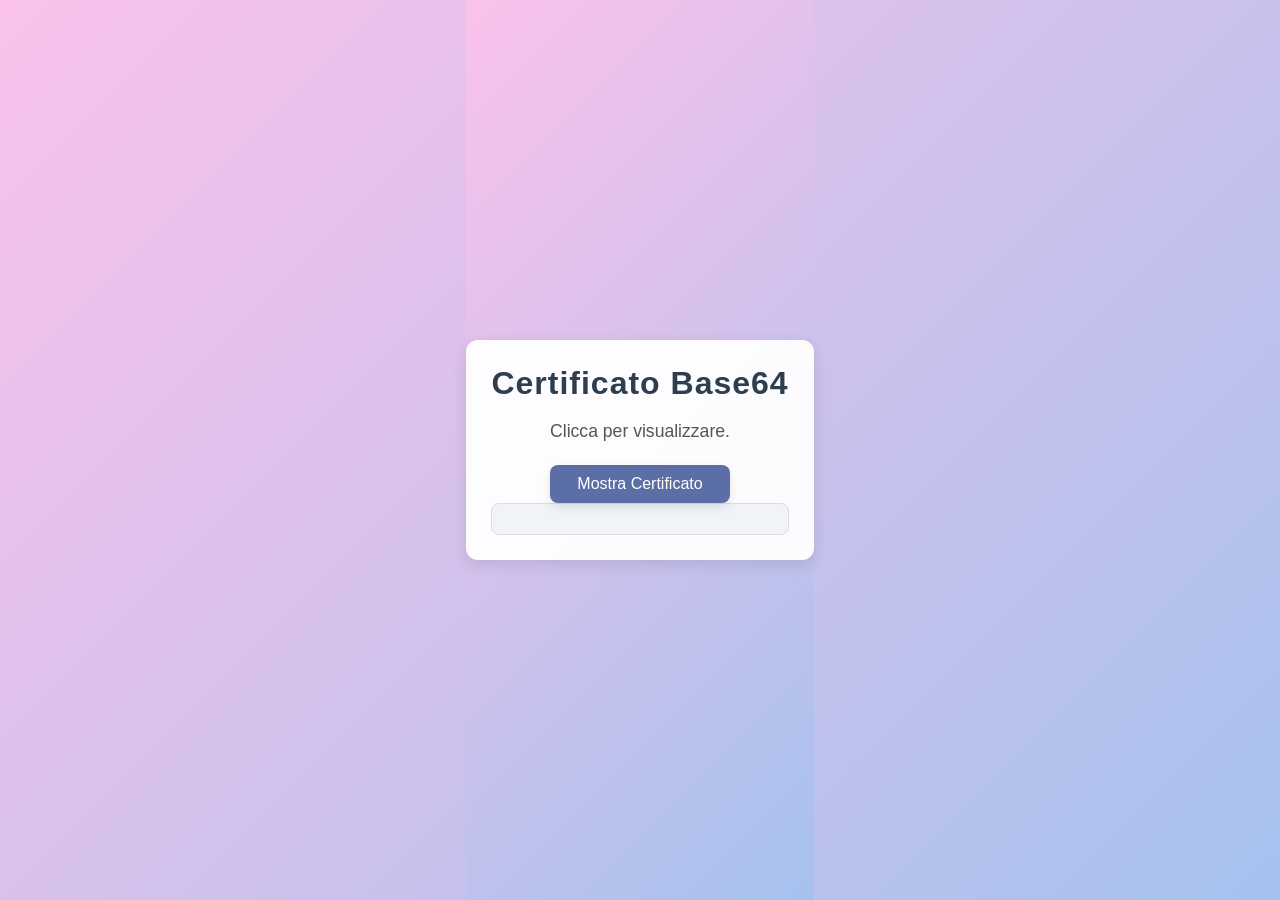
<file: HW3/index.html>
<!DOCTYPE html>
<html lang="it">
<head>
    <meta charset="UTF-8">
    <meta name="viewport" content="width=device-width, initial-scale=1.0">
    <title>Certificato</title>
    <link rel="stylesheet" href="styles.css">
</head>
<body>
    <div class="container">
        <h1>Certificato Base64</h1>
        <p>Clicca per visualizzare.</p>
        <button onclick="main()">Mostra Certificato</button>
        <pre id="certInfo"></pre>
    </div>

    <script src="codice.js"></script>
</body>
</html>
</file>
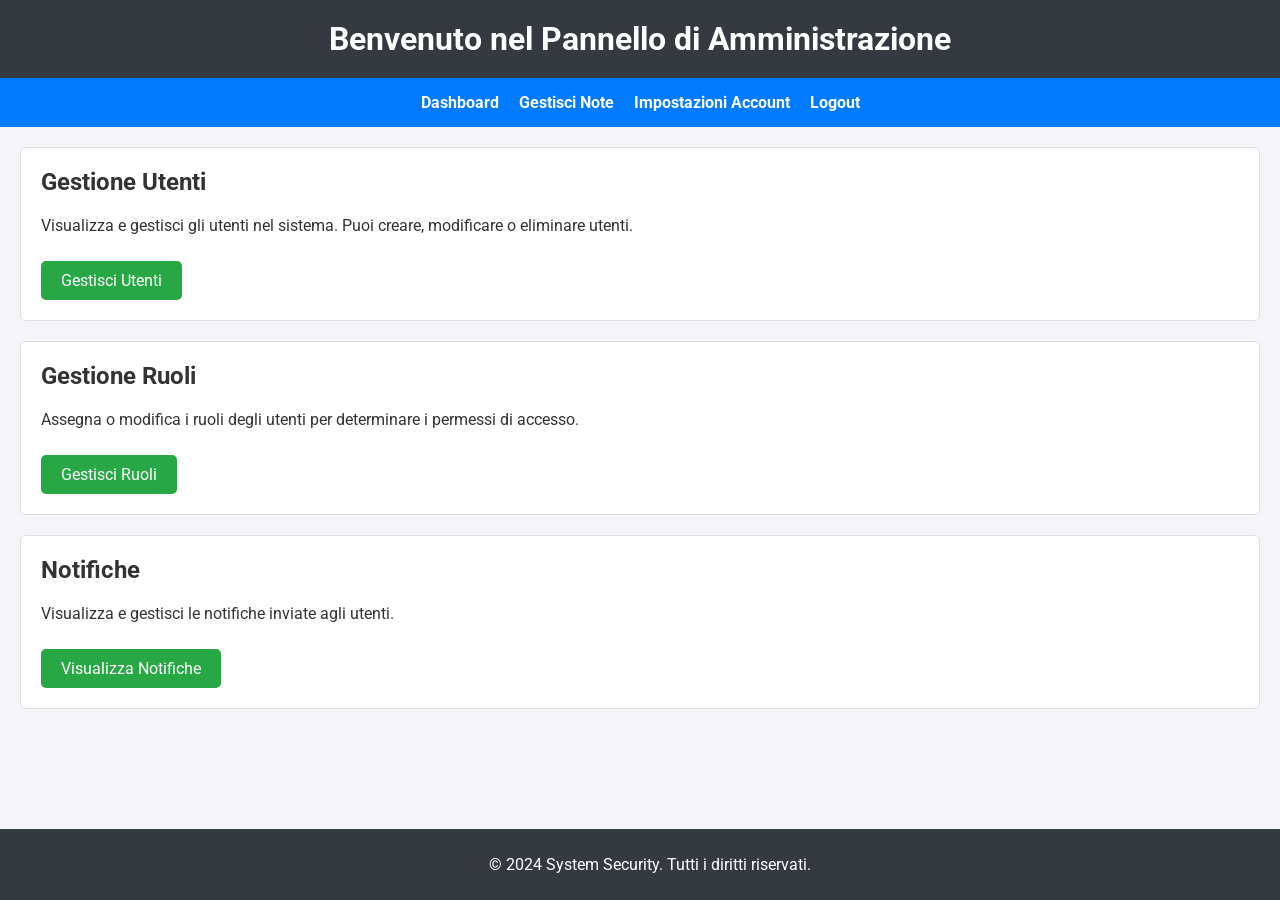
<file: HW6/templates/admin_page.html>
<!DOCTYPE html>
<html lang="it">
<head>
    <meta charset="UTF-8">
    <meta name="viewport" content="width=device-width, initial-scale=1.0">
    <title>Admin Page</title>
    <link href="https://fonts.googleapis.com/css2?family=Roboto:wght@400;700&display=swap" rel="stylesheet">
    <link rel="stylesheet" href="https://cdnjs.cloudflare.com/ajax/libs/font-awesome/5.15.1/css/all.min.css">
    <style>
        body {
            font-family: 'Roboto', sans-serif;
            margin: 0;
            padding: 0;
            background-color: #f4f4f9;
            color: #333;
        }
        header {
            background-color: #343a40;
            padding: 20px;
            text-align: center;
            color: white;
        }
        header h1 {
            margin: 0;
        }
        nav {
            background-color: #007bff;
            padding: 15px;
            display: flex;
            justify-content: center;
            gap: 20px;
        }
        nav a {
            color: white;
            text-decoration: none;
            font-weight: bold;
        }
        nav a:hover {
            text-decoration: underline;
        }
        .container {
            margin: 20px;
        }
        .card {
            background-color: white;
            border: 1px solid #ddd;
            border-radius: 5px;
            padding: 20px;
            margin-bottom: 20px;
        }
        .card h2 {
            margin-top: 0;
        }
        .btn {
            background-color: #28a745;
            color: white;
            padding: 10px 20px;
            text-decoration: none;
            border-radius: 5px;
            margin-top: 10px;
            display: inline-block;
        }
        .btn:hover {
            background-color: #218838;
        }
        footer {
            background-color: #343a40;
            padding: 10px;
            text-align: center;
            color: white;
            position: absolute;
            bottom: 0;
            width: 100%;
        }
    </style>
</head>
<body>

<header>
    <h1>Benvenuto nel Pannello di Amministrazione</h1>
</header>

<nav>
    <a href="/dashboard">Dashboard</a>
    <a href="/notes">Gestisci Note</a>
    <a href="/account-settings">Impostazioni Account</a>
    <a href="/logout">Logout</a>
</nav>

<div class="container">
    <div class="card">
        <h2>Gestione Utenti</h2>
        <p>Visualizza e gestisci gli utenti nel sistema. Puoi creare, modificare o eliminare utenti.</p>
        <a href="#" class="btn">Gestisci Utenti</a>
    </div>

    <div class="card">
        <h2>Gestione Ruoli</h2>
        <p>Assegna o modifica i ruoli degli utenti per determinare i permessi di accesso.</p>
        <a href="#" class="btn">Gestisci Ruoli</a>
    </div>

    <div class="card">
        <h2>Notifiche</h2>
        <p>Visualizza e gestisci le notifiche inviate agli utenti.</p>
        <a href="/notifications" class="btn">Visualizza Notifiche</a>
    </div>
</div>

<footer>
    <p>&copy; 2024 System Security. Tutti i diritti riservati.</p>
</footer>

</body>
</html>
</file>
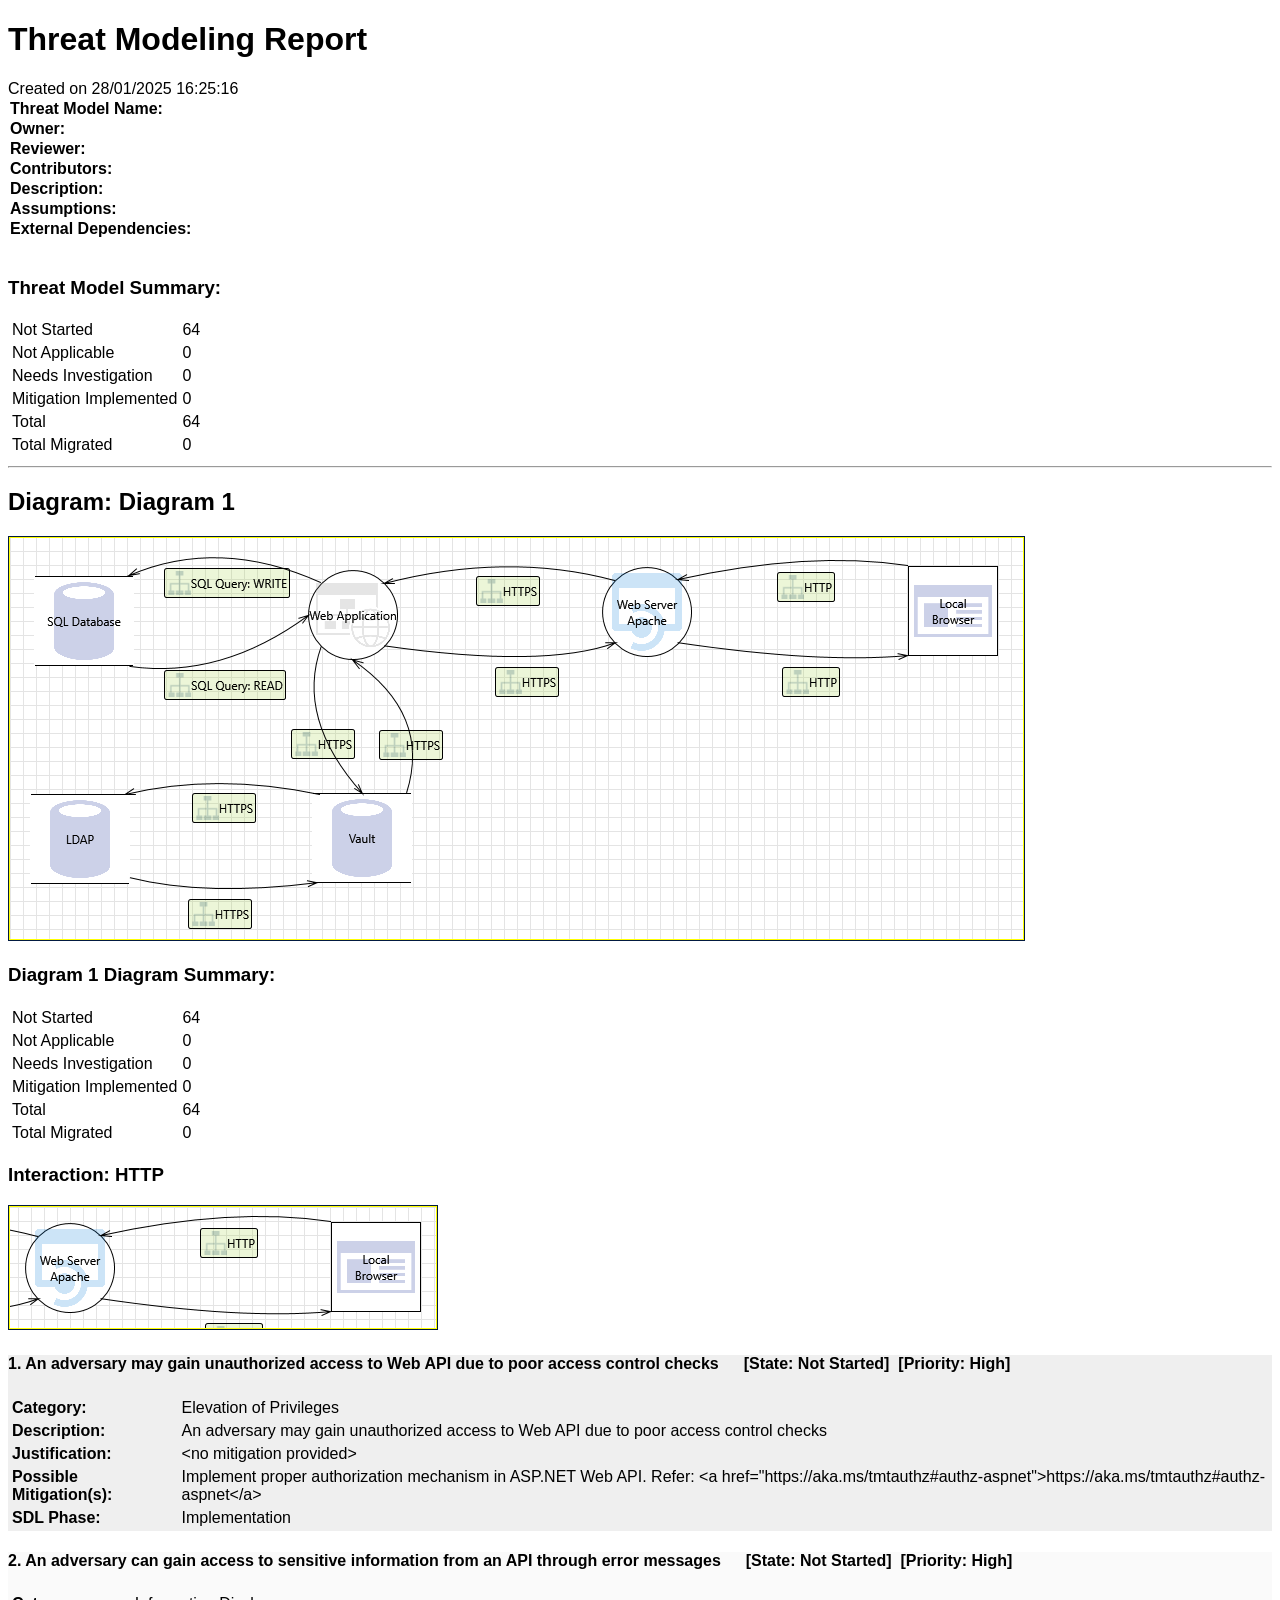
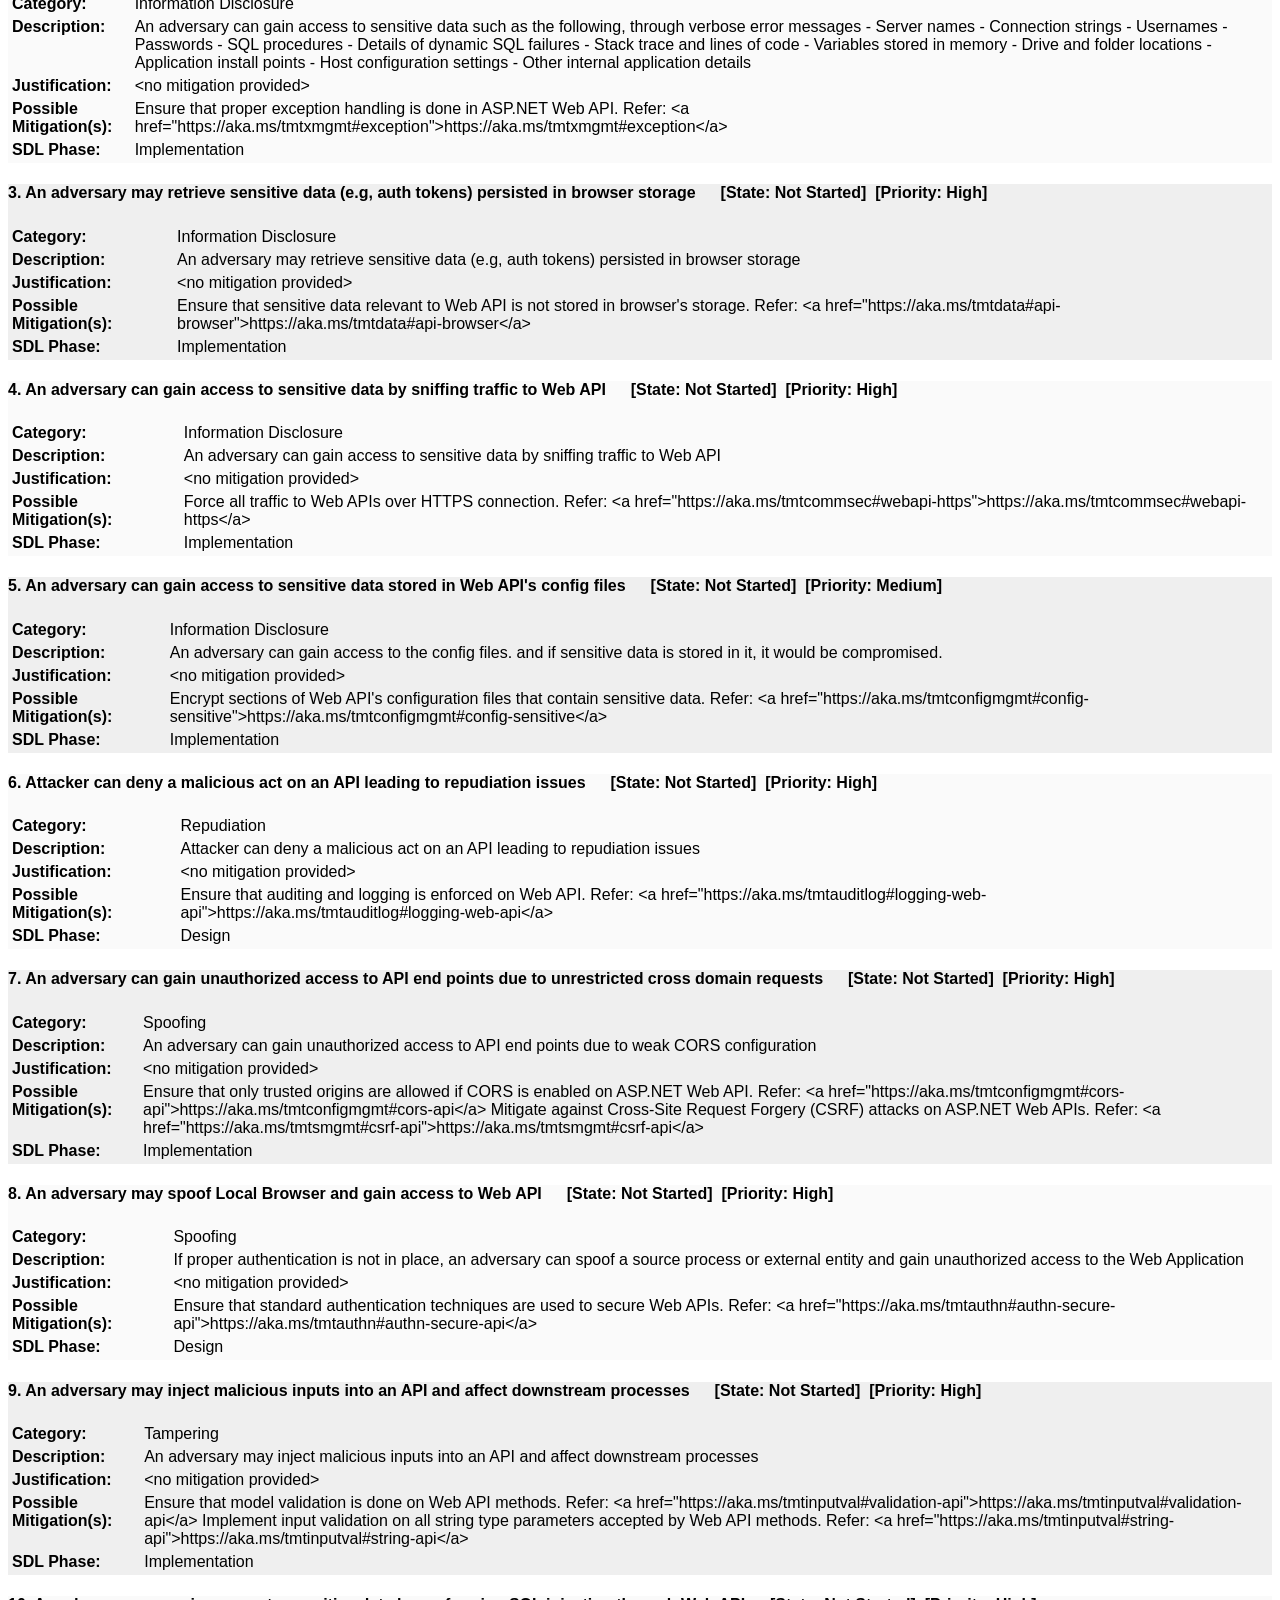
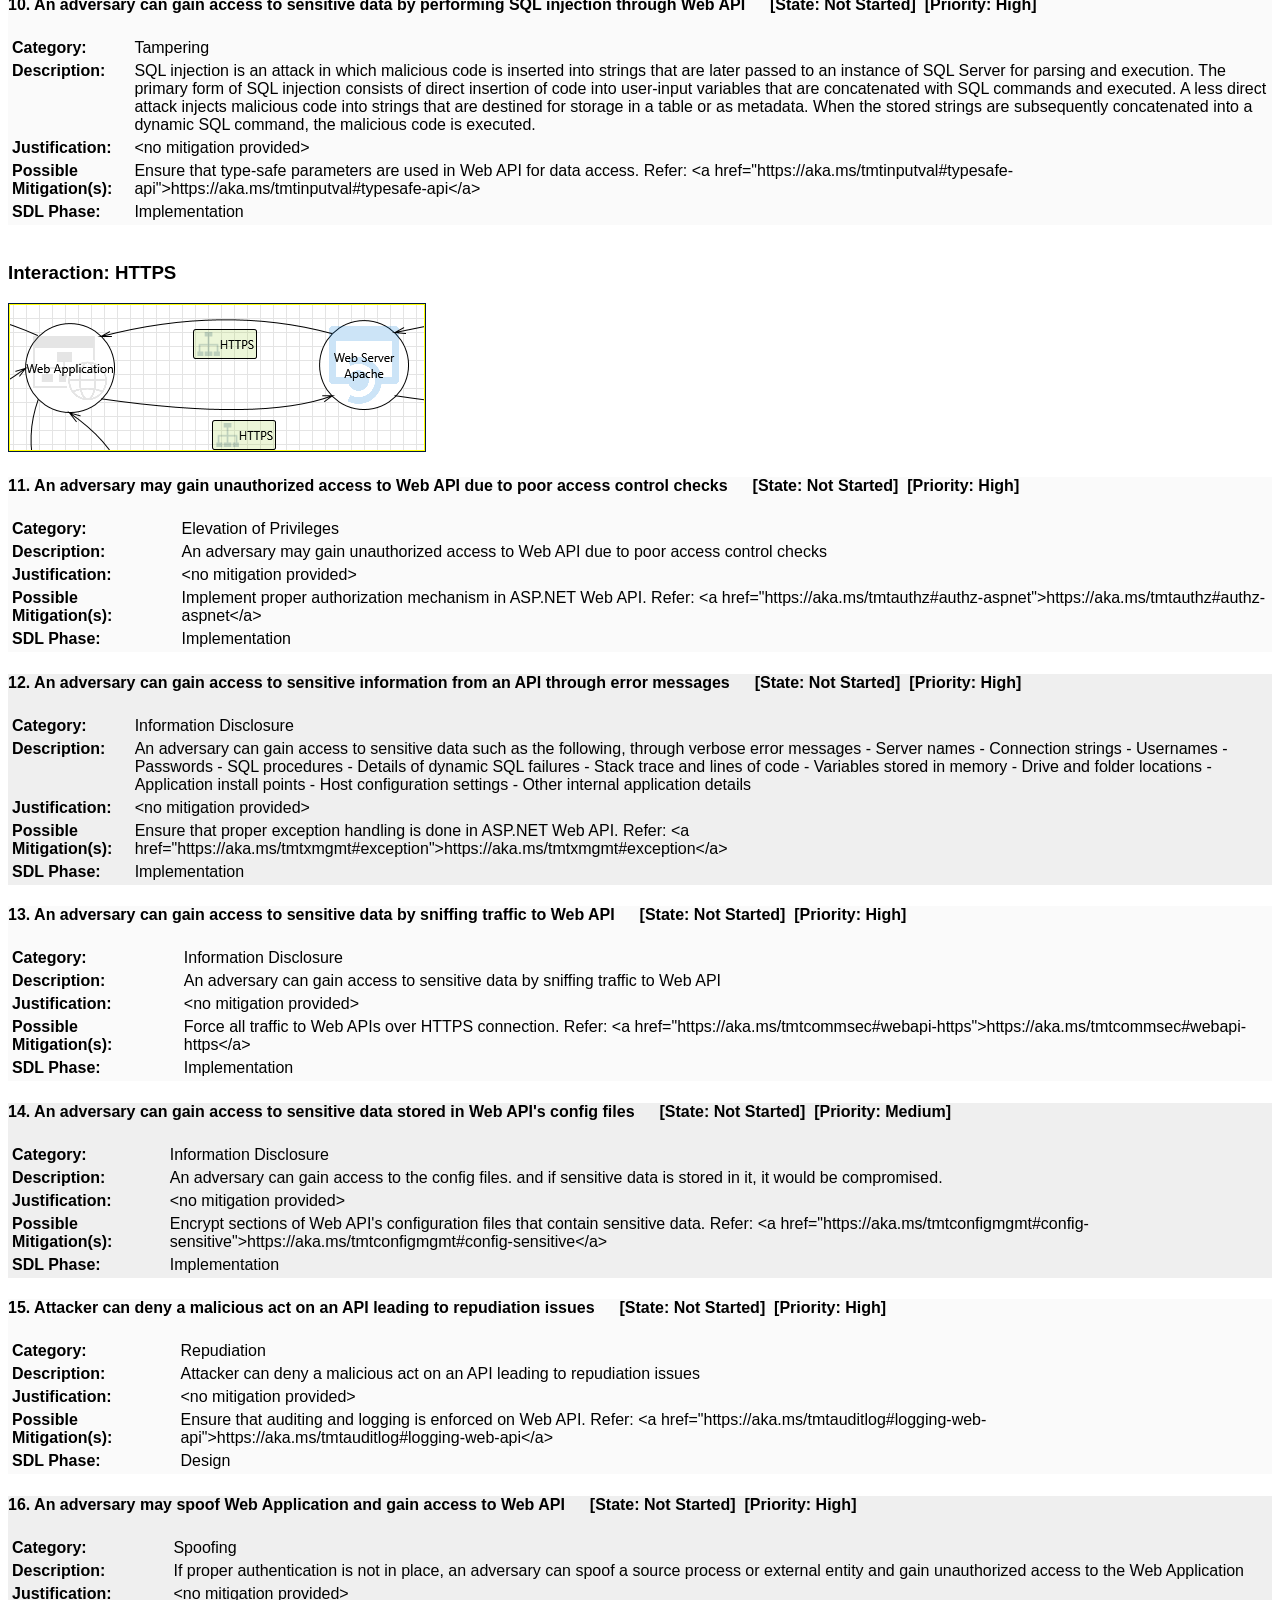
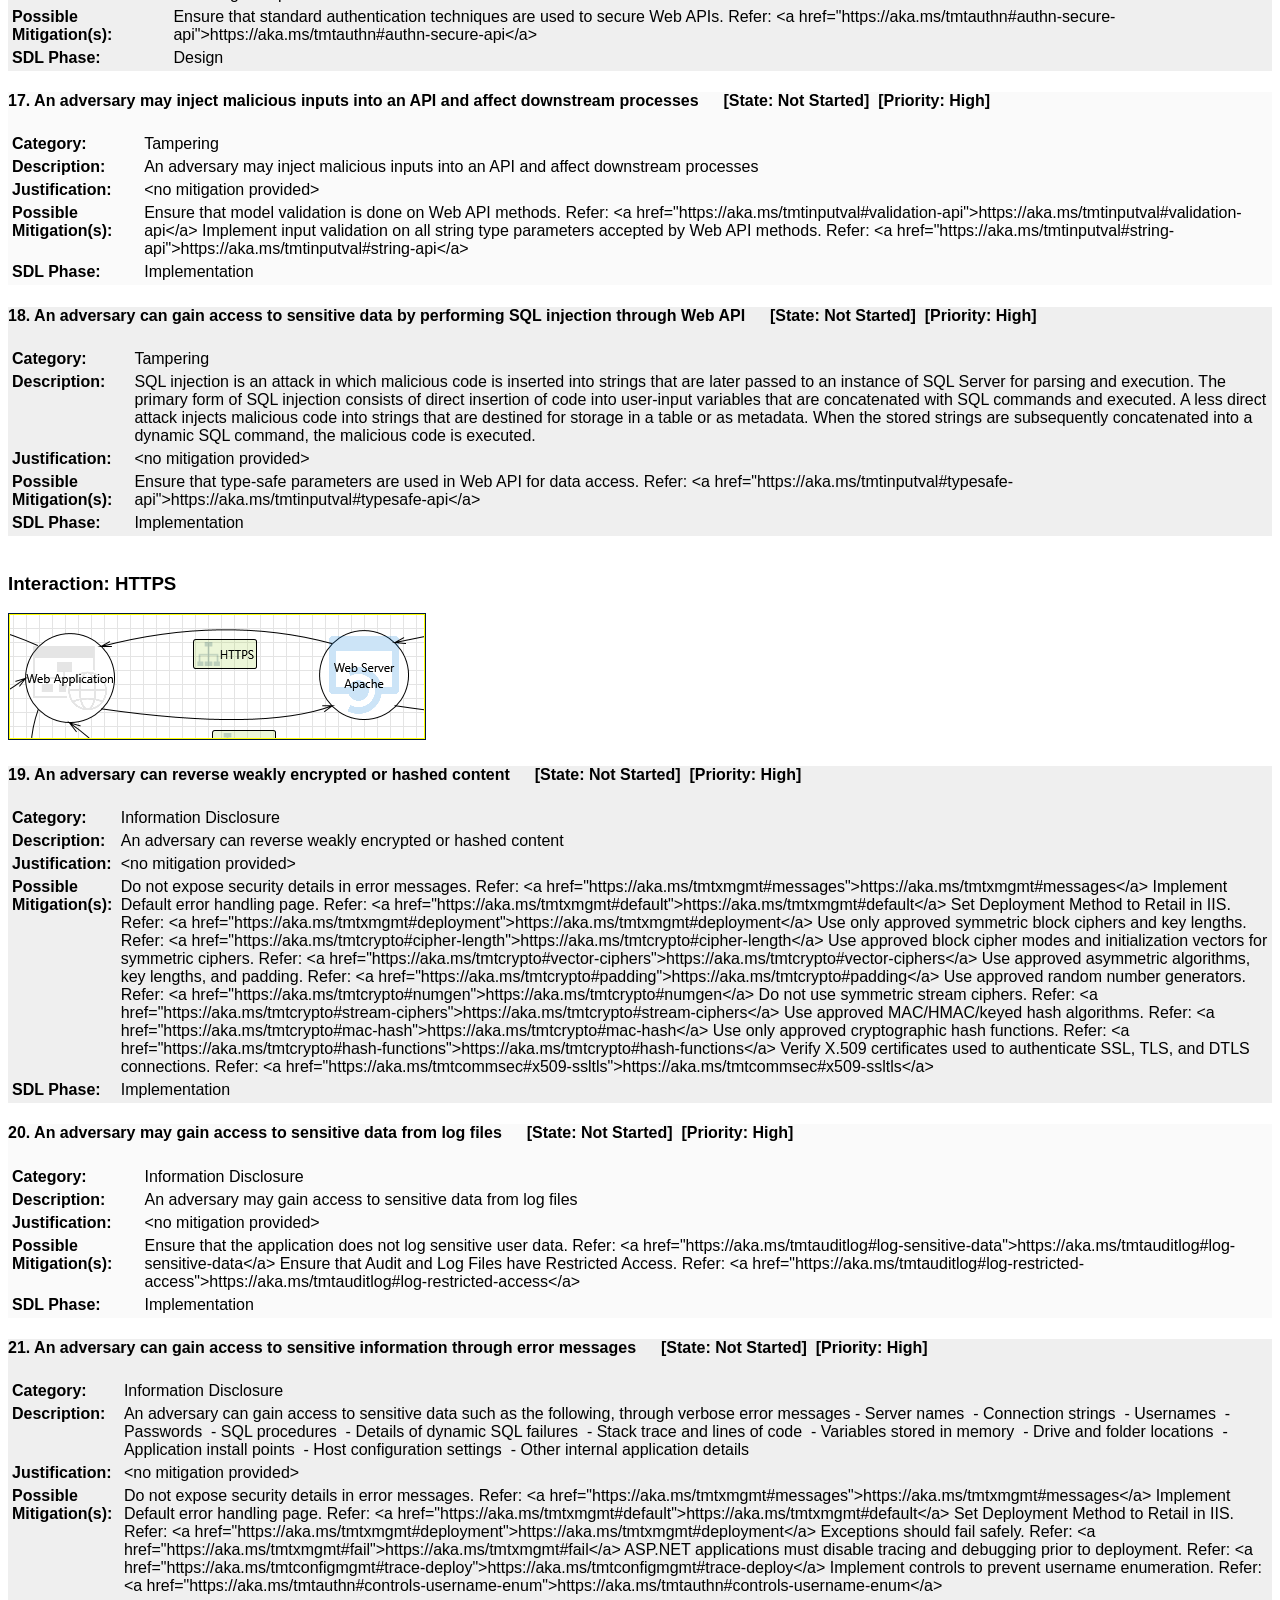
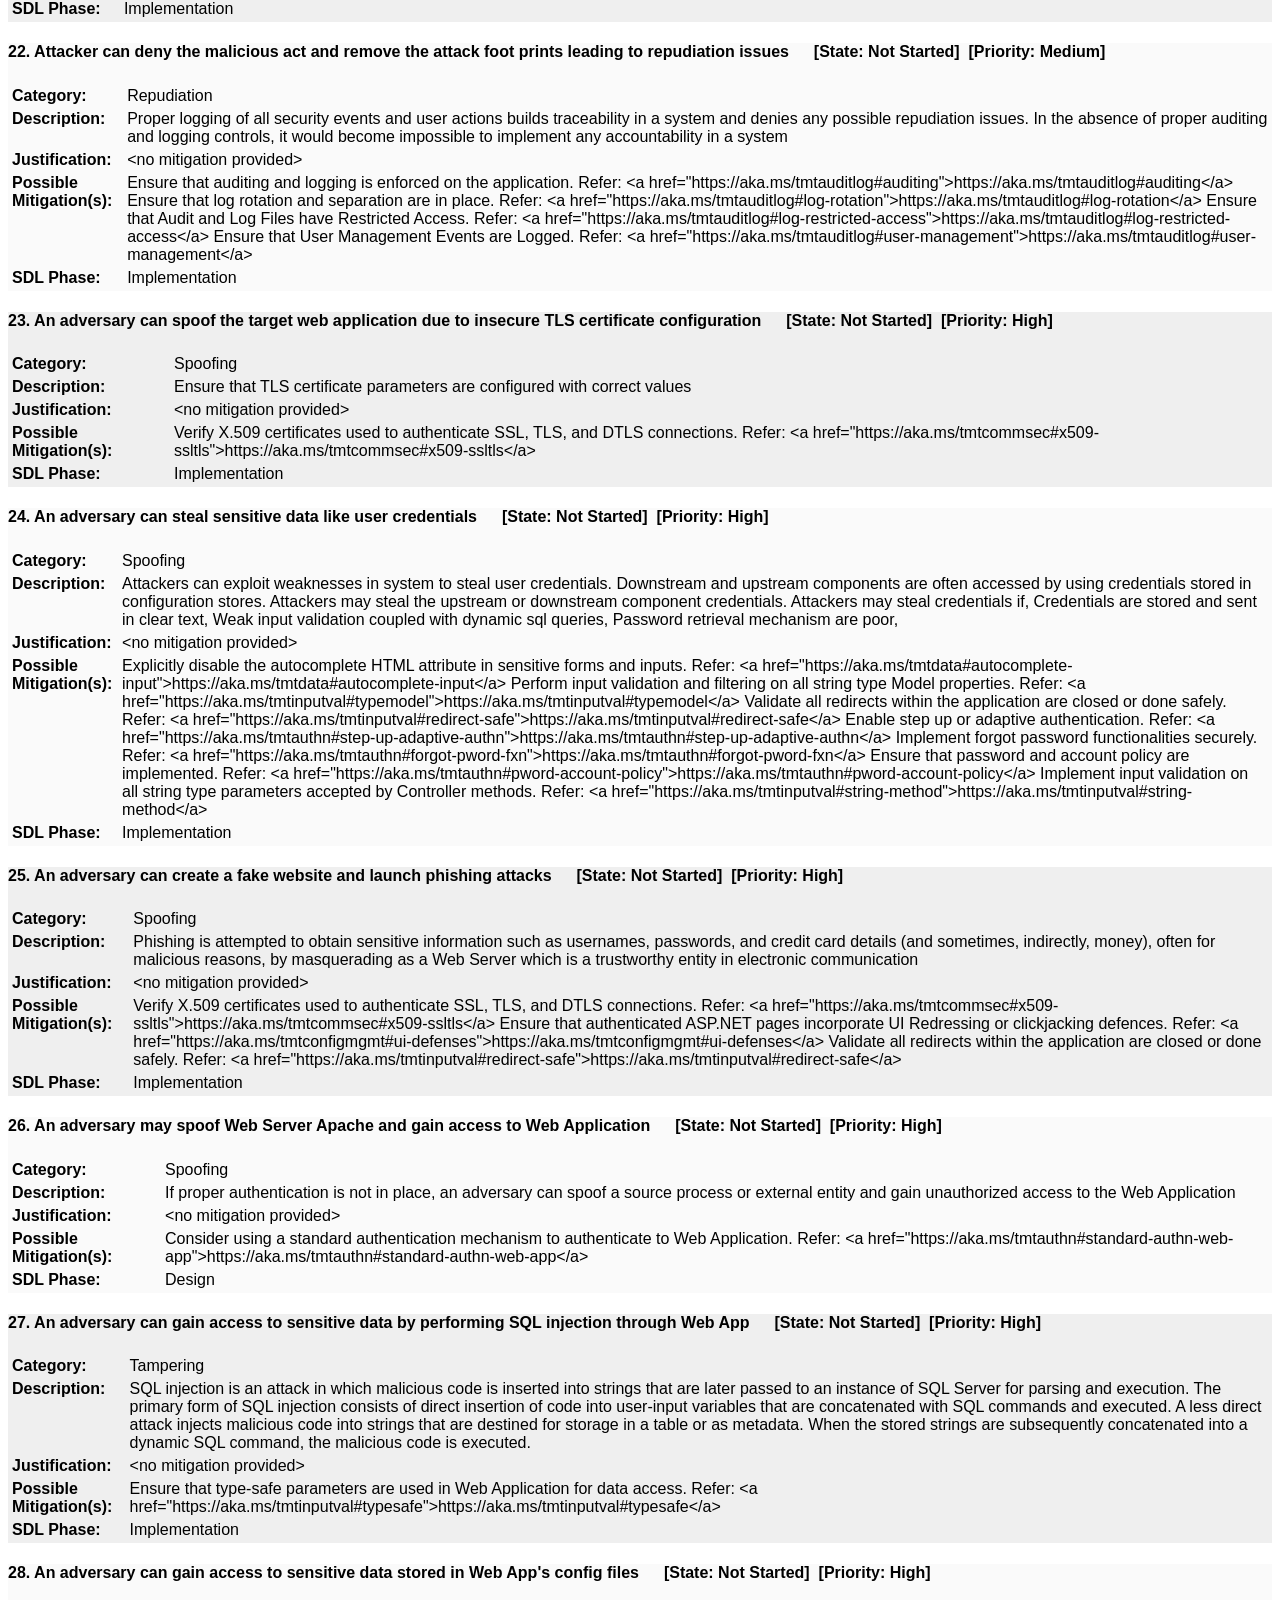
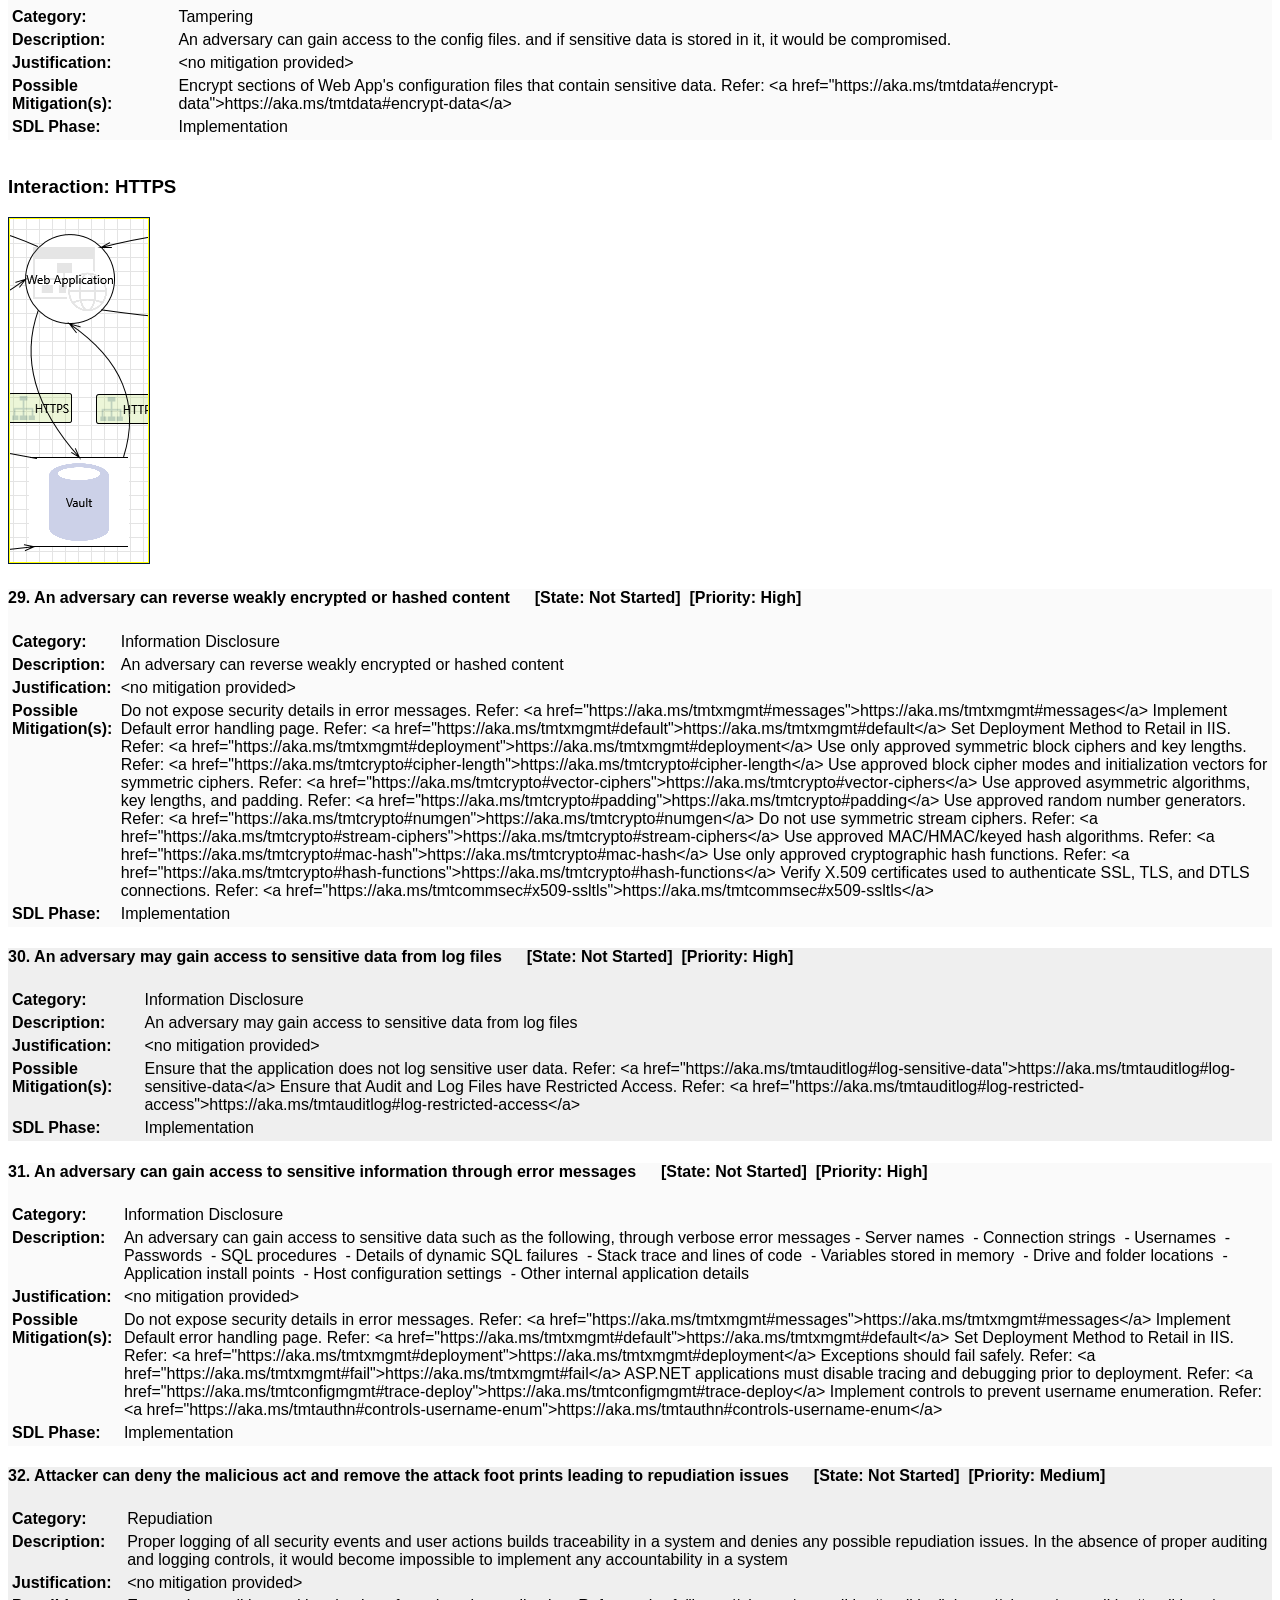
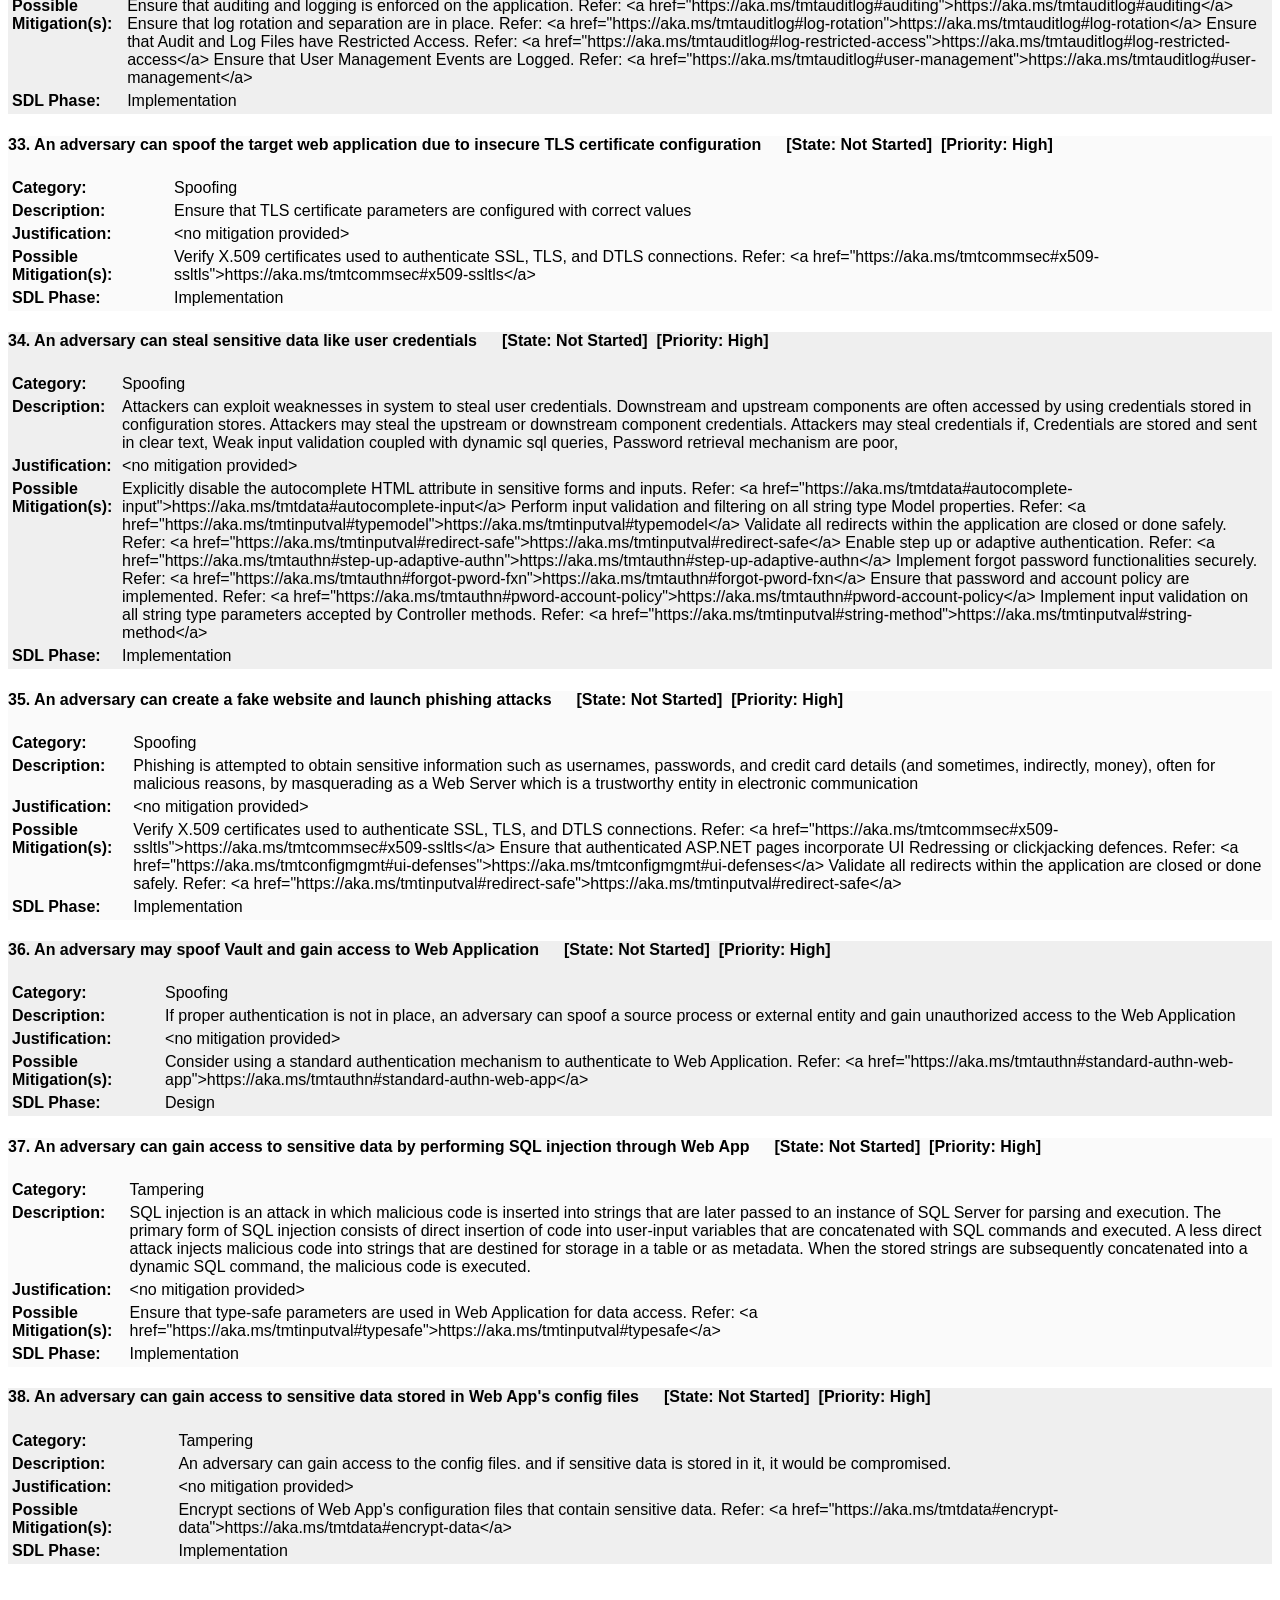
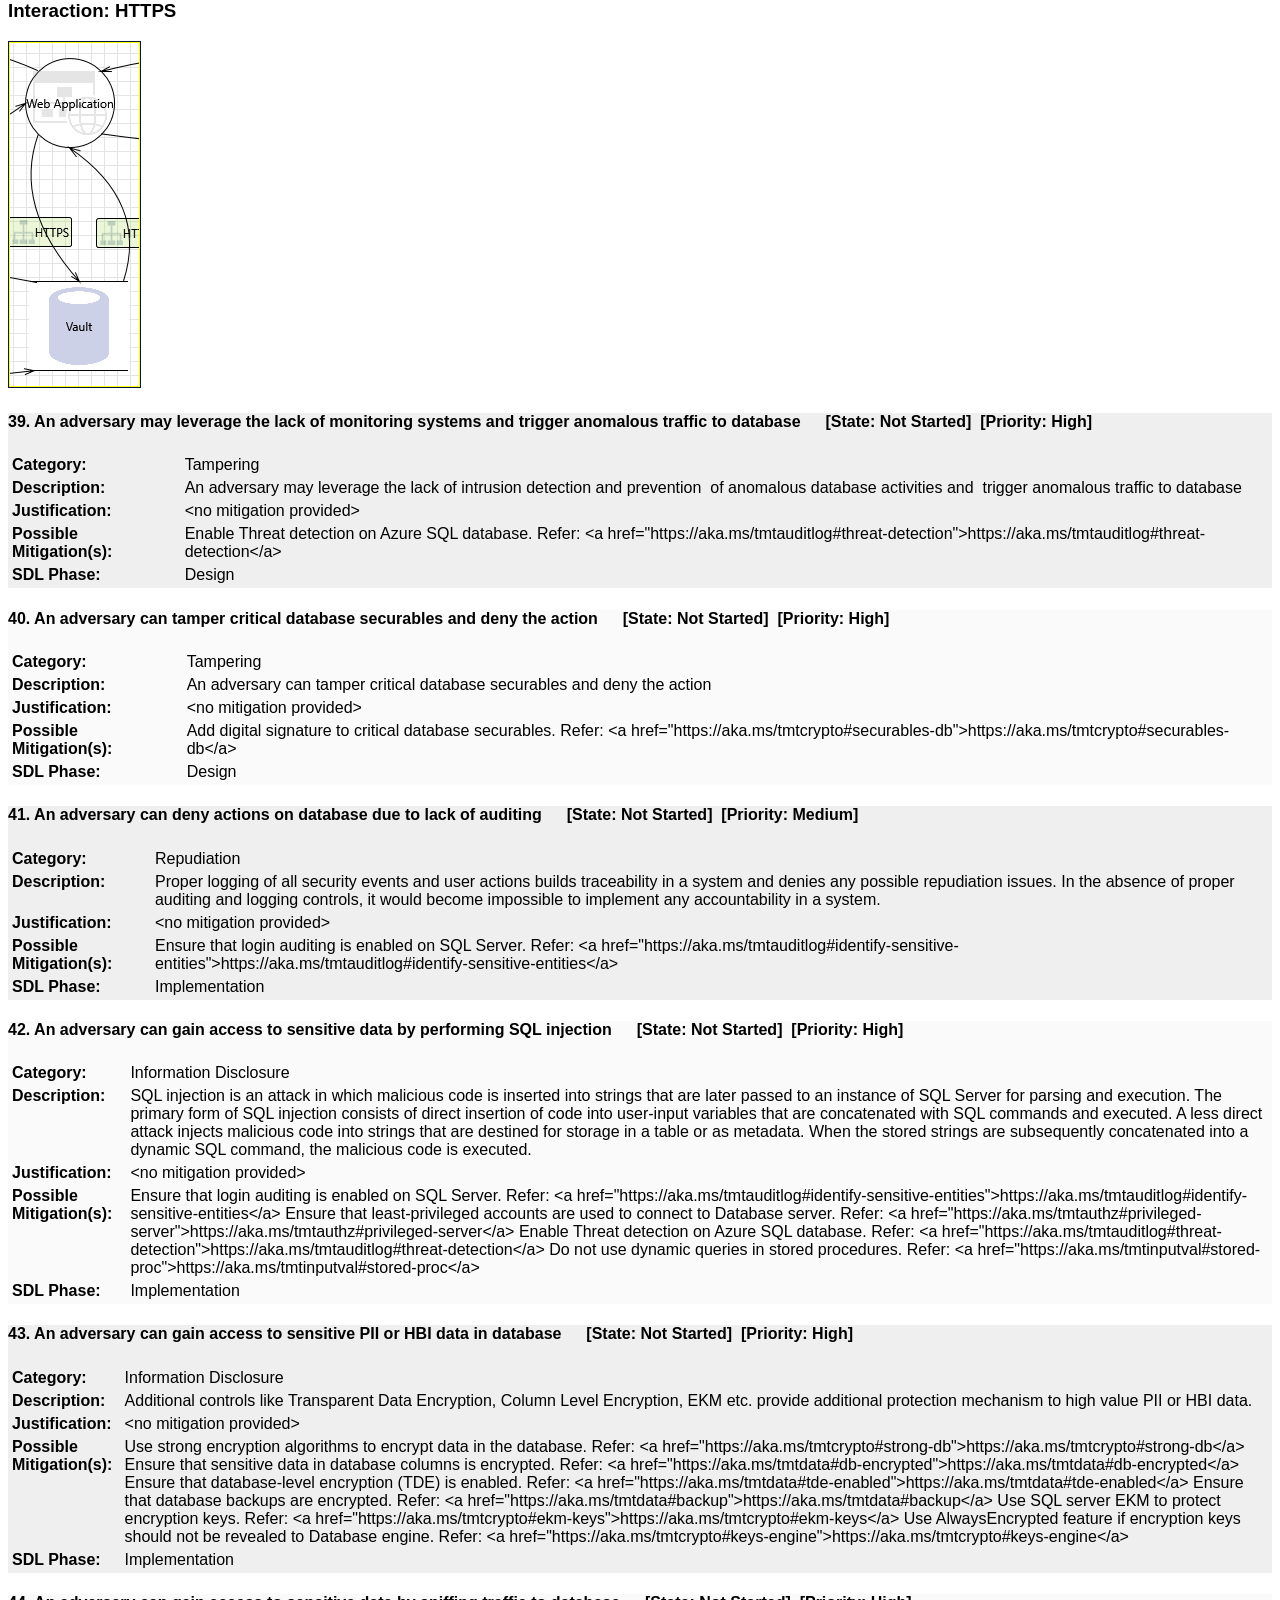
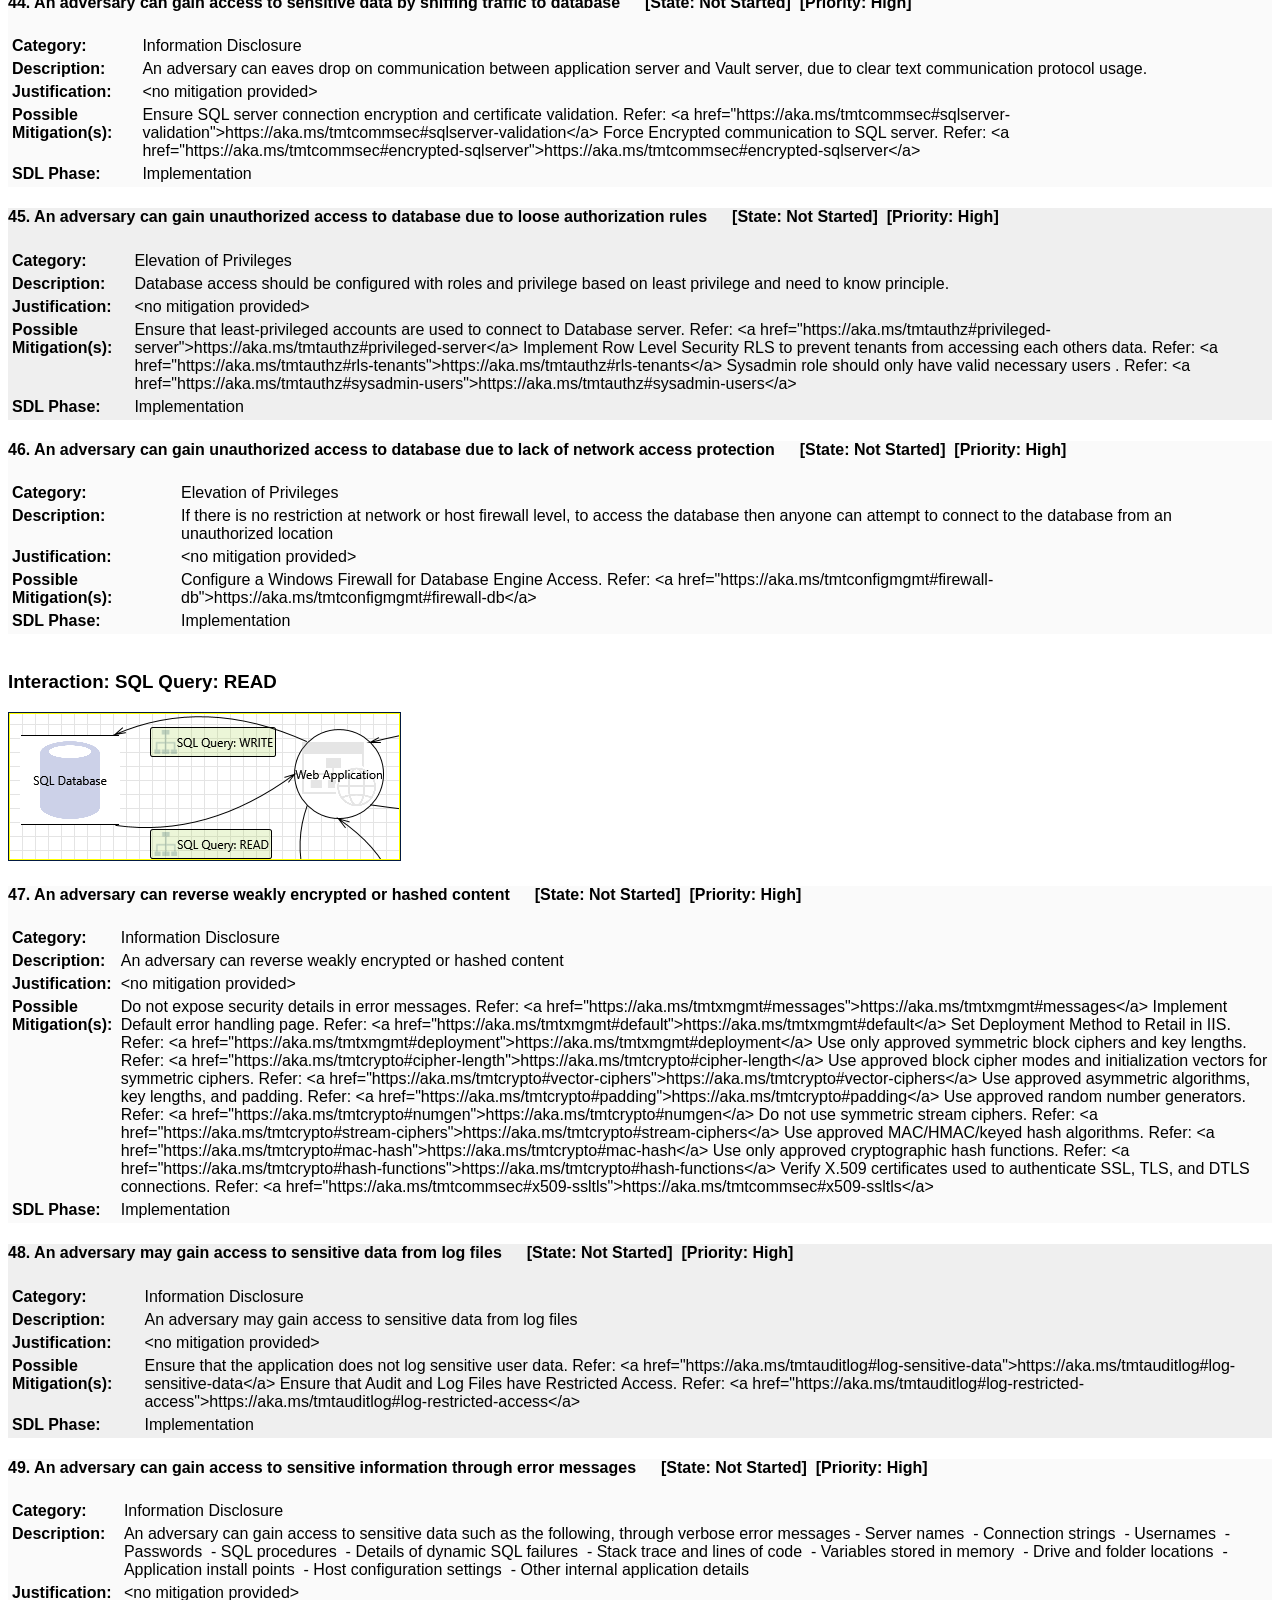
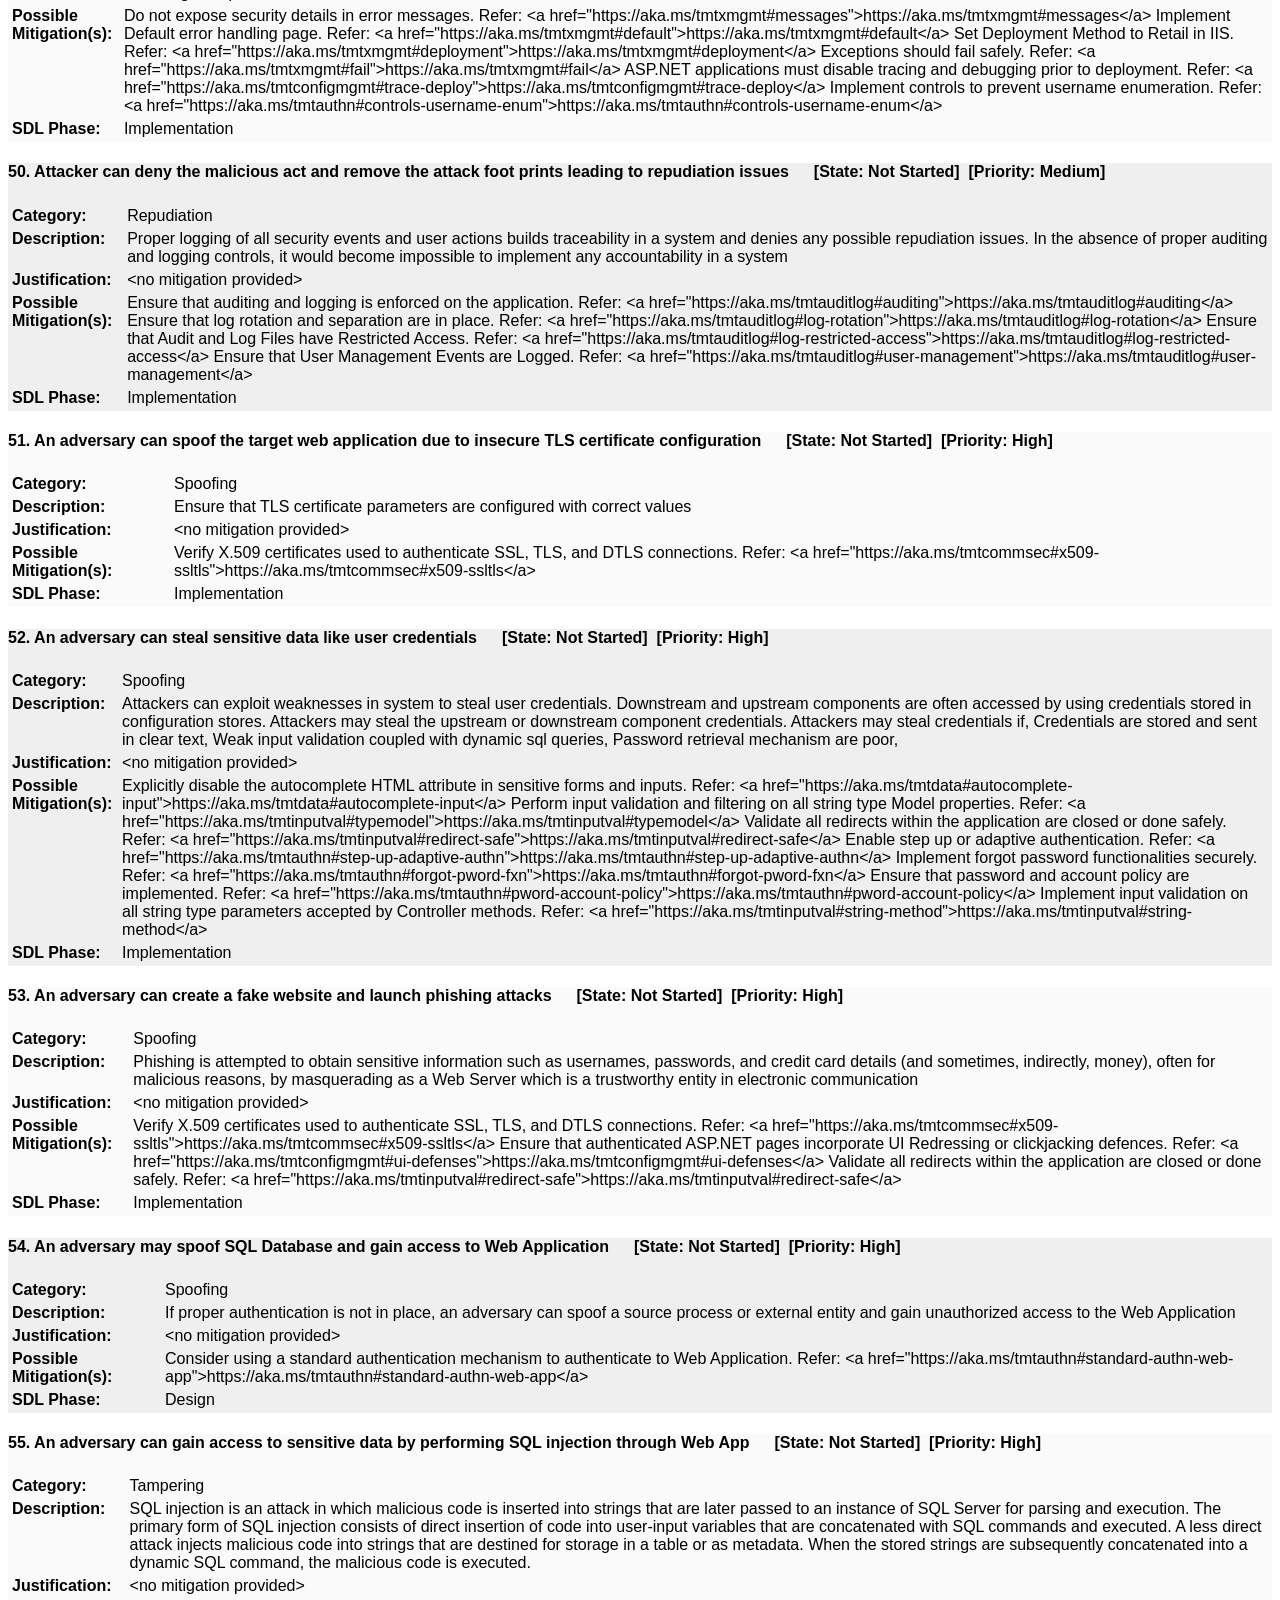
<file: HW7/Reports/Advanced Reports.htm>
﻿
	 <!DOCTYPE html>
<html lang="en-US" xmlns="http://www.w3.org/TR/xhtml1/strict"><head><title>Threat Modeling Report</title><meta http-equiv="X-UA-Compatible" content="IE=edge" /><style type="text/css">
          body {
          font-family: "Segoe UI Light", "Helvetica", "sans-serif";
          }

          img {
          padding:1px;
          border:1px solid #021a40;
          background-color:#ff0;
          }

          table {
          border-width: 0px;
          border-collapse: separate;
          border-spacing: 3px;
          }

          table.bordered {
          border: 1px solid;
          border-collapse: collapse;
          }
          table.bordered td, table.bordered th {
          border: 1px solid;
          padding-left: 0.2em;
          padding-right: 0.2em;
          }

          td{
          text-align: left;
          vertical-align: top;
          }

          .infotd {
          white-space: pre-wrap;
          }

          div.threat:nth-child(odd){
          background: rgba(100,100,100,0.1);
          }

          div.threat:nth-child(even){
          background: rgba(200,200,200,0.1);
          }

          h4 span{
          padding-right: 1em;
          }

        </style></head><body><h1 class="title" tabindex="0">Threat Modeling Report</h1><span tabindex="0">
          Created on 28/01/2025 16:25:16</span><p tabindex="0"><strong>Threat Model Name: </strong></p><p tabindex="0"><strong>Owner: </strong></p><p tabindex="0"><strong>Reviewer: </strong></p><p tabindex="0"><strong>Contributors: </strong></p><p tabindex="0"><strong>Description: </strong></p><p tabindex="0"><strong>Assumptions: </strong></p><p tabindex="0"><strong>External Dependencies: </strong></p><br /><h3 tabindex="0">Threat Model Summary:</h3><table><tr tabindex="0" role="row"><td>Not Started</td><td>64</td></tr><tr tabindex="0" role="row"><td>Not Applicable</td><td>0</td></tr><tr tabindex="0" role="row"><td>Needs Investigation</td><td>0</td></tr><tr tabindex="0" role="row"><td>Mitigation Implemented</td><td>0</td></tr><tr tabindex="0" role="row"><td>Total</td><td>64</td></tr><tr tabindex="0" role="row"><td>Total Migrated</td><td>0</td></tr></table><p class="bugtrack" /><hr /><h2 tabindex="0">
            Diagram: Diagram 1</h2><img tabindex="0" src="[data-uri]" alt="Diagram 1 diagram screenshot&#xA;            " /><h3 tabindex="0">Diagram 1 Diagram Summary:
          </h3><table><tr tabindex="0" role="row"><td>Not Started</td><td>64</td></tr><tr tabindex="0" role="row"><td>Not Applicable</td><td>0</td></tr><tr tabindex="0" role="row"><td>Needs Investigation</td><td>0</td></tr><tr tabindex="0" role="row"><td>Mitigation Implemented</td><td>0</td></tr><tr tabindex="0" role="row"><td>Total</td><td>64</td></tr><tr tabindex="0" role="row"><td>Total Migrated</td><td>0</td></tr></table><h3 tabindex="0">
      Interaction: HTTP</h3><img tabindex="0" src="[data-uri]" alt="HTTP interaction screenshot&#xA;      " /><div class="threat"><h4 tabindex="0" id="&#xA;          t1"><span>1. An adversary may gain unauthorized access to Web API due to poor access control checks</span> 
        [State: Not Started] 
        [Priority: High] 
        </h4><table role="grid"><tr><td id="threat-title-category" role="rowheader" tabindex="0"><strong>Category:</strong></td><td class="infotd" tabindex="0" role="gridcell" headers="threat-title-category">Elevation of Privileges</td></tr><tr><td id="threat-title-description" role="rowheader" tabindex="0"><strong>Description:</strong></td><td class="infotd" tabindex="0" role="gridcell" headers="threat-title-description">An adversary may gain unauthorized access to Web API due to poor access control checks</td></tr><tr><td id="threat-title-justification" role="rowheader" tabindex="0"><strong>Justification:</strong></td><td class="infotd" tabindex="0" role="gridcell" headers="threat-title-justification">&lt;no mitigation provided&gt;</td></tr><tr><td id="threat-title-property" role="rowheader" tabindex="0"><strong>Possible Mitigation(s):</strong></td><td tabindex="0" role="gridcell" headers="threat-title-property"><style scoped="scoped">
                      p
                      {
                        margin : 2px;
                      }
                    </style>Implement proper authorization mechanism in ASP.NET Web API. Refer: &lt;a href=&quot;https://aka.ms/tmtauthz#authz-aspnet&quot;&gt;https://aka.ms/tmtauthz#authz-aspnet&lt;/a&gt;</td></tr><tr><td id="threat-title-property" role="rowheader" tabindex="0"><strong>SDL Phase:</strong></td><td class="infotd" tabindex="0" role="gridcell" headers="threat-title-property">Implementation</td></tr></table></div><div class="threat"><h4 tabindex="0" id="&#xA;          t2"><span>2. An adversary can gain access to sensitive information from an API through error messages</span> 
        [State: Not Started] 
        [Priority: High] 
        </h4><table role="grid"><tr><td id="threat-title-category" role="rowheader" tabindex="0"><strong>Category:</strong></td><td class="infotd" tabindex="0" role="gridcell" headers="threat-title-category">Information Disclosure</td></tr><tr><td id="threat-title-description" role="rowheader" tabindex="0"><strong>Description:</strong></td><td class="infotd" tabindex="0" role="gridcell" headers="threat-title-description">An adversary can gain access to sensitive data such as the following, through verbose error messages - Server names - Connection strings - Usernames - Passwords - SQL procedures - Details of dynamic SQL failures - Stack trace and lines of code - Variables stored in memory - Drive and folder locations - Application install points - Host configuration settings - Other internal application details</td></tr><tr><td id="threat-title-justification" role="rowheader" tabindex="0"><strong>Justification:</strong></td><td class="infotd" tabindex="0" role="gridcell" headers="threat-title-justification">&lt;no mitigation provided&gt;</td></tr><tr><td id="threat-title-property" role="rowheader" tabindex="0"><strong>Possible Mitigation(s):</strong></td><td tabindex="0" role="gridcell" headers="threat-title-property"><style scoped="scoped">
                      p
                      {
                        margin : 2px;
                      }
                    </style>Ensure that proper exception handling is done in ASP.NET Web API. Refer: &lt;a href=&quot;https://aka.ms/tmtxmgmt#exception&quot;&gt;https://aka.ms/tmtxmgmt#exception&lt;/a&gt;</td></tr><tr><td id="threat-title-property" role="rowheader" tabindex="0"><strong>SDL Phase:</strong></td><td class="infotd" tabindex="0" role="gridcell" headers="threat-title-property">Implementation</td></tr></table></div><div class="threat"><h4 tabindex="0" id="&#xA;          t3"><span>3. An adversary may retrieve sensitive data (e.g, auth tokens) persisted in browser storage</span> 
        [State: Not Started] 
        [Priority: High] 
        </h4><table role="grid"><tr><td id="threat-title-category" role="rowheader" tabindex="0"><strong>Category:</strong></td><td class="infotd" tabindex="0" role="gridcell" headers="threat-title-category">Information Disclosure</td></tr><tr><td id="threat-title-description" role="rowheader" tabindex="0"><strong>Description:</strong></td><td class="infotd" tabindex="0" role="gridcell" headers="threat-title-description">An adversary may retrieve sensitive data (e.g, auth tokens) persisted in browser storage</td></tr><tr><td id="threat-title-justification" role="rowheader" tabindex="0"><strong>Justification:</strong></td><td class="infotd" tabindex="0" role="gridcell" headers="threat-title-justification">&lt;no mitigation provided&gt;</td></tr><tr><td id="threat-title-property" role="rowheader" tabindex="0"><strong>Possible Mitigation(s):</strong></td><td tabindex="0" role="gridcell" headers="threat-title-property"><style scoped="scoped">
                      p
                      {
                        margin : 2px;
                      }
                    </style>Ensure that sensitive data relevant to Web API is not stored in browser&#39;s storage. Refer: &lt;a href=&quot;https://aka.ms/tmtdata#api-browser&quot;&gt;https://aka.ms/tmtdata#api-browser&lt;/a&gt;</td></tr><tr><td id="threat-title-property" role="rowheader" tabindex="0"><strong>SDL Phase:</strong></td><td class="infotd" tabindex="0" role="gridcell" headers="threat-title-property">Implementation</td></tr></table></div><div class="threat"><h4 tabindex="0" id="&#xA;          t4"><span>4. An adversary can gain access to sensitive data by sniffing traffic to Web API</span> 
        [State: Not Started] 
        [Priority: High] 
        </h4><table role="grid"><tr><td id="threat-title-category" role="rowheader" tabindex="0"><strong>Category:</strong></td><td class="infotd" tabindex="0" role="gridcell" headers="threat-title-category">Information Disclosure</td></tr><tr><td id="threat-title-description" role="rowheader" tabindex="0"><strong>Description:</strong></td><td class="infotd" tabindex="0" role="gridcell" headers="threat-title-description">An adversary can gain access to sensitive data by sniffing traffic to Web API</td></tr><tr><td id="threat-title-justification" role="rowheader" tabindex="0"><strong>Justification:</strong></td><td class="infotd" tabindex="0" role="gridcell" headers="threat-title-justification">&lt;no mitigation provided&gt;</td></tr><tr><td id="threat-title-property" role="rowheader" tabindex="0"><strong>Possible Mitigation(s):</strong></td><td tabindex="0" role="gridcell" headers="threat-title-property"><style scoped="scoped">
                      p
                      {
                        margin : 2px;
                      }
                    </style>Force all traffic to Web APIs over HTTPS connection. Refer: &lt;a href=&quot;https://aka.ms/tmtcommsec#webapi-https&quot;&gt;https://aka.ms/tmtcommsec#webapi-https&lt;/a&gt;</td></tr><tr><td id="threat-title-property" role="rowheader" tabindex="0"><strong>SDL Phase:</strong></td><td class="infotd" tabindex="0" role="gridcell" headers="threat-title-property">Implementation</td></tr></table></div><div class="threat"><h4 tabindex="0" id="&#xA;          t5"><span>5. An adversary can gain access to sensitive data stored in Web API's config files</span> 
        [State: Not Started] 
        [Priority: Medium] 
        </h4><table role="grid"><tr><td id="threat-title-category" role="rowheader" tabindex="0"><strong>Category:</strong></td><td class="infotd" tabindex="0" role="gridcell" headers="threat-title-category">Information Disclosure</td></tr><tr><td id="threat-title-description" role="rowheader" tabindex="0"><strong>Description:</strong></td><td class="infotd" tabindex="0" role="gridcell" headers="threat-title-description">An adversary can gain access to the config files. and if sensitive data is stored in it, it would be compromised.</td></tr><tr><td id="threat-title-justification" role="rowheader" tabindex="0"><strong>Justification:</strong></td><td class="infotd" tabindex="0" role="gridcell" headers="threat-title-justification">&lt;no mitigation provided&gt;</td></tr><tr><td id="threat-title-property" role="rowheader" tabindex="0"><strong>Possible Mitigation(s):</strong></td><td tabindex="0" role="gridcell" headers="threat-title-property"><style scoped="scoped">
                      p
                      {
                        margin : 2px;
                      }
                    </style>Encrypt sections of Web API&#39;s configuration files that contain sensitive data. Refer: &lt;a href=&quot;https://aka.ms/tmtconfigmgmt#config-sensitive&quot;&gt;https://aka.ms/tmtconfigmgmt#config-sensitive&lt;/a&gt;</td></tr><tr><td id="threat-title-property" role="rowheader" tabindex="0"><strong>SDL Phase:</strong></td><td class="infotd" tabindex="0" role="gridcell" headers="threat-title-property">Implementation</td></tr></table></div><div class="threat"><h4 tabindex="0" id="&#xA;          t6"><span>6. Attacker can deny a malicious act on an API leading to repudiation issues</span> 
        [State: Not Started] 
        [Priority: High] 
        </h4><table role="grid"><tr><td id="threat-title-category" role="rowheader" tabindex="0"><strong>Category:</strong></td><td class="infotd" tabindex="0" role="gridcell" headers="threat-title-category">Repudiation</td></tr><tr><td id="threat-title-description" role="rowheader" tabindex="0"><strong>Description:</strong></td><td class="infotd" tabindex="0" role="gridcell" headers="threat-title-description">Attacker can deny a malicious act on an API leading to repudiation issues</td></tr><tr><td id="threat-title-justification" role="rowheader" tabindex="0"><strong>Justification:</strong></td><td class="infotd" tabindex="0" role="gridcell" headers="threat-title-justification">&lt;no mitigation provided&gt;</td></tr><tr><td id="threat-title-property" role="rowheader" tabindex="0"><strong>Possible Mitigation(s):</strong></td><td tabindex="0" role="gridcell" headers="threat-title-property"><style scoped="scoped">
                      p
                      {
                        margin : 2px;
                      }
                    </style>Ensure that auditing and logging is enforced on Web API. Refer: &lt;a href=&quot;https://aka.ms/tmtauditlog#logging-web-api&quot;&gt;https://aka.ms/tmtauditlog#logging-web-api&lt;/a&gt;</td></tr><tr><td id="threat-title-property" role="rowheader" tabindex="0"><strong>SDL Phase:</strong></td><td class="infotd" tabindex="0" role="gridcell" headers="threat-title-property">Design</td></tr></table></div><div class="threat"><h4 tabindex="0" id="&#xA;          t7"><span>7. An adversary can gain unauthorized access to API end points due to unrestricted cross domain requests</span> 
        [State: Not Started] 
        [Priority: High] 
        </h4><table role="grid"><tr><td id="threat-title-category" role="rowheader" tabindex="0"><strong>Category:</strong></td><td class="infotd" tabindex="0" role="gridcell" headers="threat-title-category">Spoofing</td></tr><tr><td id="threat-title-description" role="rowheader" tabindex="0"><strong>Description:</strong></td><td class="infotd" tabindex="0" role="gridcell" headers="threat-title-description">An adversary can gain unauthorized access to API end points due to weak CORS configuration</td></tr><tr><td id="threat-title-justification" role="rowheader" tabindex="0"><strong>Justification:</strong></td><td class="infotd" tabindex="0" role="gridcell" headers="threat-title-justification">&lt;no mitigation provided&gt;</td></tr><tr><td id="threat-title-property" role="rowheader" tabindex="0"><strong>Possible Mitigation(s):</strong></td><td tabindex="0" role="gridcell" headers="threat-title-property"><style scoped="scoped">
                      p
                      {
                        margin : 2px;
                      }
                    </style>Ensure that only trusted origins are allowed if CORS is enabled on ASP.NET Web API. Refer: &lt;a href=&quot;https://aka.ms/tmtconfigmgmt#cors-api&quot;&gt;https://aka.ms/tmtconfigmgmt#cors-api&lt;/a&gt;  Mitigate against Cross-Site Request Forgery (CSRF) attacks on ASP.NET Web APIs. Refer: &lt;a href=&quot;https://aka.ms/tmtsmgmt#csrf-api&quot;&gt;https://aka.ms/tmtsmgmt#csrf-api&lt;/a&gt;</td></tr><tr><td id="threat-title-property" role="rowheader" tabindex="0"><strong>SDL Phase:</strong></td><td class="infotd" tabindex="0" role="gridcell" headers="threat-title-property">Implementation</td></tr></table></div><div class="threat"><h4 tabindex="0" id="&#xA;          t8"><span>8. An adversary may spoof Local Browser and gain access to Web API</span> 
        [State: Not Started] 
        [Priority: High] 
        </h4><table role="grid"><tr><td id="threat-title-category" role="rowheader" tabindex="0"><strong>Category:</strong></td><td class="infotd" tabindex="0" role="gridcell" headers="threat-title-category">Spoofing</td></tr><tr><td id="threat-title-description" role="rowheader" tabindex="0"><strong>Description:</strong></td><td class="infotd" tabindex="0" role="gridcell" headers="threat-title-description">If proper authentication is not in place, an adversary can spoof a source process or external entity and gain unauthorized access to the Web Application</td></tr><tr><td id="threat-title-justification" role="rowheader" tabindex="0"><strong>Justification:</strong></td><td class="infotd" tabindex="0" role="gridcell" headers="threat-title-justification">&lt;no mitigation provided&gt;</td></tr><tr><td id="threat-title-property" role="rowheader" tabindex="0"><strong>Possible Mitigation(s):</strong></td><td tabindex="0" role="gridcell" headers="threat-title-property"><style scoped="scoped">
                      p
                      {
                        margin : 2px;
                      }
                    </style>Ensure that standard authentication techniques are used to secure Web APIs. Refer: &lt;a href=&quot;https://aka.ms/tmtauthn#authn-secure-api&quot;&gt;https://aka.ms/tmtauthn#authn-secure-api&lt;/a&gt;</td></tr><tr><td id="threat-title-property" role="rowheader" tabindex="0"><strong>SDL Phase:</strong></td><td class="infotd" tabindex="0" role="gridcell" headers="threat-title-property">Design</td></tr></table></div><div class="threat"><h4 tabindex="0" id="&#xA;          t9"><span>9. An adversary may inject malicious inputs into an API and affect downstream processes</span> 
        [State: Not Started] 
        [Priority: High] 
        </h4><table role="grid"><tr><td id="threat-title-category" role="rowheader" tabindex="0"><strong>Category:</strong></td><td class="infotd" tabindex="0" role="gridcell" headers="threat-title-category">Tampering</td></tr><tr><td id="threat-title-description" role="rowheader" tabindex="0"><strong>Description:</strong></td><td class="infotd" tabindex="0" role="gridcell" headers="threat-title-description">An adversary may inject malicious inputs into an API and affect downstream processes</td></tr><tr><td id="threat-title-justification" role="rowheader" tabindex="0"><strong>Justification:</strong></td><td class="infotd" tabindex="0" role="gridcell" headers="threat-title-justification">&lt;no mitigation provided&gt;</td></tr><tr><td id="threat-title-property" role="rowheader" tabindex="0"><strong>Possible Mitigation(s):</strong></td><td tabindex="0" role="gridcell" headers="threat-title-property"><style scoped="scoped">
                      p
                      {
                        margin : 2px;
                      }
                    </style>Ensure that model validation is done on Web API methods. Refer: &lt;a href=&quot;https://aka.ms/tmtinputval#validation-api&quot;&gt;https://aka.ms/tmtinputval#validation-api&lt;/a&gt;  Implement input validation on all string type parameters accepted by Web API methods. Refer: &lt;a href=&quot;https://aka.ms/tmtinputval#string-api&quot;&gt;https://aka.ms/tmtinputval#string-api&lt;/a&gt;</td></tr><tr><td id="threat-title-property" role="rowheader" tabindex="0"><strong>SDL Phase:</strong></td><td class="infotd" tabindex="0" role="gridcell" headers="threat-title-property">Implementation</td></tr></table></div><div class="threat"><h4 tabindex="0" id="&#xA;          t10"><span>10. An adversary can gain access to sensitive data by performing SQL injection through Web API</span> 
        [State: Not Started] 
        [Priority: High] 
        </h4><table role="grid"><tr><td id="threat-title-category" role="rowheader" tabindex="0"><strong>Category:</strong></td><td class="infotd" tabindex="0" role="gridcell" headers="threat-title-category">Tampering</td></tr><tr><td id="threat-title-description" role="rowheader" tabindex="0"><strong>Description:</strong></td><td class="infotd" tabindex="0" role="gridcell" headers="threat-title-description">SQL injection is an attack in which malicious code is inserted into strings that are later passed to an instance of SQL Server for parsing and execution. The primary form of SQL injection consists of direct insertion of code into user-input variables that are concatenated with SQL commands and executed. A less direct attack injects malicious code into strings that are destined for storage in a table or as metadata. When the stored strings are subsequently concatenated into a dynamic SQL command, the malicious code is executed.</td></tr><tr><td id="threat-title-justification" role="rowheader" tabindex="0"><strong>Justification:</strong></td><td class="infotd" tabindex="0" role="gridcell" headers="threat-title-justification">&lt;no mitigation provided&gt;</td></tr><tr><td id="threat-title-property" role="rowheader" tabindex="0"><strong>Possible Mitigation(s):</strong></td><td tabindex="0" role="gridcell" headers="threat-title-property"><style scoped="scoped">
                      p
                      {
                        margin : 2px;
                      }
                    </style>Ensure that type-safe parameters are used in Web API for data access. Refer: &lt;a href=&quot;https://aka.ms/tmtinputval#typesafe-api&quot;&gt;https://aka.ms/tmtinputval#typesafe-api&lt;/a&gt;</td></tr><tr><td id="threat-title-property" role="rowheader" tabindex="0"><strong>SDL Phase:</strong></td><td class="infotd" tabindex="0" role="gridcell" headers="threat-title-property">Implementation</td></tr></table></div><br /><h3 tabindex="0">
      Interaction: HTTPS</h3><img tabindex="0" src="[data-uri]" alt="HTTPS interaction screenshot&#xA;      " /><div class="threat"><h4 tabindex="0" id="&#xA;          t11"><span>11. An adversary may gain unauthorized access to Web API due to poor access control checks</span> 
        [State: Not Started] 
        [Priority: High] 
        </h4><table role="grid"><tr><td id="threat-title-category" role="rowheader" tabindex="0"><strong>Category:</strong></td><td class="infotd" tabindex="0" role="gridcell" headers="threat-title-category">Elevation of Privileges</td></tr><tr><td id="threat-title-description" role="rowheader" tabindex="0"><strong>Description:</strong></td><td class="infotd" tabindex="0" role="gridcell" headers="threat-title-description">An adversary may gain unauthorized access to Web API due to poor access control checks</td></tr><tr><td id="threat-title-justification" role="rowheader" tabindex="0"><strong>Justification:</strong></td><td class="infotd" tabindex="0" role="gridcell" headers="threat-title-justification">&lt;no mitigation provided&gt;</td></tr><tr><td id="threat-title-property" role="rowheader" tabindex="0"><strong>Possible Mitigation(s):</strong></td><td tabindex="0" role="gridcell" headers="threat-title-property"><style scoped="scoped">
                      p
                      {
                        margin : 2px;
                      }
                    </style>Implement proper authorization mechanism in ASP.NET Web API. Refer: &lt;a href=&quot;https://aka.ms/tmtauthz#authz-aspnet&quot;&gt;https://aka.ms/tmtauthz#authz-aspnet&lt;/a&gt;</td></tr><tr><td id="threat-title-property" role="rowheader" tabindex="0"><strong>SDL Phase:</strong></td><td class="infotd" tabindex="0" role="gridcell" headers="threat-title-property">Implementation</td></tr></table></div><div class="threat"><h4 tabindex="0" id="&#xA;          t12"><span>12. An adversary can gain access to sensitive information from an API through error messages</span> 
        [State: Not Started] 
        [Priority: High] 
        </h4><table role="grid"><tr><td id="threat-title-category" role="rowheader" tabindex="0"><strong>Category:</strong></td><td class="infotd" tabindex="0" role="gridcell" headers="threat-title-category">Information Disclosure</td></tr><tr><td id="threat-title-description" role="rowheader" tabindex="0"><strong>Description:</strong></td><td class="infotd" tabindex="0" role="gridcell" headers="threat-title-description">An adversary can gain access to sensitive data such as the following, through verbose error messages - Server names - Connection strings - Usernames - Passwords - SQL procedures - Details of dynamic SQL failures - Stack trace and lines of code - Variables stored in memory - Drive and folder locations - Application install points - Host configuration settings - Other internal application details</td></tr><tr><td id="threat-title-justification" role="rowheader" tabindex="0"><strong>Justification:</strong></td><td class="infotd" tabindex="0" role="gridcell" headers="threat-title-justification">&lt;no mitigation provided&gt;</td></tr><tr><td id="threat-title-property" role="rowheader" tabindex="0"><strong>Possible Mitigation(s):</strong></td><td tabindex="0" role="gridcell" headers="threat-title-property"><style scoped="scoped">
                      p
                      {
                        margin : 2px;
                      }
                    </style>Ensure that proper exception handling is done in ASP.NET Web API. Refer: &lt;a href=&quot;https://aka.ms/tmtxmgmt#exception&quot;&gt;https://aka.ms/tmtxmgmt#exception&lt;/a&gt;</td></tr><tr><td id="threat-title-property" role="rowheader" tabindex="0"><strong>SDL Phase:</strong></td><td class="infotd" tabindex="0" role="gridcell" headers="threat-title-property">Implementation</td></tr></table></div><div class="threat"><h4 tabindex="0" id="&#xA;          t13"><span>13. An adversary can gain access to sensitive data by sniffing traffic to Web API</span> 
        [State: Not Started] 
        [Priority: High] 
        </h4><table role="grid"><tr><td id="threat-title-category" role="rowheader" tabindex="0"><strong>Category:</strong></td><td class="infotd" tabindex="0" role="gridcell" headers="threat-title-category">Information Disclosure</td></tr><tr><td id="threat-title-description" role="rowheader" tabindex="0"><strong>Description:</strong></td><td class="infotd" tabindex="0" role="gridcell" headers="threat-title-description">An adversary can gain access to sensitive data by sniffing traffic to Web API</td></tr><tr><td id="threat-title-justification" role="rowheader" tabindex="0"><strong>Justification:</strong></td><td class="infotd" tabindex="0" role="gridcell" headers="threat-title-justification">&lt;no mitigation provided&gt;</td></tr><tr><td id="threat-title-property" role="rowheader" tabindex="0"><strong>Possible Mitigation(s):</strong></td><td tabindex="0" role="gridcell" headers="threat-title-property"><style scoped="scoped">
                      p
                      {
                        margin : 2px;
                      }
                    </style>Force all traffic to Web APIs over HTTPS connection. Refer: &lt;a href=&quot;https://aka.ms/tmtcommsec#webapi-https&quot;&gt;https://aka.ms/tmtcommsec#webapi-https&lt;/a&gt;</td></tr><tr><td id="threat-title-property" role="rowheader" tabindex="0"><strong>SDL Phase:</strong></td><td class="infotd" tabindex="0" role="gridcell" headers="threat-title-property">Implementation</td></tr></table></div><div class="threat"><h4 tabindex="0" id="&#xA;          t14"><span>14. An adversary can gain access to sensitive data stored in Web API's config files</span> 
        [State: Not Started] 
        [Priority: Medium] 
        </h4><table role="grid"><tr><td id="threat-title-category" role="rowheader" tabindex="0"><strong>Category:</strong></td><td class="infotd" tabindex="0" role="gridcell" headers="threat-title-category">Information Disclosure</td></tr><tr><td id="threat-title-description" role="rowheader" tabindex="0"><strong>Description:</strong></td><td class="infotd" tabindex="0" role="gridcell" headers="threat-title-description">An adversary can gain access to the config files. and if sensitive data is stored in it, it would be compromised.</td></tr><tr><td id="threat-title-justification" role="rowheader" tabindex="0"><strong>Justification:</strong></td><td class="infotd" tabindex="0" role="gridcell" headers="threat-title-justification">&lt;no mitigation provided&gt;</td></tr><tr><td id="threat-title-property" role="rowheader" tabindex="0"><strong>Possible Mitigation(s):</strong></td><td tabindex="0" role="gridcell" headers="threat-title-property"><style scoped="scoped">
                      p
                      {
                        margin : 2px;
                      }
                    </style>Encrypt sections of Web API&#39;s configuration files that contain sensitive data. Refer: &lt;a href=&quot;https://aka.ms/tmtconfigmgmt#config-sensitive&quot;&gt;https://aka.ms/tmtconfigmgmt#config-sensitive&lt;/a&gt;</td></tr><tr><td id="threat-title-property" role="rowheader" tabindex="0"><strong>SDL Phase:</strong></td><td class="infotd" tabindex="0" role="gridcell" headers="threat-title-property">Implementation</td></tr></table></div><div class="threat"><h4 tabindex="0" id="&#xA;          t15"><span>15. Attacker can deny a malicious act on an API leading to repudiation issues</span> 
        [State: Not Started] 
        [Priority: High] 
        </h4><table role="grid"><tr><td id="threat-title-category" role="rowheader" tabindex="0"><strong>Category:</strong></td><td class="infotd" tabindex="0" role="gridcell" headers="threat-title-category">Repudiation</td></tr><tr><td id="threat-title-description" role="rowheader" tabindex="0"><strong>Description:</strong></td><td class="infotd" tabindex="0" role="gridcell" headers="threat-title-description">Attacker can deny a malicious act on an API leading to repudiation issues</td></tr><tr><td id="threat-title-justification" role="rowheader" tabindex="0"><strong>Justification:</strong></td><td class="infotd" tabindex="0" role="gridcell" headers="threat-title-justification">&lt;no mitigation provided&gt;</td></tr><tr><td id="threat-title-property" role="rowheader" tabindex="0"><strong>Possible Mitigation(s):</strong></td><td tabindex="0" role="gridcell" headers="threat-title-property"><style scoped="scoped">
                      p
                      {
                        margin : 2px;
                      }
                    </style>Ensure that auditing and logging is enforced on Web API. Refer: &lt;a href=&quot;https://aka.ms/tmtauditlog#logging-web-api&quot;&gt;https://aka.ms/tmtauditlog#logging-web-api&lt;/a&gt;</td></tr><tr><td id="threat-title-property" role="rowheader" tabindex="0"><strong>SDL Phase:</strong></td><td class="infotd" tabindex="0" role="gridcell" headers="threat-title-property">Design</td></tr></table></div><div class="threat"><h4 tabindex="0" id="&#xA;          t16"><span>16. An adversary may spoof Web Application and gain access to Web API</span> 
        [State: Not Started] 
        [Priority: High] 
        </h4><table role="grid"><tr><td id="threat-title-category" role="rowheader" tabindex="0"><strong>Category:</strong></td><td class="infotd" tabindex="0" role="gridcell" headers="threat-title-category">Spoofing</td></tr><tr><td id="threat-title-description" role="rowheader" tabindex="0"><strong>Description:</strong></td><td class="infotd" tabindex="0" role="gridcell" headers="threat-title-description">If proper authentication is not in place, an adversary can spoof a source process or external entity and gain unauthorized access to the Web Application</td></tr><tr><td id="threat-title-justification" role="rowheader" tabindex="0"><strong>Justification:</strong></td><td class="infotd" tabindex="0" role="gridcell" headers="threat-title-justification">&lt;no mitigation provided&gt;</td></tr><tr><td id="threat-title-property" role="rowheader" tabindex="0"><strong>Possible Mitigation(s):</strong></td><td tabindex="0" role="gridcell" headers="threat-title-property"><style scoped="scoped">
                      p
                      {
                        margin : 2px;
                      }
                    </style>Ensure that standard authentication techniques are used to secure Web APIs. Refer: &lt;a href=&quot;https://aka.ms/tmtauthn#authn-secure-api&quot;&gt;https://aka.ms/tmtauthn#authn-secure-api&lt;/a&gt;</td></tr><tr><td id="threat-title-property" role="rowheader" tabindex="0"><strong>SDL Phase:</strong></td><td class="infotd" tabindex="0" role="gridcell" headers="threat-title-property">Design</td></tr></table></div><div class="threat"><h4 tabindex="0" id="&#xA;          t17"><span>17. An adversary may inject malicious inputs into an API and affect downstream processes</span> 
        [State: Not Started] 
        [Priority: High] 
        </h4><table role="grid"><tr><td id="threat-title-category" role="rowheader" tabindex="0"><strong>Category:</strong></td><td class="infotd" tabindex="0" role="gridcell" headers="threat-title-category">Tampering</td></tr><tr><td id="threat-title-description" role="rowheader" tabindex="0"><strong>Description:</strong></td><td class="infotd" tabindex="0" role="gridcell" headers="threat-title-description">An adversary may inject malicious inputs into an API and affect downstream processes</td></tr><tr><td id="threat-title-justification" role="rowheader" tabindex="0"><strong>Justification:</strong></td><td class="infotd" tabindex="0" role="gridcell" headers="threat-title-justification">&lt;no mitigation provided&gt;</td></tr><tr><td id="threat-title-property" role="rowheader" tabindex="0"><strong>Possible Mitigation(s):</strong></td><td tabindex="0" role="gridcell" headers="threat-title-property"><style scoped="scoped">
                      p
                      {
                        margin : 2px;
                      }
                    </style>Ensure that model validation is done on Web API methods. Refer: &lt;a href=&quot;https://aka.ms/tmtinputval#validation-api&quot;&gt;https://aka.ms/tmtinputval#validation-api&lt;/a&gt;  Implement input validation on all string type parameters accepted by Web API methods. Refer: &lt;a href=&quot;https://aka.ms/tmtinputval#string-api&quot;&gt;https://aka.ms/tmtinputval#string-api&lt;/a&gt;</td></tr><tr><td id="threat-title-property" role="rowheader" tabindex="0"><strong>SDL Phase:</strong></td><td class="infotd" tabindex="0" role="gridcell" headers="threat-title-property">Implementation</td></tr></table></div><div class="threat"><h4 tabindex="0" id="&#xA;          t18"><span>18. An adversary can gain access to sensitive data by performing SQL injection through Web API</span> 
        [State: Not Started] 
        [Priority: High] 
        </h4><table role="grid"><tr><td id="threat-title-category" role="rowheader" tabindex="0"><strong>Category:</strong></td><td class="infotd" tabindex="0" role="gridcell" headers="threat-title-category">Tampering</td></tr><tr><td id="threat-title-description" role="rowheader" tabindex="0"><strong>Description:</strong></td><td class="infotd" tabindex="0" role="gridcell" headers="threat-title-description">SQL injection is an attack in which malicious code is inserted into strings that are later passed to an instance of SQL Server for parsing and execution. The primary form of SQL injection consists of direct insertion of code into user-input variables that are concatenated with SQL commands and executed. A less direct attack injects malicious code into strings that are destined for storage in a table or as metadata. When the stored strings are subsequently concatenated into a dynamic SQL command, the malicious code is executed.</td></tr><tr><td id="threat-title-justification" role="rowheader" tabindex="0"><strong>Justification:</strong></td><td class="infotd" tabindex="0" role="gridcell" headers="threat-title-justification">&lt;no mitigation provided&gt;</td></tr><tr><td id="threat-title-property" role="rowheader" tabindex="0"><strong>Possible Mitigation(s):</strong></td><td tabindex="0" role="gridcell" headers="threat-title-property"><style scoped="scoped">
                      p
                      {
                        margin : 2px;
                      }
                    </style>Ensure that type-safe parameters are used in Web API for data access. Refer: &lt;a href=&quot;https://aka.ms/tmtinputval#typesafe-api&quot;&gt;https://aka.ms/tmtinputval#typesafe-api&lt;/a&gt;</td></tr><tr><td id="threat-title-property" role="rowheader" tabindex="0"><strong>SDL Phase:</strong></td><td class="infotd" tabindex="0" role="gridcell" headers="threat-title-property">Implementation</td></tr></table></div><br /><h3 tabindex="0">
      Interaction: HTTPS</h3><img tabindex="0" src="[data-uri]" alt="HTTPS interaction screenshot&#xA;      " /><div class="threat"><h4 tabindex="0" id="&#xA;          t19"><span>19. An adversary can reverse weakly encrypted or hashed content</span> 
        [State: Not Started] 
        [Priority: High] 
        </h4><table role="grid"><tr><td id="threat-title-category" role="rowheader" tabindex="0"><strong>Category:</strong></td><td class="infotd" tabindex="0" role="gridcell" headers="threat-title-category">Information Disclosure</td></tr><tr><td id="threat-title-description" role="rowheader" tabindex="0"><strong>Description:</strong></td><td class="infotd" tabindex="0" role="gridcell" headers="threat-title-description">An adversary can reverse weakly encrypted or hashed content</td></tr><tr><td id="threat-title-justification" role="rowheader" tabindex="0"><strong>Justification:</strong></td><td class="infotd" tabindex="0" role="gridcell" headers="threat-title-justification">&lt;no mitigation provided&gt;</td></tr><tr><td id="threat-title-property" role="rowheader" tabindex="0"><strong>Possible Mitigation(s):</strong></td><td tabindex="0" role="gridcell" headers="threat-title-property"><style scoped="scoped">
                      p
                      {
                        margin : 2px;
                      }
                    </style>Do not expose security details in error messages. Refer: &lt;a href=&quot;https://aka.ms/tmtxmgmt#messages&quot;&gt;https://aka.ms/tmtxmgmt#messages&lt;/a&gt; Implement Default error handling page. Refer: &lt;a href=&quot;https://aka.ms/tmtxmgmt#default&quot;&gt;https://aka.ms/tmtxmgmt#default&lt;/a&gt;  Set Deployment Method to Retail in IIS. Refer: &lt;a href=&quot;https://aka.ms/tmtxmgmt#deployment&quot;&gt;https://aka.ms/tmtxmgmt#deployment&lt;/a&gt;  Use only approved symmetric block ciphers and key lengths. Refer: &lt;a href=&quot;https://aka.ms/tmtcrypto#cipher-length&quot;&gt;https://aka.ms/tmtcrypto#cipher-length&lt;/a&gt;  Use approved block cipher modes and initialization vectors for symmetric ciphers. Refer: &lt;a href=&quot;https://aka.ms/tmtcrypto#vector-ciphers&quot;&gt;https://aka.ms/tmtcrypto#vector-ciphers&lt;/a&gt;  Use approved asymmetric algorithms, key lengths, and padding. Refer: &lt;a href=&quot;https://aka.ms/tmtcrypto#padding&quot;&gt;https://aka.ms/tmtcrypto#padding&lt;/a&gt;  Use approved random number generators. Refer: &lt;a href=&quot;https://aka.ms/tmtcrypto#numgen&quot;&gt;https://aka.ms/tmtcrypto#numgen&lt;/a&gt;  Do not use symmetric stream ciphers. Refer: &lt;a href=&quot;https://aka.ms/tmtcrypto#stream-ciphers&quot;&gt;https://aka.ms/tmtcrypto#stream-ciphers&lt;/a&gt;  Use approved MAC/HMAC/keyed hash algorithms. Refer: &lt;a href=&quot;https://aka.ms/tmtcrypto#mac-hash&quot;&gt;https://aka.ms/tmtcrypto#mac-hash&lt;/a&gt;  Use only approved cryptographic hash functions. Refer: &lt;a href=&quot;https://aka.ms/tmtcrypto#hash-functions&quot;&gt;https://aka.ms/tmtcrypto#hash-functions&lt;/a&gt;  Verify X.509 certificates used to authenticate SSL, TLS, and DTLS connections. Refer: &lt;a href=&quot;https://aka.ms/tmtcommsec#x509-ssltls&quot;&gt;https://aka.ms/tmtcommsec#x509-ssltls&lt;/a&gt;</td></tr><tr><td id="threat-title-property" role="rowheader" tabindex="0"><strong>SDL Phase:</strong></td><td class="infotd" tabindex="0" role="gridcell" headers="threat-title-property">Implementation</td></tr></table></div><div class="threat"><h4 tabindex="0" id="&#xA;          t20"><span>20. An adversary may gain access to sensitive data from log files</span> 
        [State: Not Started] 
        [Priority: High] 
        </h4><table role="grid"><tr><td id="threat-title-category" role="rowheader" tabindex="0"><strong>Category:</strong></td><td class="infotd" tabindex="0" role="gridcell" headers="threat-title-category">Information Disclosure</td></tr><tr><td id="threat-title-description" role="rowheader" tabindex="0"><strong>Description:</strong></td><td class="infotd" tabindex="0" role="gridcell" headers="threat-title-description">An adversary may gain access to sensitive data from log files</td></tr><tr><td id="threat-title-justification" role="rowheader" tabindex="0"><strong>Justification:</strong></td><td class="infotd" tabindex="0" role="gridcell" headers="threat-title-justification">&lt;no mitigation provided&gt;</td></tr><tr><td id="threat-title-property" role="rowheader" tabindex="0"><strong>Possible Mitigation(s):</strong></td><td tabindex="0" role="gridcell" headers="threat-title-property"><style scoped="scoped">
                      p
                      {
                        margin : 2px;
                      }
                    </style>Ensure that the application does not log sensitive user data. Refer: &lt;a href=&quot;https://aka.ms/tmtauditlog#log-sensitive-data&quot;&gt;https://aka.ms/tmtauditlog#log-sensitive-data&lt;/a&gt;  Ensure that Audit and Log Files have Restricted Access. Refer: &lt;a href=&quot;https://aka.ms/tmtauditlog#log-restricted-access&quot;&gt;https://aka.ms/tmtauditlog#log-restricted-access&lt;/a&gt;</td></tr><tr><td id="threat-title-property" role="rowheader" tabindex="0"><strong>SDL Phase:</strong></td><td class="infotd" tabindex="0" role="gridcell" headers="threat-title-property">Implementation</td></tr></table></div><div class="threat"><h4 tabindex="0" id="&#xA;          t21"><span>21. An adversary can gain access to sensitive information through error messages</span> 
        [State: Not Started] 
        [Priority: High] 
        </h4><table role="grid"><tr><td id="threat-title-category" role="rowheader" tabindex="0"><strong>Category:</strong></td><td class="infotd" tabindex="0" role="gridcell" headers="threat-title-category">Information Disclosure</td></tr><tr><td id="threat-title-description" role="rowheader" tabindex="0"><strong>Description:</strong></td><td class="infotd" tabindex="0" role="gridcell" headers="threat-title-description">An adversary can gain access to sensitive data such as the following, through verbose error messages - Server names  - Connection strings  - Usernames  - Passwords  - SQL procedures  - Details of dynamic SQL failures  - Stack trace and lines of code  - Variables stored in memory  - Drive and folder locations  - Application install points  - Host configuration settings  - Other internal application details</td></tr><tr><td id="threat-title-justification" role="rowheader" tabindex="0"><strong>Justification:</strong></td><td class="infotd" tabindex="0" role="gridcell" headers="threat-title-justification">&lt;no mitigation provided&gt;</td></tr><tr><td id="threat-title-property" role="rowheader" tabindex="0"><strong>Possible Mitigation(s):</strong></td><td tabindex="0" role="gridcell" headers="threat-title-property"><style scoped="scoped">
                      p
                      {
                        margin : 2px;
                      }
                    </style>Do not expose security details in error messages. Refer: &lt;a href=&quot;https://aka.ms/tmtxmgmt#messages&quot;&gt;https://aka.ms/tmtxmgmt#messages&lt;/a&gt;  Implement Default error handling page. Refer: &lt;a href=&quot;https://aka.ms/tmtxmgmt#default&quot;&gt;https://aka.ms/tmtxmgmt#default&lt;/a&gt;  Set Deployment Method to Retail in IIS. Refer: &lt;a href=&quot;https://aka.ms/tmtxmgmt#deployment&quot;&gt;https://aka.ms/tmtxmgmt#deployment&lt;/a&gt;  Exceptions should fail safely. Refer: &lt;a href=&quot;https://aka.ms/tmtxmgmt#fail&quot;&gt;https://aka.ms/tmtxmgmt#fail&lt;/a&gt;  ASP.NET applications must disable tracing and debugging prior to deployment. Refer: &lt;a href=&quot;https://aka.ms/tmtconfigmgmt#trace-deploy&quot;&gt;https://aka.ms/tmtconfigmgmt#trace-deploy&lt;/a&gt;  Implement controls to prevent username enumeration. Refer: &lt;a href=&quot;https://aka.ms/tmtauthn#controls-username-enum&quot;&gt;https://aka.ms/tmtauthn#controls-username-enum&lt;/a&gt;</td></tr><tr><td id="threat-title-property" role="rowheader" tabindex="0"><strong>SDL Phase:</strong></td><td class="infotd" tabindex="0" role="gridcell" headers="threat-title-property">Implementation</td></tr></table></div><div class="threat"><h4 tabindex="0" id="&#xA;          t22"><span>22. Attacker can deny the malicious act and remove the attack foot prints leading to repudiation issues</span> 
        [State: Not Started] 
        [Priority: Medium] 
        </h4><table role="grid"><tr><td id="threat-title-category" role="rowheader" tabindex="0"><strong>Category:</strong></td><td class="infotd" tabindex="0" role="gridcell" headers="threat-title-category">Repudiation</td></tr><tr><td id="threat-title-description" role="rowheader" tabindex="0"><strong>Description:</strong></td><td class="infotd" tabindex="0" role="gridcell" headers="threat-title-description">Proper logging of all security events and user actions builds traceability in a system and denies any possible repudiation issues. In the absence of proper auditing and logging controls, it would become impossible to implement any accountability in a system</td></tr><tr><td id="threat-title-justification" role="rowheader" tabindex="0"><strong>Justification:</strong></td><td class="infotd" tabindex="0" role="gridcell" headers="threat-title-justification">&lt;no mitigation provided&gt;</td></tr><tr><td id="threat-title-property" role="rowheader" tabindex="0"><strong>Possible Mitigation(s):</strong></td><td tabindex="0" role="gridcell" headers="threat-title-property"><style scoped="scoped">
                      p
                      {
                        margin : 2px;
                      }
                    </style>Ensure that auditing and logging is enforced on the application. Refer: &lt;a href=&quot;https://aka.ms/tmtauditlog#auditing&quot;&gt;https://aka.ms/tmtauditlog#auditing&lt;/a&gt;  Ensure that log rotation and separation are in place. Refer: &lt;a href=&quot;https://aka.ms/tmtauditlog#log-rotation&quot;&gt;https://aka.ms/tmtauditlog#log-rotation&lt;/a&gt;  Ensure that Audit and Log Files have Restricted Access. Refer: &lt;a href=&quot;https://aka.ms/tmtauditlog#log-restricted-access&quot;&gt;https://aka.ms/tmtauditlog#log-restricted-access&lt;/a&gt;  Ensure that User Management Events are Logged. Refer: &lt;a href=&quot;https://aka.ms/tmtauditlog#user-management&quot;&gt;https://aka.ms/tmtauditlog#user-management&lt;/a&gt;</td></tr><tr><td id="threat-title-property" role="rowheader" tabindex="0"><strong>SDL Phase:</strong></td><td class="infotd" tabindex="0" role="gridcell" headers="threat-title-property">Implementation</td></tr></table></div><div class="threat"><h4 tabindex="0" id="&#xA;          t23"><span>23. An adversary can spoof the target web application due to insecure TLS certificate configuration</span> 
        [State: Not Started] 
        [Priority: High] 
        </h4><table role="grid"><tr><td id="threat-title-category" role="rowheader" tabindex="0"><strong>Category:</strong></td><td class="infotd" tabindex="0" role="gridcell" headers="threat-title-category">Spoofing</td></tr><tr><td id="threat-title-description" role="rowheader" tabindex="0"><strong>Description:</strong></td><td class="infotd" tabindex="0" role="gridcell" headers="threat-title-description">Ensure that TLS certificate parameters are configured with correct values</td></tr><tr><td id="threat-title-justification" role="rowheader" tabindex="0"><strong>Justification:</strong></td><td class="infotd" tabindex="0" role="gridcell" headers="threat-title-justification">&lt;no mitigation provided&gt;</td></tr><tr><td id="threat-title-property" role="rowheader" tabindex="0"><strong>Possible Mitigation(s):</strong></td><td tabindex="0" role="gridcell" headers="threat-title-property"><style scoped="scoped">
                      p
                      {
                        margin : 2px;
                      }
                    </style>Verify X.509 certificates used to authenticate SSL, TLS, and DTLS connections. Refer: &lt;a href=&quot;https://aka.ms/tmtcommsec#x509-ssltls&quot;&gt;https://aka.ms/tmtcommsec#x509-ssltls&lt;/a&gt;</td></tr><tr><td id="threat-title-property" role="rowheader" tabindex="0"><strong>SDL Phase:</strong></td><td class="infotd" tabindex="0" role="gridcell" headers="threat-title-property">Implementation</td></tr></table></div><div class="threat"><h4 tabindex="0" id="&#xA;          t24"><span>24. An adversary can steal sensitive data like user credentials</span> 
        [State: Not Started] 
        [Priority: High] 
        </h4><table role="grid"><tr><td id="threat-title-category" role="rowheader" tabindex="0"><strong>Category:</strong></td><td class="infotd" tabindex="0" role="gridcell" headers="threat-title-category">Spoofing</td></tr><tr><td id="threat-title-description" role="rowheader" tabindex="0"><strong>Description:</strong></td><td class="infotd" tabindex="0" role="gridcell" headers="threat-title-description">Attackers can exploit weaknesses in system to steal user credentials. Downstream and upstream components are often accessed by using credentials stored in configuration stores. Attackers may steal the upstream or downstream component credentials. Attackers may steal credentials if, Credentials are stored and sent in clear text, Weak input validation coupled with dynamic sql queries, Password retrieval mechanism are poor,</td></tr><tr><td id="threat-title-justification" role="rowheader" tabindex="0"><strong>Justification:</strong></td><td class="infotd" tabindex="0" role="gridcell" headers="threat-title-justification">&lt;no mitigation provided&gt;</td></tr><tr><td id="threat-title-property" role="rowheader" tabindex="0"><strong>Possible Mitigation(s):</strong></td><td tabindex="0" role="gridcell" headers="threat-title-property"><style scoped="scoped">
                      p
                      {
                        margin : 2px;
                      }
                    </style>Explicitly disable the autocomplete HTML attribute in sensitive forms and inputs. Refer: &lt;a href=&quot;https://aka.ms/tmtdata#autocomplete-input&quot;&gt;https://aka.ms/tmtdata#autocomplete-input&lt;/a&gt;  Perform input validation and filtering on all string type Model properties. Refer: &lt;a href=&quot;https://aka.ms/tmtinputval#typemodel&quot;&gt;https://aka.ms/tmtinputval#typemodel&lt;/a&gt;  Validate all redirects within the application are closed or done safely. Refer: &lt;a href=&quot;https://aka.ms/tmtinputval#redirect-safe&quot;&gt;https://aka.ms/tmtinputval#redirect-safe&lt;/a&gt;  Enable step up or adaptive authentication. Refer: &lt;a href=&quot;https://aka.ms/tmtauthn#step-up-adaptive-authn&quot;&gt;https://aka.ms/tmtauthn#step-up-adaptive-authn&lt;/a&gt;  Implement forgot password functionalities securely. Refer: &lt;a href=&quot;https://aka.ms/tmtauthn#forgot-pword-fxn&quot;&gt;https://aka.ms/tmtauthn#forgot-pword-fxn&lt;/a&gt;  Ensure that password and account policy are implemented. Refer: &lt;a href=&quot;https://aka.ms/tmtauthn#pword-account-policy&quot;&gt;https://aka.ms/tmtauthn#pword-account-policy&lt;/a&gt;  Implement input validation on all string type parameters accepted by Controller methods. Refer: &lt;a href=&quot;https://aka.ms/tmtinputval#string-method&quot;&gt;https://aka.ms/tmtinputval#string-method&lt;/a&gt;</td></tr><tr><td id="threat-title-property" role="rowheader" tabindex="0"><strong>SDL Phase:</strong></td><td class="infotd" tabindex="0" role="gridcell" headers="threat-title-property">Implementation</td></tr></table></div><div class="threat"><h4 tabindex="0" id="&#xA;          t25"><span>25. An adversary can create a fake website and launch phishing attacks</span> 
        [State: Not Started] 
        [Priority: High] 
        </h4><table role="grid"><tr><td id="threat-title-category" role="rowheader" tabindex="0"><strong>Category:</strong></td><td class="infotd" tabindex="0" role="gridcell" headers="threat-title-category">Spoofing</td></tr><tr><td id="threat-title-description" role="rowheader" tabindex="0"><strong>Description:</strong></td><td class="infotd" tabindex="0" role="gridcell" headers="threat-title-description">Phishing is attempted to obtain sensitive information such as usernames, passwords, and credit card details (and sometimes, indirectly, money), often for malicious reasons, by masquerading as a Web Server which is a trustworthy entity in electronic communication</td></tr><tr><td id="threat-title-justification" role="rowheader" tabindex="0"><strong>Justification:</strong></td><td class="infotd" tabindex="0" role="gridcell" headers="threat-title-justification">&lt;no mitigation provided&gt;</td></tr><tr><td id="threat-title-property" role="rowheader" tabindex="0"><strong>Possible Mitigation(s):</strong></td><td tabindex="0" role="gridcell" headers="threat-title-property"><style scoped="scoped">
                      p
                      {
                        margin : 2px;
                      }
                    </style>Verify X.509 certificates used to authenticate SSL, TLS, and DTLS connections. Refer: &lt;a href=&quot;https://aka.ms/tmtcommsec#x509-ssltls&quot;&gt;https://aka.ms/tmtcommsec#x509-ssltls&lt;/a&gt;  Ensure that authenticated ASP.NET pages incorporate UI Redressing or clickjacking defences. Refer: &lt;a href=&quot;https://aka.ms/tmtconfigmgmt#ui-defenses&quot;&gt;https://aka.ms/tmtconfigmgmt#ui-defenses&lt;/a&gt;  Validate all redirects within the application are closed or done safely. Refer: &lt;a href=&quot;https://aka.ms/tmtinputval#redirect-safe&quot;&gt;https://aka.ms/tmtinputval#redirect-safe&lt;/a&gt;</td></tr><tr><td id="threat-title-property" role="rowheader" tabindex="0"><strong>SDL Phase:</strong></td><td class="infotd" tabindex="0" role="gridcell" headers="threat-title-property">Implementation</td></tr></table></div><div class="threat"><h4 tabindex="0" id="&#xA;          t26"><span>26. An adversary may spoof Web Server Apache and gain access to Web Application</span> 
        [State: Not Started] 
        [Priority: High] 
        </h4><table role="grid"><tr><td id="threat-title-category" role="rowheader" tabindex="0"><strong>Category:</strong></td><td class="infotd" tabindex="0" role="gridcell" headers="threat-title-category">Spoofing</td></tr><tr><td id="threat-title-description" role="rowheader" tabindex="0"><strong>Description:</strong></td><td class="infotd" tabindex="0" role="gridcell" headers="threat-title-description">If proper authentication is not in place, an adversary can spoof a source process or external entity and gain unauthorized access to the Web Application</td></tr><tr><td id="threat-title-justification" role="rowheader" tabindex="0"><strong>Justification:</strong></td><td class="infotd" tabindex="0" role="gridcell" headers="threat-title-justification">&lt;no mitigation provided&gt;</td></tr><tr><td id="threat-title-property" role="rowheader" tabindex="0"><strong>Possible Mitigation(s):</strong></td><td tabindex="0" role="gridcell" headers="threat-title-property"><style scoped="scoped">
                      p
                      {
                        margin : 2px;
                      }
                    </style>Consider using a standard authentication mechanism to authenticate to Web Application. Refer: &lt;a href=&quot;https://aka.ms/tmtauthn#standard-authn-web-app&quot;&gt;https://aka.ms/tmtauthn#standard-authn-web-app&lt;/a&gt;</td></tr><tr><td id="threat-title-property" role="rowheader" tabindex="0"><strong>SDL Phase:</strong></td><td class="infotd" tabindex="0" role="gridcell" headers="threat-title-property">Design</td></tr></table></div><div class="threat"><h4 tabindex="0" id="&#xA;          t27"><span>27. An adversary can gain access to sensitive data by performing SQL injection through Web App</span> 
        [State: Not Started] 
        [Priority: High] 
        </h4><table role="grid"><tr><td id="threat-title-category" role="rowheader" tabindex="0"><strong>Category:</strong></td><td class="infotd" tabindex="0" role="gridcell" headers="threat-title-category">Tampering</td></tr><tr><td id="threat-title-description" role="rowheader" tabindex="0"><strong>Description:</strong></td><td class="infotd" tabindex="0" role="gridcell" headers="threat-title-description">SQL injection is an attack in which malicious code is inserted into strings that are later passed to an instance of SQL Server for parsing and execution. The primary form of SQL injection consists of direct insertion of code into user-input variables that are concatenated with SQL commands and executed. A less direct attack injects malicious code into strings that are destined for storage in a table or as metadata. When the stored strings are subsequently concatenated into a dynamic SQL command, the malicious code is executed.</td></tr><tr><td id="threat-title-justification" role="rowheader" tabindex="0"><strong>Justification:</strong></td><td class="infotd" tabindex="0" role="gridcell" headers="threat-title-justification">&lt;no mitigation provided&gt;</td></tr><tr><td id="threat-title-property" role="rowheader" tabindex="0"><strong>Possible Mitigation(s):</strong></td><td tabindex="0" role="gridcell" headers="threat-title-property"><style scoped="scoped">
                      p
                      {
                        margin : 2px;
                      }
                    </style>Ensure that type-safe parameters are used in Web Application for data access. Refer: &lt;a href=&quot;https://aka.ms/tmtinputval#typesafe&quot;&gt;https://aka.ms/tmtinputval#typesafe&lt;/a&gt;</td></tr><tr><td id="threat-title-property" role="rowheader" tabindex="0"><strong>SDL Phase:</strong></td><td class="infotd" tabindex="0" role="gridcell" headers="threat-title-property">Implementation</td></tr></table></div><div class="threat"><h4 tabindex="0" id="&#xA;          t28"><span>28. An adversary can gain access to sensitive data stored in Web App's config files</span> 
        [State: Not Started] 
        [Priority: High] 
        </h4><table role="grid"><tr><td id="threat-title-category" role="rowheader" tabindex="0"><strong>Category:</strong></td><td class="infotd" tabindex="0" role="gridcell" headers="threat-title-category">Tampering</td></tr><tr><td id="threat-title-description" role="rowheader" tabindex="0"><strong>Description:</strong></td><td class="infotd" tabindex="0" role="gridcell" headers="threat-title-description">An adversary can gain access to the config files. and if sensitive data is stored in it, it would be compromised.</td></tr><tr><td id="threat-title-justification" role="rowheader" tabindex="0"><strong>Justification:</strong></td><td class="infotd" tabindex="0" role="gridcell" headers="threat-title-justification">&lt;no mitigation provided&gt;</td></tr><tr><td id="threat-title-property" role="rowheader" tabindex="0"><strong>Possible Mitigation(s):</strong></td><td tabindex="0" role="gridcell" headers="threat-title-property"><style scoped="scoped">
                      p
                      {
                        margin : 2px;
                      }
                    </style>Encrypt sections of Web App&#39;s configuration files that contain sensitive data. Refer: &lt;a href=&quot;https://aka.ms/tmtdata#encrypt-data&quot;&gt;https://aka.ms/tmtdata#encrypt-data&lt;/a&gt;</td></tr><tr><td id="threat-title-property" role="rowheader" tabindex="0"><strong>SDL Phase:</strong></td><td class="infotd" tabindex="0" role="gridcell" headers="threat-title-property">Implementation</td></tr></table></div><br /><h3 tabindex="0">
      Interaction: HTTPS</h3><img tabindex="0" src="[data-uri]" alt="HTTPS interaction screenshot&#xA;      " /><div class="threat"><h4 tabindex="0" id="&#xA;          t29"><span>29. An adversary can reverse weakly encrypted or hashed content</span> 
        [State: Not Started] 
        [Priority: High] 
        </h4><table role="grid"><tr><td id="threat-title-category" role="rowheader" tabindex="0"><strong>Category:</strong></td><td class="infotd" tabindex="0" role="gridcell" headers="threat-title-category">Information Disclosure</td></tr><tr><td id="threat-title-description" role="rowheader" tabindex="0"><strong>Description:</strong></td><td class="infotd" tabindex="0" role="gridcell" headers="threat-title-description">An adversary can reverse weakly encrypted or hashed content</td></tr><tr><td id="threat-title-justification" role="rowheader" tabindex="0"><strong>Justification:</strong></td><td class="infotd" tabindex="0" role="gridcell" headers="threat-title-justification">&lt;no mitigation provided&gt;</td></tr><tr><td id="threat-title-property" role="rowheader" tabindex="0"><strong>Possible Mitigation(s):</strong></td><td tabindex="0" role="gridcell" headers="threat-title-property"><style scoped="scoped">
                      p
                      {
                        margin : 2px;
                      }
                    </style>Do not expose security details in error messages. Refer: &lt;a href=&quot;https://aka.ms/tmtxmgmt#messages&quot;&gt;https://aka.ms/tmtxmgmt#messages&lt;/a&gt; Implement Default error handling page. Refer: &lt;a href=&quot;https://aka.ms/tmtxmgmt#default&quot;&gt;https://aka.ms/tmtxmgmt#default&lt;/a&gt;  Set Deployment Method to Retail in IIS. Refer: &lt;a href=&quot;https://aka.ms/tmtxmgmt#deployment&quot;&gt;https://aka.ms/tmtxmgmt#deployment&lt;/a&gt;  Use only approved symmetric block ciphers and key lengths. Refer: &lt;a href=&quot;https://aka.ms/tmtcrypto#cipher-length&quot;&gt;https://aka.ms/tmtcrypto#cipher-length&lt;/a&gt;  Use approved block cipher modes and initialization vectors for symmetric ciphers. Refer: &lt;a href=&quot;https://aka.ms/tmtcrypto#vector-ciphers&quot;&gt;https://aka.ms/tmtcrypto#vector-ciphers&lt;/a&gt;  Use approved asymmetric algorithms, key lengths, and padding. Refer: &lt;a href=&quot;https://aka.ms/tmtcrypto#padding&quot;&gt;https://aka.ms/tmtcrypto#padding&lt;/a&gt;  Use approved random number generators. Refer: &lt;a href=&quot;https://aka.ms/tmtcrypto#numgen&quot;&gt;https://aka.ms/tmtcrypto#numgen&lt;/a&gt;  Do not use symmetric stream ciphers. Refer: &lt;a href=&quot;https://aka.ms/tmtcrypto#stream-ciphers&quot;&gt;https://aka.ms/tmtcrypto#stream-ciphers&lt;/a&gt;  Use approved MAC/HMAC/keyed hash algorithms. Refer: &lt;a href=&quot;https://aka.ms/tmtcrypto#mac-hash&quot;&gt;https://aka.ms/tmtcrypto#mac-hash&lt;/a&gt;  Use only approved cryptographic hash functions. Refer: &lt;a href=&quot;https://aka.ms/tmtcrypto#hash-functions&quot;&gt;https://aka.ms/tmtcrypto#hash-functions&lt;/a&gt;  Verify X.509 certificates used to authenticate SSL, TLS, and DTLS connections. Refer: &lt;a href=&quot;https://aka.ms/tmtcommsec#x509-ssltls&quot;&gt;https://aka.ms/tmtcommsec#x509-ssltls&lt;/a&gt;</td></tr><tr><td id="threat-title-property" role="rowheader" tabindex="0"><strong>SDL Phase:</strong></td><td class="infotd" tabindex="0" role="gridcell" headers="threat-title-property">Implementation</td></tr></table></div><div class="threat"><h4 tabindex="0" id="&#xA;          t30"><span>30. An adversary may gain access to sensitive data from log files</span> 
        [State: Not Started] 
        [Priority: High] 
        </h4><table role="grid"><tr><td id="threat-title-category" role="rowheader" tabindex="0"><strong>Category:</strong></td><td class="infotd" tabindex="0" role="gridcell" headers="threat-title-category">Information Disclosure</td></tr><tr><td id="threat-title-description" role="rowheader" tabindex="0"><strong>Description:</strong></td><td class="infotd" tabindex="0" role="gridcell" headers="threat-title-description">An adversary may gain access to sensitive data from log files</td></tr><tr><td id="threat-title-justification" role="rowheader" tabindex="0"><strong>Justification:</strong></td><td class="infotd" tabindex="0" role="gridcell" headers="threat-title-justification">&lt;no mitigation provided&gt;</td></tr><tr><td id="threat-title-property" role="rowheader" tabindex="0"><strong>Possible Mitigation(s):</strong></td><td tabindex="0" role="gridcell" headers="threat-title-property"><style scoped="scoped">
                      p
                      {
                        margin : 2px;
                      }
                    </style>Ensure that the application does not log sensitive user data. Refer: &lt;a href=&quot;https://aka.ms/tmtauditlog#log-sensitive-data&quot;&gt;https://aka.ms/tmtauditlog#log-sensitive-data&lt;/a&gt;  Ensure that Audit and Log Files have Restricted Access. Refer: &lt;a href=&quot;https://aka.ms/tmtauditlog#log-restricted-access&quot;&gt;https://aka.ms/tmtauditlog#log-restricted-access&lt;/a&gt;</td></tr><tr><td id="threat-title-property" role="rowheader" tabindex="0"><strong>SDL Phase:</strong></td><td class="infotd" tabindex="0" role="gridcell" headers="threat-title-property">Implementation</td></tr></table></div><div class="threat"><h4 tabindex="0" id="&#xA;          t31"><span>31. An adversary can gain access to sensitive information through error messages</span> 
        [State: Not Started] 
        [Priority: High] 
        </h4><table role="grid"><tr><td id="threat-title-category" role="rowheader" tabindex="0"><strong>Category:</strong></td><td class="infotd" tabindex="0" role="gridcell" headers="threat-title-category">Information Disclosure</td></tr><tr><td id="threat-title-description" role="rowheader" tabindex="0"><strong>Description:</strong></td><td class="infotd" tabindex="0" role="gridcell" headers="threat-title-description">An adversary can gain access to sensitive data such as the following, through verbose error messages - Server names  - Connection strings  - Usernames  - Passwords  - SQL procedures  - Details of dynamic SQL failures  - Stack trace and lines of code  - Variables stored in memory  - Drive and folder locations  - Application install points  - Host configuration settings  - Other internal application details</td></tr><tr><td id="threat-title-justification" role="rowheader" tabindex="0"><strong>Justification:</strong></td><td class="infotd" tabindex="0" role="gridcell" headers="threat-title-justification">&lt;no mitigation provided&gt;</td></tr><tr><td id="threat-title-property" role="rowheader" tabindex="0"><strong>Possible Mitigation(s):</strong></td><td tabindex="0" role="gridcell" headers="threat-title-property"><style scoped="scoped">
                      p
                      {
                        margin : 2px;
                      }
                    </style>Do not expose security details in error messages. Refer: &lt;a href=&quot;https://aka.ms/tmtxmgmt#messages&quot;&gt;https://aka.ms/tmtxmgmt#messages&lt;/a&gt;  Implement Default error handling page. Refer: &lt;a href=&quot;https://aka.ms/tmtxmgmt#default&quot;&gt;https://aka.ms/tmtxmgmt#default&lt;/a&gt;  Set Deployment Method to Retail in IIS. Refer: &lt;a href=&quot;https://aka.ms/tmtxmgmt#deployment&quot;&gt;https://aka.ms/tmtxmgmt#deployment&lt;/a&gt;  Exceptions should fail safely. Refer: &lt;a href=&quot;https://aka.ms/tmtxmgmt#fail&quot;&gt;https://aka.ms/tmtxmgmt#fail&lt;/a&gt;  ASP.NET applications must disable tracing and debugging prior to deployment. Refer: &lt;a href=&quot;https://aka.ms/tmtconfigmgmt#trace-deploy&quot;&gt;https://aka.ms/tmtconfigmgmt#trace-deploy&lt;/a&gt;  Implement controls to prevent username enumeration. Refer: &lt;a href=&quot;https://aka.ms/tmtauthn#controls-username-enum&quot;&gt;https://aka.ms/tmtauthn#controls-username-enum&lt;/a&gt;</td></tr><tr><td id="threat-title-property" role="rowheader" tabindex="0"><strong>SDL Phase:</strong></td><td class="infotd" tabindex="0" role="gridcell" headers="threat-title-property">Implementation</td></tr></table></div><div class="threat"><h4 tabindex="0" id="&#xA;          t32"><span>32. Attacker can deny the malicious act and remove the attack foot prints leading to repudiation issues</span> 
        [State: Not Started] 
        [Priority: Medium] 
        </h4><table role="grid"><tr><td id="threat-title-category" role="rowheader" tabindex="0"><strong>Category:</strong></td><td class="infotd" tabindex="0" role="gridcell" headers="threat-title-category">Repudiation</td></tr><tr><td id="threat-title-description" role="rowheader" tabindex="0"><strong>Description:</strong></td><td class="infotd" tabindex="0" role="gridcell" headers="threat-title-description">Proper logging of all security events and user actions builds traceability in a system and denies any possible repudiation issues. In the absence of proper auditing and logging controls, it would become impossible to implement any accountability in a system</td></tr><tr><td id="threat-title-justification" role="rowheader" tabindex="0"><strong>Justification:</strong></td><td class="infotd" tabindex="0" role="gridcell" headers="threat-title-justification">&lt;no mitigation provided&gt;</td></tr><tr><td id="threat-title-property" role="rowheader" tabindex="0"><strong>Possible Mitigation(s):</strong></td><td tabindex="0" role="gridcell" headers="threat-title-property"><style scoped="scoped">
                      p
                      {
                        margin : 2px;
                      }
                    </style>Ensure that auditing and logging is enforced on the application. Refer: &lt;a href=&quot;https://aka.ms/tmtauditlog#auditing&quot;&gt;https://aka.ms/tmtauditlog#auditing&lt;/a&gt;  Ensure that log rotation and separation are in place. Refer: &lt;a href=&quot;https://aka.ms/tmtauditlog#log-rotation&quot;&gt;https://aka.ms/tmtauditlog#log-rotation&lt;/a&gt;  Ensure that Audit and Log Files have Restricted Access. Refer: &lt;a href=&quot;https://aka.ms/tmtauditlog#log-restricted-access&quot;&gt;https://aka.ms/tmtauditlog#log-restricted-access&lt;/a&gt;  Ensure that User Management Events are Logged. Refer: &lt;a href=&quot;https://aka.ms/tmtauditlog#user-management&quot;&gt;https://aka.ms/tmtauditlog#user-management&lt;/a&gt;</td></tr><tr><td id="threat-title-property" role="rowheader" tabindex="0"><strong>SDL Phase:</strong></td><td class="infotd" tabindex="0" role="gridcell" headers="threat-title-property">Implementation</td></tr></table></div><div class="threat"><h4 tabindex="0" id="&#xA;          t33"><span>33. An adversary can spoof the target web application due to insecure TLS certificate configuration</span> 
        [State: Not Started] 
        [Priority: High] 
        </h4><table role="grid"><tr><td id="threat-title-category" role="rowheader" tabindex="0"><strong>Category:</strong></td><td class="infotd" tabindex="0" role="gridcell" headers="threat-title-category">Spoofing</td></tr><tr><td id="threat-title-description" role="rowheader" tabindex="0"><strong>Description:</strong></td><td class="infotd" tabindex="0" role="gridcell" headers="threat-title-description">Ensure that TLS certificate parameters are configured with correct values</td></tr><tr><td id="threat-title-justification" role="rowheader" tabindex="0"><strong>Justification:</strong></td><td class="infotd" tabindex="0" role="gridcell" headers="threat-title-justification">&lt;no mitigation provided&gt;</td></tr><tr><td id="threat-title-property" role="rowheader" tabindex="0"><strong>Possible Mitigation(s):</strong></td><td tabindex="0" role="gridcell" headers="threat-title-property"><style scoped="scoped">
                      p
                      {
                        margin : 2px;
                      }
                    </style>Verify X.509 certificates used to authenticate SSL, TLS, and DTLS connections. Refer: &lt;a href=&quot;https://aka.ms/tmtcommsec#x509-ssltls&quot;&gt;https://aka.ms/tmtcommsec#x509-ssltls&lt;/a&gt;</td></tr><tr><td id="threat-title-property" role="rowheader" tabindex="0"><strong>SDL Phase:</strong></td><td class="infotd" tabindex="0" role="gridcell" headers="threat-title-property">Implementation</td></tr></table></div><div class="threat"><h4 tabindex="0" id="&#xA;          t34"><span>34. An adversary can steal sensitive data like user credentials</span> 
        [State: Not Started] 
        [Priority: High] 
        </h4><table role="grid"><tr><td id="threat-title-category" role="rowheader" tabindex="0"><strong>Category:</strong></td><td class="infotd" tabindex="0" role="gridcell" headers="threat-title-category">Spoofing</td></tr><tr><td id="threat-title-description" role="rowheader" tabindex="0"><strong>Description:</strong></td><td class="infotd" tabindex="0" role="gridcell" headers="threat-title-description">Attackers can exploit weaknesses in system to steal user credentials. Downstream and upstream components are often accessed by using credentials stored in configuration stores. Attackers may steal the upstream or downstream component credentials. Attackers may steal credentials if, Credentials are stored and sent in clear text, Weak input validation coupled with dynamic sql queries, Password retrieval mechanism are poor,</td></tr><tr><td id="threat-title-justification" role="rowheader" tabindex="0"><strong>Justification:</strong></td><td class="infotd" tabindex="0" role="gridcell" headers="threat-title-justification">&lt;no mitigation provided&gt;</td></tr><tr><td id="threat-title-property" role="rowheader" tabindex="0"><strong>Possible Mitigation(s):</strong></td><td tabindex="0" role="gridcell" headers="threat-title-property"><style scoped="scoped">
                      p
                      {
                        margin : 2px;
                      }
                    </style>Explicitly disable the autocomplete HTML attribute in sensitive forms and inputs. Refer: &lt;a href=&quot;https://aka.ms/tmtdata#autocomplete-input&quot;&gt;https://aka.ms/tmtdata#autocomplete-input&lt;/a&gt;  Perform input validation and filtering on all string type Model properties. Refer: &lt;a href=&quot;https://aka.ms/tmtinputval#typemodel&quot;&gt;https://aka.ms/tmtinputval#typemodel&lt;/a&gt;  Validate all redirects within the application are closed or done safely. Refer: &lt;a href=&quot;https://aka.ms/tmtinputval#redirect-safe&quot;&gt;https://aka.ms/tmtinputval#redirect-safe&lt;/a&gt;  Enable step up or adaptive authentication. Refer: &lt;a href=&quot;https://aka.ms/tmtauthn#step-up-adaptive-authn&quot;&gt;https://aka.ms/tmtauthn#step-up-adaptive-authn&lt;/a&gt;  Implement forgot password functionalities securely. Refer: &lt;a href=&quot;https://aka.ms/tmtauthn#forgot-pword-fxn&quot;&gt;https://aka.ms/tmtauthn#forgot-pword-fxn&lt;/a&gt;  Ensure that password and account policy are implemented. Refer: &lt;a href=&quot;https://aka.ms/tmtauthn#pword-account-policy&quot;&gt;https://aka.ms/tmtauthn#pword-account-policy&lt;/a&gt;  Implement input validation on all string type parameters accepted by Controller methods. Refer: &lt;a href=&quot;https://aka.ms/tmtinputval#string-method&quot;&gt;https://aka.ms/tmtinputval#string-method&lt;/a&gt;</td></tr><tr><td id="threat-title-property" role="rowheader" tabindex="0"><strong>SDL Phase:</strong></td><td class="infotd" tabindex="0" role="gridcell" headers="threat-title-property">Implementation</td></tr></table></div><div class="threat"><h4 tabindex="0" id="&#xA;          t35"><span>35. An adversary can create a fake website and launch phishing attacks</span> 
        [State: Not Started] 
        [Priority: High] 
        </h4><table role="grid"><tr><td id="threat-title-category" role="rowheader" tabindex="0"><strong>Category:</strong></td><td class="infotd" tabindex="0" role="gridcell" headers="threat-title-category">Spoofing</td></tr><tr><td id="threat-title-description" role="rowheader" tabindex="0"><strong>Description:</strong></td><td class="infotd" tabindex="0" role="gridcell" headers="threat-title-description">Phishing is attempted to obtain sensitive information such as usernames, passwords, and credit card details (and sometimes, indirectly, money), often for malicious reasons, by masquerading as a Web Server which is a trustworthy entity in electronic communication</td></tr><tr><td id="threat-title-justification" role="rowheader" tabindex="0"><strong>Justification:</strong></td><td class="infotd" tabindex="0" role="gridcell" headers="threat-title-justification">&lt;no mitigation provided&gt;</td></tr><tr><td id="threat-title-property" role="rowheader" tabindex="0"><strong>Possible Mitigation(s):</strong></td><td tabindex="0" role="gridcell" headers="threat-title-property"><style scoped="scoped">
                      p
                      {
                        margin : 2px;
                      }
                    </style>Verify X.509 certificates used to authenticate SSL, TLS, and DTLS connections. Refer: &lt;a href=&quot;https://aka.ms/tmtcommsec#x509-ssltls&quot;&gt;https://aka.ms/tmtcommsec#x509-ssltls&lt;/a&gt;  Ensure that authenticated ASP.NET pages incorporate UI Redressing or clickjacking defences. Refer: &lt;a href=&quot;https://aka.ms/tmtconfigmgmt#ui-defenses&quot;&gt;https://aka.ms/tmtconfigmgmt#ui-defenses&lt;/a&gt;  Validate all redirects within the application are closed or done safely. Refer: &lt;a href=&quot;https://aka.ms/tmtinputval#redirect-safe&quot;&gt;https://aka.ms/tmtinputval#redirect-safe&lt;/a&gt;</td></tr><tr><td id="threat-title-property" role="rowheader" tabindex="0"><strong>SDL Phase:</strong></td><td class="infotd" tabindex="0" role="gridcell" headers="threat-title-property">Implementation</td></tr></table></div><div class="threat"><h4 tabindex="0" id="&#xA;          t36"><span>36. An adversary may spoof Vault and gain access to Web Application</span> 
        [State: Not Started] 
        [Priority: High] 
        </h4><table role="grid"><tr><td id="threat-title-category" role="rowheader" tabindex="0"><strong>Category:</strong></td><td class="infotd" tabindex="0" role="gridcell" headers="threat-title-category">Spoofing</td></tr><tr><td id="threat-title-description" role="rowheader" tabindex="0"><strong>Description:</strong></td><td class="infotd" tabindex="0" role="gridcell" headers="threat-title-description">If proper authentication is not in place, an adversary can spoof a source process or external entity and gain unauthorized access to the Web Application</td></tr><tr><td id="threat-title-justification" role="rowheader" tabindex="0"><strong>Justification:</strong></td><td class="infotd" tabindex="0" role="gridcell" headers="threat-title-justification">&lt;no mitigation provided&gt;</td></tr><tr><td id="threat-title-property" role="rowheader" tabindex="0"><strong>Possible Mitigation(s):</strong></td><td tabindex="0" role="gridcell" headers="threat-title-property"><style scoped="scoped">
                      p
                      {
                        margin : 2px;
                      }
                    </style>Consider using a standard authentication mechanism to authenticate to Web Application. Refer: &lt;a href=&quot;https://aka.ms/tmtauthn#standard-authn-web-app&quot;&gt;https://aka.ms/tmtauthn#standard-authn-web-app&lt;/a&gt;</td></tr><tr><td id="threat-title-property" role="rowheader" tabindex="0"><strong>SDL Phase:</strong></td><td class="infotd" tabindex="0" role="gridcell" headers="threat-title-property">Design</td></tr></table></div><div class="threat"><h4 tabindex="0" id="&#xA;          t37"><span>37. An adversary can gain access to sensitive data by performing SQL injection through Web App</span> 
        [State: Not Started] 
        [Priority: High] 
        </h4><table role="grid"><tr><td id="threat-title-category" role="rowheader" tabindex="0"><strong>Category:</strong></td><td class="infotd" tabindex="0" role="gridcell" headers="threat-title-category">Tampering</td></tr><tr><td id="threat-title-description" role="rowheader" tabindex="0"><strong>Description:</strong></td><td class="infotd" tabindex="0" role="gridcell" headers="threat-title-description">SQL injection is an attack in which malicious code is inserted into strings that are later passed to an instance of SQL Server for parsing and execution. The primary form of SQL injection consists of direct insertion of code into user-input variables that are concatenated with SQL commands and executed. A less direct attack injects malicious code into strings that are destined for storage in a table or as metadata. When the stored strings are subsequently concatenated into a dynamic SQL command, the malicious code is executed.</td></tr><tr><td id="threat-title-justification" role="rowheader" tabindex="0"><strong>Justification:</strong></td><td class="infotd" tabindex="0" role="gridcell" headers="threat-title-justification">&lt;no mitigation provided&gt;</td></tr><tr><td id="threat-title-property" role="rowheader" tabindex="0"><strong>Possible Mitigation(s):</strong></td><td tabindex="0" role="gridcell" headers="threat-title-property"><style scoped="scoped">
                      p
                      {
                        margin : 2px;
                      }
                    </style>Ensure that type-safe parameters are used in Web Application for data access. Refer: &lt;a href=&quot;https://aka.ms/tmtinputval#typesafe&quot;&gt;https://aka.ms/tmtinputval#typesafe&lt;/a&gt;</td></tr><tr><td id="threat-title-property" role="rowheader" tabindex="0"><strong>SDL Phase:</strong></td><td class="infotd" tabindex="0" role="gridcell" headers="threat-title-property">Implementation</td></tr></table></div><div class="threat"><h4 tabindex="0" id="&#xA;          t38"><span>38. An adversary can gain access to sensitive data stored in Web App's config files</span> 
        [State: Not Started] 
        [Priority: High] 
        </h4><table role="grid"><tr><td id="threat-title-category" role="rowheader" tabindex="0"><strong>Category:</strong></td><td class="infotd" tabindex="0" role="gridcell" headers="threat-title-category">Tampering</td></tr><tr><td id="threat-title-description" role="rowheader" tabindex="0"><strong>Description:</strong></td><td class="infotd" tabindex="0" role="gridcell" headers="threat-title-description">An adversary can gain access to the config files. and if sensitive data is stored in it, it would be compromised.</td></tr><tr><td id="threat-title-justification" role="rowheader" tabindex="0"><strong>Justification:</strong></td><td class="infotd" tabindex="0" role="gridcell" headers="threat-title-justification">&lt;no mitigation provided&gt;</td></tr><tr><td id="threat-title-property" role="rowheader" tabindex="0"><strong>Possible Mitigation(s):</strong></td><td tabindex="0" role="gridcell" headers="threat-title-property"><style scoped="scoped">
                      p
                      {
                        margin : 2px;
                      }
                    </style>Encrypt sections of Web App&#39;s configuration files that contain sensitive data. Refer: &lt;a href=&quot;https://aka.ms/tmtdata#encrypt-data&quot;&gt;https://aka.ms/tmtdata#encrypt-data&lt;/a&gt;</td></tr><tr><td id="threat-title-property" role="rowheader" tabindex="0"><strong>SDL Phase:</strong></td><td class="infotd" tabindex="0" role="gridcell" headers="threat-title-property">Implementation</td></tr></table></div><br /><h3 tabindex="0">
      Interaction: HTTPS</h3><img tabindex="0" src="[data-uri]" alt="HTTPS interaction screenshot&#xA;      " /><div class="threat"><h4 tabindex="0" id="&#xA;          t39"><span>39. An adversary may leverage the lack of monitoring systems and trigger anomalous traffic to database</span> 
        [State: Not Started] 
        [Priority: High] 
        </h4><table role="grid"><tr><td id="threat-title-category" role="rowheader" tabindex="0"><strong>Category:</strong></td><td class="infotd" tabindex="0" role="gridcell" headers="threat-title-category">Tampering</td></tr><tr><td id="threat-title-description" role="rowheader" tabindex="0"><strong>Description:</strong></td><td class="infotd" tabindex="0" role="gridcell" headers="threat-title-description">An adversary may leverage the lack of intrusion detection and prevention  of anomalous database activities and  trigger anomalous traffic to database</td></tr><tr><td id="threat-title-justification" role="rowheader" tabindex="0"><strong>Justification:</strong></td><td class="infotd" tabindex="0" role="gridcell" headers="threat-title-justification">&lt;no mitigation provided&gt;</td></tr><tr><td id="threat-title-property" role="rowheader" tabindex="0"><strong>Possible Mitigation(s):</strong></td><td tabindex="0" role="gridcell" headers="threat-title-property"><style scoped="scoped">
                      p
                      {
                        margin : 2px;
                      }
                    </style>Enable Threat detection on Azure SQL database. Refer: &lt;a href=&quot;https://aka.ms/tmtauditlog#threat-detection&quot;&gt;https://aka.ms/tmtauditlog#threat-detection&lt;/a&gt;</td></tr><tr><td id="threat-title-property" role="rowheader" tabindex="0"><strong>SDL Phase:</strong></td><td class="infotd" tabindex="0" role="gridcell" headers="threat-title-property">Design</td></tr></table></div><div class="threat"><h4 tabindex="0" id="&#xA;          t40"><span>40. An adversary can tamper critical database securables and deny the action</span> 
        [State: Not Started] 
        [Priority: High] 
        </h4><table role="grid"><tr><td id="threat-title-category" role="rowheader" tabindex="0"><strong>Category:</strong></td><td class="infotd" tabindex="0" role="gridcell" headers="threat-title-category">Tampering</td></tr><tr><td id="threat-title-description" role="rowheader" tabindex="0"><strong>Description:</strong></td><td class="infotd" tabindex="0" role="gridcell" headers="threat-title-description">An adversary can tamper critical database securables and deny the action</td></tr><tr><td id="threat-title-justification" role="rowheader" tabindex="0"><strong>Justification:</strong></td><td class="infotd" tabindex="0" role="gridcell" headers="threat-title-justification">&lt;no mitigation provided&gt;</td></tr><tr><td id="threat-title-property" role="rowheader" tabindex="0"><strong>Possible Mitigation(s):</strong></td><td tabindex="0" role="gridcell" headers="threat-title-property"><style scoped="scoped">
                      p
                      {
                        margin : 2px;
                      }
                    </style>Add digital signature to critical database securables. Refer: &lt;a href=&quot;https://aka.ms/tmtcrypto#securables-db&quot;&gt;https://aka.ms/tmtcrypto#securables-db&lt;/a&gt;</td></tr><tr><td id="threat-title-property" role="rowheader" tabindex="0"><strong>SDL Phase:</strong></td><td class="infotd" tabindex="0" role="gridcell" headers="threat-title-property">Design</td></tr></table></div><div class="threat"><h4 tabindex="0" id="&#xA;          t41"><span>41. An adversary can deny actions on database due to lack of auditing</span> 
        [State: Not Started] 
        [Priority: Medium] 
        </h4><table role="grid"><tr><td id="threat-title-category" role="rowheader" tabindex="0"><strong>Category:</strong></td><td class="infotd" tabindex="0" role="gridcell" headers="threat-title-category">Repudiation</td></tr><tr><td id="threat-title-description" role="rowheader" tabindex="0"><strong>Description:</strong></td><td class="infotd" tabindex="0" role="gridcell" headers="threat-title-description">Proper logging of all security events and user actions builds traceability in a system and denies any possible repudiation issues. In the absence of proper auditing and logging controls, it would become impossible to implement any accountability in a system.</td></tr><tr><td id="threat-title-justification" role="rowheader" tabindex="0"><strong>Justification:</strong></td><td class="infotd" tabindex="0" role="gridcell" headers="threat-title-justification">&lt;no mitigation provided&gt;</td></tr><tr><td id="threat-title-property" role="rowheader" tabindex="0"><strong>Possible Mitigation(s):</strong></td><td tabindex="0" role="gridcell" headers="threat-title-property"><style scoped="scoped">
                      p
                      {
                        margin : 2px;
                      }
                    </style>Ensure that login auditing is enabled on SQL Server. Refer: &lt;a href=&quot;https://aka.ms/tmtauditlog#identify-sensitive-entities&quot;&gt;https://aka.ms/tmtauditlog#identify-sensitive-entities&lt;/a&gt;</td></tr><tr><td id="threat-title-property" role="rowheader" tabindex="0"><strong>SDL Phase:</strong></td><td class="infotd" tabindex="0" role="gridcell" headers="threat-title-property">Implementation</td></tr></table></div><div class="threat"><h4 tabindex="0" id="&#xA;          t42"><span>42. An adversary can gain access to sensitive data by performing SQL injection</span> 
        [State: Not Started] 
        [Priority: High] 
        </h4><table role="grid"><tr><td id="threat-title-category" role="rowheader" tabindex="0"><strong>Category:</strong></td><td class="infotd" tabindex="0" role="gridcell" headers="threat-title-category">Information Disclosure</td></tr><tr><td id="threat-title-description" role="rowheader" tabindex="0"><strong>Description:</strong></td><td class="infotd" tabindex="0" role="gridcell" headers="threat-title-description">SQL injection is an attack in which malicious code is inserted into strings that are later passed to an instance of SQL Server for parsing and execution. The primary form of SQL injection consists of direct insertion of code into user-input variables that are concatenated with SQL commands and executed. A less direct attack injects malicious code into strings that are destined for storage in a table or as metadata. When the stored strings are subsequently concatenated into a dynamic SQL command, the malicious code is executed.</td></tr><tr><td id="threat-title-justification" role="rowheader" tabindex="0"><strong>Justification:</strong></td><td class="infotd" tabindex="0" role="gridcell" headers="threat-title-justification">&lt;no mitigation provided&gt;</td></tr><tr><td id="threat-title-property" role="rowheader" tabindex="0"><strong>Possible Mitigation(s):</strong></td><td tabindex="0" role="gridcell" headers="threat-title-property"><style scoped="scoped">
                      p
                      {
                        margin : 2px;
                      }
                    </style>Ensure that login auditing is enabled on SQL Server. Refer: &lt;a href=&quot;https://aka.ms/tmtauditlog#identify-sensitive-entities&quot;&gt;https://aka.ms/tmtauditlog#identify-sensitive-entities&lt;/a&gt;  Ensure that least-privileged accounts are used to connect to Database server. Refer: &lt;a href=&quot;https://aka.ms/tmtauthz#privileged-server&quot;&gt;https://aka.ms/tmtauthz#privileged-server&lt;/a&gt;  Enable Threat detection on Azure SQL database. Refer: &lt;a href=&quot;https://aka.ms/tmtauditlog#threat-detection&quot;&gt;https://aka.ms/tmtauditlog#threat-detection&lt;/a&gt;  Do not use dynamic queries in stored procedures. Refer: &lt;a href=&quot;https://aka.ms/tmtinputval#stored-proc&quot;&gt;https://aka.ms/tmtinputval#stored-proc&lt;/a&gt;</td></tr><tr><td id="threat-title-property" role="rowheader" tabindex="0"><strong>SDL Phase:</strong></td><td class="infotd" tabindex="0" role="gridcell" headers="threat-title-property">Implementation</td></tr></table></div><div class="threat"><h4 tabindex="0" id="&#xA;          t43"><span>43. An adversary can gain access to sensitive PII or HBI data in database</span> 
        [State: Not Started] 
        [Priority: High] 
        </h4><table role="grid"><tr><td id="threat-title-category" role="rowheader" tabindex="0"><strong>Category:</strong></td><td class="infotd" tabindex="0" role="gridcell" headers="threat-title-category">Information Disclosure</td></tr><tr><td id="threat-title-description" role="rowheader" tabindex="0"><strong>Description:</strong></td><td class="infotd" tabindex="0" role="gridcell" headers="threat-title-description">Additional controls like Transparent Data Encryption, Column Level Encryption, EKM etc. provide additional protection mechanism to high value PII or HBI data.</td></tr><tr><td id="threat-title-justification" role="rowheader" tabindex="0"><strong>Justification:</strong></td><td class="infotd" tabindex="0" role="gridcell" headers="threat-title-justification">&lt;no mitigation provided&gt;</td></tr><tr><td id="threat-title-property" role="rowheader" tabindex="0"><strong>Possible Mitigation(s):</strong></td><td tabindex="0" role="gridcell" headers="threat-title-property"><style scoped="scoped">
                      p
                      {
                        margin : 2px;
                      }
                    </style>Use strong encryption algorithms to encrypt data in the database. Refer: &lt;a href=&quot;https://aka.ms/tmtcrypto#strong-db&quot;&gt;https://aka.ms/tmtcrypto#strong-db&lt;/a&gt;  Ensure that sensitive data in database columns is encrypted. Refer: &lt;a href=&quot;https://aka.ms/tmtdata#db-encrypted&quot;&gt;https://aka.ms/tmtdata#db-encrypted&lt;/a&gt;  Ensure that database-level encryption (TDE) is enabled. Refer: &lt;a href=&quot;https://aka.ms/tmtdata#tde-enabled&quot;&gt;https://aka.ms/tmtdata#tde-enabled&lt;/a&gt;  Ensure that database backups are encrypted. Refer: &lt;a href=&quot;https://aka.ms/tmtdata#backup&quot;&gt;https://aka.ms/tmtdata#backup&lt;/a&gt;  Use SQL server EKM to protect encryption keys. Refer: &lt;a href=&quot;https://aka.ms/tmtcrypto#ekm-keys&quot;&gt;https://aka.ms/tmtcrypto#ekm-keys&lt;/a&gt;  Use AlwaysEncrypted feature if encryption keys should not be revealed to Database engine. Refer: &lt;a href=&quot;https://aka.ms/tmtcrypto#keys-engine&quot;&gt;https://aka.ms/tmtcrypto#keys-engine&lt;/a&gt;</td></tr><tr><td id="threat-title-property" role="rowheader" tabindex="0"><strong>SDL Phase:</strong></td><td class="infotd" tabindex="0" role="gridcell" headers="threat-title-property">Implementation</td></tr></table></div><div class="threat"><h4 tabindex="0" id="&#xA;          t44"><span>44. An adversary can gain access to sensitive data by sniffing traffic to database</span> 
        [State: Not Started] 
        [Priority: High] 
        </h4><table role="grid"><tr><td id="threat-title-category" role="rowheader" tabindex="0"><strong>Category:</strong></td><td class="infotd" tabindex="0" role="gridcell" headers="threat-title-category">Information Disclosure</td></tr><tr><td id="threat-title-description" role="rowheader" tabindex="0"><strong>Description:</strong></td><td class="infotd" tabindex="0" role="gridcell" headers="threat-title-description">An adversary can eaves drop on communication between application server and Vault server, due to clear text communication protocol usage.</td></tr><tr><td id="threat-title-justification" role="rowheader" tabindex="0"><strong>Justification:</strong></td><td class="infotd" tabindex="0" role="gridcell" headers="threat-title-justification">&lt;no mitigation provided&gt;</td></tr><tr><td id="threat-title-property" role="rowheader" tabindex="0"><strong>Possible Mitigation(s):</strong></td><td tabindex="0" role="gridcell" headers="threat-title-property"><style scoped="scoped">
                      p
                      {
                        margin : 2px;
                      }
                    </style>Ensure SQL server connection encryption and certificate validation. Refer: &lt;a href=&quot;https://aka.ms/tmtcommsec#sqlserver-validation&quot;&gt;https://aka.ms/tmtcommsec#sqlserver-validation&lt;/a&gt;  Force Encrypted communication to SQL server. Refer: &lt;a href=&quot;https://aka.ms/tmtcommsec#encrypted-sqlserver&quot;&gt;https://aka.ms/tmtcommsec#encrypted-sqlserver&lt;/a&gt;</td></tr><tr><td id="threat-title-property" role="rowheader" tabindex="0"><strong>SDL Phase:</strong></td><td class="infotd" tabindex="0" role="gridcell" headers="threat-title-property">Implementation</td></tr></table></div><div class="threat"><h4 tabindex="0" id="&#xA;          t45"><span>45. An adversary can gain unauthorized access to database due to loose authorization rules</span> 
        [State: Not Started] 
        [Priority: High] 
        </h4><table role="grid"><tr><td id="threat-title-category" role="rowheader" tabindex="0"><strong>Category:</strong></td><td class="infotd" tabindex="0" role="gridcell" headers="threat-title-category">Elevation of Privileges</td></tr><tr><td id="threat-title-description" role="rowheader" tabindex="0"><strong>Description:</strong></td><td class="infotd" tabindex="0" role="gridcell" headers="threat-title-description">Database access should be configured with roles and privilege based on least privilege and need to know principle.</td></tr><tr><td id="threat-title-justification" role="rowheader" tabindex="0"><strong>Justification:</strong></td><td class="infotd" tabindex="0" role="gridcell" headers="threat-title-justification">&lt;no mitigation provided&gt;</td></tr><tr><td id="threat-title-property" role="rowheader" tabindex="0"><strong>Possible Mitigation(s):</strong></td><td tabindex="0" role="gridcell" headers="threat-title-property"><style scoped="scoped">
                      p
                      {
                        margin : 2px;
                      }
                    </style>Ensure that least-privileged accounts are used to connect to Database server. Refer: &lt;a href=&quot;https://aka.ms/tmtauthz#privileged-server&quot;&gt;https://aka.ms/tmtauthz#privileged-server&lt;/a&gt;  Implement Row Level Security RLS to prevent tenants from accessing each others data. Refer: &lt;a href=&quot;https://aka.ms/tmtauthz#rls-tenants&quot;&gt;https://aka.ms/tmtauthz#rls-tenants&lt;/a&gt;  Sysadmin role should only have valid necessary users . Refer: &lt;a href=&quot;https://aka.ms/tmtauthz#sysadmin-users&quot;&gt;https://aka.ms/tmtauthz#sysadmin-users&lt;/a&gt;</td></tr><tr><td id="threat-title-property" role="rowheader" tabindex="0"><strong>SDL Phase:</strong></td><td class="infotd" tabindex="0" role="gridcell" headers="threat-title-property">Implementation</td></tr></table></div><div class="threat"><h4 tabindex="0" id="&#xA;          t46"><span>46. An adversary can gain unauthorized access to database due to lack of network access protection</span> 
        [State: Not Started] 
        [Priority: High] 
        </h4><table role="grid"><tr><td id="threat-title-category" role="rowheader" tabindex="0"><strong>Category:</strong></td><td class="infotd" tabindex="0" role="gridcell" headers="threat-title-category">Elevation of Privileges</td></tr><tr><td id="threat-title-description" role="rowheader" tabindex="0"><strong>Description:</strong></td><td class="infotd" tabindex="0" role="gridcell" headers="threat-title-description">If there is no restriction at network or host firewall level, to access the database then anyone can attempt to connect to the database from an unauthorized location</td></tr><tr><td id="threat-title-justification" role="rowheader" tabindex="0"><strong>Justification:</strong></td><td class="infotd" tabindex="0" role="gridcell" headers="threat-title-justification">&lt;no mitigation provided&gt;</td></tr><tr><td id="threat-title-property" role="rowheader" tabindex="0"><strong>Possible Mitigation(s):</strong></td><td tabindex="0" role="gridcell" headers="threat-title-property"><style scoped="scoped">
                      p
                      {
                        margin : 2px;
                      }
                    </style>Configure a Windows Firewall for Database Engine Access. Refer: &lt;a href=&quot;https://aka.ms/tmtconfigmgmt#firewall-db&quot;&gt;https://aka.ms/tmtconfigmgmt#firewall-db&lt;/a&gt;</td></tr><tr><td id="threat-title-property" role="rowheader" tabindex="0"><strong>SDL Phase:</strong></td><td class="infotd" tabindex="0" role="gridcell" headers="threat-title-property">Implementation</td></tr></table></div><br /><h3 tabindex="0">
      Interaction: SQL Query: READ</h3><img tabindex="0" src="[data-uri]" alt="SQL Query: READ interaction screenshot&#xA;      " /><div class="threat"><h4 tabindex="0" id="&#xA;          t47"><span>47. An adversary can reverse weakly encrypted or hashed content</span> 
        [State: Not Started] 
        [Priority: High] 
        </h4><table role="grid"><tr><td id="threat-title-category" role="rowheader" tabindex="0"><strong>Category:</strong></td><td class="infotd" tabindex="0" role="gridcell" headers="threat-title-category">Information Disclosure</td></tr><tr><td id="threat-title-description" role="rowheader" tabindex="0"><strong>Description:</strong></td><td class="infotd" tabindex="0" role="gridcell" headers="threat-title-description">An adversary can reverse weakly encrypted or hashed content</td></tr><tr><td id="threat-title-justification" role="rowheader" tabindex="0"><strong>Justification:</strong></td><td class="infotd" tabindex="0" role="gridcell" headers="threat-title-justification">&lt;no mitigation provided&gt;</td></tr><tr><td id="threat-title-property" role="rowheader" tabindex="0"><strong>Possible Mitigation(s):</strong></td><td tabindex="0" role="gridcell" headers="threat-title-property"><style scoped="scoped">
                      p
                      {
                        margin : 2px;
                      }
                    </style>Do not expose security details in error messages. Refer: &lt;a href=&quot;https://aka.ms/tmtxmgmt#messages&quot;&gt;https://aka.ms/tmtxmgmt#messages&lt;/a&gt; Implement Default error handling page. Refer: &lt;a href=&quot;https://aka.ms/tmtxmgmt#default&quot;&gt;https://aka.ms/tmtxmgmt#default&lt;/a&gt;  Set Deployment Method to Retail in IIS. Refer: &lt;a href=&quot;https://aka.ms/tmtxmgmt#deployment&quot;&gt;https://aka.ms/tmtxmgmt#deployment&lt;/a&gt;  Use only approved symmetric block ciphers and key lengths. Refer: &lt;a href=&quot;https://aka.ms/tmtcrypto#cipher-length&quot;&gt;https://aka.ms/tmtcrypto#cipher-length&lt;/a&gt;  Use approved block cipher modes and initialization vectors for symmetric ciphers. Refer: &lt;a href=&quot;https://aka.ms/tmtcrypto#vector-ciphers&quot;&gt;https://aka.ms/tmtcrypto#vector-ciphers&lt;/a&gt;  Use approved asymmetric algorithms, key lengths, and padding. Refer: &lt;a href=&quot;https://aka.ms/tmtcrypto#padding&quot;&gt;https://aka.ms/tmtcrypto#padding&lt;/a&gt;  Use approved random number generators. Refer: &lt;a href=&quot;https://aka.ms/tmtcrypto#numgen&quot;&gt;https://aka.ms/tmtcrypto#numgen&lt;/a&gt;  Do not use symmetric stream ciphers. Refer: &lt;a href=&quot;https://aka.ms/tmtcrypto#stream-ciphers&quot;&gt;https://aka.ms/tmtcrypto#stream-ciphers&lt;/a&gt;  Use approved MAC/HMAC/keyed hash algorithms. Refer: &lt;a href=&quot;https://aka.ms/tmtcrypto#mac-hash&quot;&gt;https://aka.ms/tmtcrypto#mac-hash&lt;/a&gt;  Use only approved cryptographic hash functions. Refer: &lt;a href=&quot;https://aka.ms/tmtcrypto#hash-functions&quot;&gt;https://aka.ms/tmtcrypto#hash-functions&lt;/a&gt;  Verify X.509 certificates used to authenticate SSL, TLS, and DTLS connections. Refer: &lt;a href=&quot;https://aka.ms/tmtcommsec#x509-ssltls&quot;&gt;https://aka.ms/tmtcommsec#x509-ssltls&lt;/a&gt;</td></tr><tr><td id="threat-title-property" role="rowheader" tabindex="0"><strong>SDL Phase:</strong></td><td class="infotd" tabindex="0" role="gridcell" headers="threat-title-property">Implementation</td></tr></table></div><div class="threat"><h4 tabindex="0" id="&#xA;          t48"><span>48. An adversary may gain access to sensitive data from log files</span> 
        [State: Not Started] 
        [Priority: High] 
        </h4><table role="grid"><tr><td id="threat-title-category" role="rowheader" tabindex="0"><strong>Category:</strong></td><td class="infotd" tabindex="0" role="gridcell" headers="threat-title-category">Information Disclosure</td></tr><tr><td id="threat-title-description" role="rowheader" tabindex="0"><strong>Description:</strong></td><td class="infotd" tabindex="0" role="gridcell" headers="threat-title-description">An adversary may gain access to sensitive data from log files</td></tr><tr><td id="threat-title-justification" role="rowheader" tabindex="0"><strong>Justification:</strong></td><td class="infotd" tabindex="0" role="gridcell" headers="threat-title-justification">&lt;no mitigation provided&gt;</td></tr><tr><td id="threat-title-property" role="rowheader" tabindex="0"><strong>Possible Mitigation(s):</strong></td><td tabindex="0" role="gridcell" headers="threat-title-property"><style scoped="scoped">
                      p
                      {
                        margin : 2px;
                      }
                    </style>Ensure that the application does not log sensitive user data. Refer: &lt;a href=&quot;https://aka.ms/tmtauditlog#log-sensitive-data&quot;&gt;https://aka.ms/tmtauditlog#log-sensitive-data&lt;/a&gt;  Ensure that Audit and Log Files have Restricted Access. Refer: &lt;a href=&quot;https://aka.ms/tmtauditlog#log-restricted-access&quot;&gt;https://aka.ms/tmtauditlog#log-restricted-access&lt;/a&gt;</td></tr><tr><td id="threat-title-property" role="rowheader" tabindex="0"><strong>SDL Phase:</strong></td><td class="infotd" tabindex="0" role="gridcell" headers="threat-title-property">Implementation</td></tr></table></div><div class="threat"><h4 tabindex="0" id="&#xA;          t49"><span>49. An adversary can gain access to sensitive information through error messages</span> 
        [State: Not Started] 
        [Priority: High] 
        </h4><table role="grid"><tr><td id="threat-title-category" role="rowheader" tabindex="0"><strong>Category:</strong></td><td class="infotd" tabindex="0" role="gridcell" headers="threat-title-category">Information Disclosure</td></tr><tr><td id="threat-title-description" role="rowheader" tabindex="0"><strong>Description:</strong></td><td class="infotd" tabindex="0" role="gridcell" headers="threat-title-description">An adversary can gain access to sensitive data such as the following, through verbose error messages - Server names  - Connection strings  - Usernames  - Passwords  - SQL procedures  - Details of dynamic SQL failures  - Stack trace and lines of code  - Variables stored in memory  - Drive and folder locations  - Application install points  - Host configuration settings  - Other internal application details</td></tr><tr><td id="threat-title-justification" role="rowheader" tabindex="0"><strong>Justification:</strong></td><td class="infotd" tabindex="0" role="gridcell" headers="threat-title-justification">&lt;no mitigation provided&gt;</td></tr><tr><td id="threat-title-property" role="rowheader" tabindex="0"><strong>Possible Mitigation(s):</strong></td><td tabindex="0" role="gridcell" headers="threat-title-property"><style scoped="scoped">
                      p
                      {
                        margin : 2px;
                      }
                    </style>Do not expose security details in error messages. Refer: &lt;a href=&quot;https://aka.ms/tmtxmgmt#messages&quot;&gt;https://aka.ms/tmtxmgmt#messages&lt;/a&gt;  Implement Default error handling page. Refer: &lt;a href=&quot;https://aka.ms/tmtxmgmt#default&quot;&gt;https://aka.ms/tmtxmgmt#default&lt;/a&gt;  Set Deployment Method to Retail in IIS. Refer: &lt;a href=&quot;https://aka.ms/tmtxmgmt#deployment&quot;&gt;https://aka.ms/tmtxmgmt#deployment&lt;/a&gt;  Exceptions should fail safely. Refer: &lt;a href=&quot;https://aka.ms/tmtxmgmt#fail&quot;&gt;https://aka.ms/tmtxmgmt#fail&lt;/a&gt;  ASP.NET applications must disable tracing and debugging prior to deployment. Refer: &lt;a href=&quot;https://aka.ms/tmtconfigmgmt#trace-deploy&quot;&gt;https://aka.ms/tmtconfigmgmt#trace-deploy&lt;/a&gt;  Implement controls to prevent username enumeration. Refer: &lt;a href=&quot;https://aka.ms/tmtauthn#controls-username-enum&quot;&gt;https://aka.ms/tmtauthn#controls-username-enum&lt;/a&gt;</td></tr><tr><td id="threat-title-property" role="rowheader" tabindex="0"><strong>SDL Phase:</strong></td><td class="infotd" tabindex="0" role="gridcell" headers="threat-title-property">Implementation</td></tr></table></div><div class="threat"><h4 tabindex="0" id="&#xA;          t50"><span>50. Attacker can deny the malicious act and remove the attack foot prints leading to repudiation issues</span> 
        [State: Not Started] 
        [Priority: Medium] 
        </h4><table role="grid"><tr><td id="threat-title-category" role="rowheader" tabindex="0"><strong>Category:</strong></td><td class="infotd" tabindex="0" role="gridcell" headers="threat-title-category">Repudiation</td></tr><tr><td id="threat-title-description" role="rowheader" tabindex="0"><strong>Description:</strong></td><td class="infotd" tabindex="0" role="gridcell" headers="threat-title-description">Proper logging of all security events and user actions builds traceability in a system and denies any possible repudiation issues. In the absence of proper auditing and logging controls, it would become impossible to implement any accountability in a system</td></tr><tr><td id="threat-title-justification" role="rowheader" tabindex="0"><strong>Justification:</strong></td><td class="infotd" tabindex="0" role="gridcell" headers="threat-title-justification">&lt;no mitigation provided&gt;</td></tr><tr><td id="threat-title-property" role="rowheader" tabindex="0"><strong>Possible Mitigation(s):</strong></td><td tabindex="0" role="gridcell" headers="threat-title-property"><style scoped="scoped">
                      p
                      {
                        margin : 2px;
                      }
                    </style>Ensure that auditing and logging is enforced on the application. Refer: &lt;a href=&quot;https://aka.ms/tmtauditlog#auditing&quot;&gt;https://aka.ms/tmtauditlog#auditing&lt;/a&gt;  Ensure that log rotation and separation are in place. Refer: &lt;a href=&quot;https://aka.ms/tmtauditlog#log-rotation&quot;&gt;https://aka.ms/tmtauditlog#log-rotation&lt;/a&gt;  Ensure that Audit and Log Files have Restricted Access. Refer: &lt;a href=&quot;https://aka.ms/tmtauditlog#log-restricted-access&quot;&gt;https://aka.ms/tmtauditlog#log-restricted-access&lt;/a&gt;  Ensure that User Management Events are Logged. Refer: &lt;a href=&quot;https://aka.ms/tmtauditlog#user-management&quot;&gt;https://aka.ms/tmtauditlog#user-management&lt;/a&gt;</td></tr><tr><td id="threat-title-property" role="rowheader" tabindex="0"><strong>SDL Phase:</strong></td><td class="infotd" tabindex="0" role="gridcell" headers="threat-title-property">Implementation</td></tr></table></div><div class="threat"><h4 tabindex="0" id="&#xA;          t51"><span>51. An adversary can spoof the target web application due to insecure TLS certificate configuration</span> 
        [State: Not Started] 
        [Priority: High] 
        </h4><table role="grid"><tr><td id="threat-title-category" role="rowheader" tabindex="0"><strong>Category:</strong></td><td class="infotd" tabindex="0" role="gridcell" headers="threat-title-category">Spoofing</td></tr><tr><td id="threat-title-description" role="rowheader" tabindex="0"><strong>Description:</strong></td><td class="infotd" tabindex="0" role="gridcell" headers="threat-title-description">Ensure that TLS certificate parameters are configured with correct values</td></tr><tr><td id="threat-title-justification" role="rowheader" tabindex="0"><strong>Justification:</strong></td><td class="infotd" tabindex="0" role="gridcell" headers="threat-title-justification">&lt;no mitigation provided&gt;</td></tr><tr><td id="threat-title-property" role="rowheader" tabindex="0"><strong>Possible Mitigation(s):</strong></td><td tabindex="0" role="gridcell" headers="threat-title-property"><style scoped="scoped">
                      p
                      {
                        margin : 2px;
                      }
                    </style>Verify X.509 certificates used to authenticate SSL, TLS, and DTLS connections. Refer: &lt;a href=&quot;https://aka.ms/tmtcommsec#x509-ssltls&quot;&gt;https://aka.ms/tmtcommsec#x509-ssltls&lt;/a&gt;</td></tr><tr><td id="threat-title-property" role="rowheader" tabindex="0"><strong>SDL Phase:</strong></td><td class="infotd" tabindex="0" role="gridcell" headers="threat-title-property">Implementation</td></tr></table></div><div class="threat"><h4 tabindex="0" id="&#xA;          t52"><span>52. An adversary can steal sensitive data like user credentials</span> 
        [State: Not Started] 
        [Priority: High] 
        </h4><table role="grid"><tr><td id="threat-title-category" role="rowheader" tabindex="0"><strong>Category:</strong></td><td class="infotd" tabindex="0" role="gridcell" headers="threat-title-category">Spoofing</td></tr><tr><td id="threat-title-description" role="rowheader" tabindex="0"><strong>Description:</strong></td><td class="infotd" tabindex="0" role="gridcell" headers="threat-title-description">Attackers can exploit weaknesses in system to steal user credentials. Downstream and upstream components are often accessed by using credentials stored in configuration stores. Attackers may steal the upstream or downstream component credentials. Attackers may steal credentials if, Credentials are stored and sent in clear text, Weak input validation coupled with dynamic sql queries, Password retrieval mechanism are poor,</td></tr><tr><td id="threat-title-justification" role="rowheader" tabindex="0"><strong>Justification:</strong></td><td class="infotd" tabindex="0" role="gridcell" headers="threat-title-justification">&lt;no mitigation provided&gt;</td></tr><tr><td id="threat-title-property" role="rowheader" tabindex="0"><strong>Possible Mitigation(s):</strong></td><td tabindex="0" role="gridcell" headers="threat-title-property"><style scoped="scoped">
                      p
                      {
                        margin : 2px;
                      }
                    </style>Explicitly disable the autocomplete HTML attribute in sensitive forms and inputs. Refer: &lt;a href=&quot;https://aka.ms/tmtdata#autocomplete-input&quot;&gt;https://aka.ms/tmtdata#autocomplete-input&lt;/a&gt;  Perform input validation and filtering on all string type Model properties. Refer: &lt;a href=&quot;https://aka.ms/tmtinputval#typemodel&quot;&gt;https://aka.ms/tmtinputval#typemodel&lt;/a&gt;  Validate all redirects within the application are closed or done safely. Refer: &lt;a href=&quot;https://aka.ms/tmtinputval#redirect-safe&quot;&gt;https://aka.ms/tmtinputval#redirect-safe&lt;/a&gt;  Enable step up or adaptive authentication. Refer: &lt;a href=&quot;https://aka.ms/tmtauthn#step-up-adaptive-authn&quot;&gt;https://aka.ms/tmtauthn#step-up-adaptive-authn&lt;/a&gt;  Implement forgot password functionalities securely. Refer: &lt;a href=&quot;https://aka.ms/tmtauthn#forgot-pword-fxn&quot;&gt;https://aka.ms/tmtauthn#forgot-pword-fxn&lt;/a&gt;  Ensure that password and account policy are implemented. Refer: &lt;a href=&quot;https://aka.ms/tmtauthn#pword-account-policy&quot;&gt;https://aka.ms/tmtauthn#pword-account-policy&lt;/a&gt;  Implement input validation on all string type parameters accepted by Controller methods. Refer: &lt;a href=&quot;https://aka.ms/tmtinputval#string-method&quot;&gt;https://aka.ms/tmtinputval#string-method&lt;/a&gt;</td></tr><tr><td id="threat-title-property" role="rowheader" tabindex="0"><strong>SDL Phase:</strong></td><td class="infotd" tabindex="0" role="gridcell" headers="threat-title-property">Implementation</td></tr></table></div><div class="threat"><h4 tabindex="0" id="&#xA;          t53"><span>53. An adversary can create a fake website and launch phishing attacks</span> 
        [State: Not Started] 
        [Priority: High] 
        </h4><table role="grid"><tr><td id="threat-title-category" role="rowheader" tabindex="0"><strong>Category:</strong></td><td class="infotd" tabindex="0" role="gridcell" headers="threat-title-category">Spoofing</td></tr><tr><td id="threat-title-description" role="rowheader" tabindex="0"><strong>Description:</strong></td><td class="infotd" tabindex="0" role="gridcell" headers="threat-title-description">Phishing is attempted to obtain sensitive information such as usernames, passwords, and credit card details (and sometimes, indirectly, money), often for malicious reasons, by masquerading as a Web Server which is a trustworthy entity in electronic communication</td></tr><tr><td id="threat-title-justification" role="rowheader" tabindex="0"><strong>Justification:</strong></td><td class="infotd" tabindex="0" role="gridcell" headers="threat-title-justification">&lt;no mitigation provided&gt;</td></tr><tr><td id="threat-title-property" role="rowheader" tabindex="0"><strong>Possible Mitigation(s):</strong></td><td tabindex="0" role="gridcell" headers="threat-title-property"><style scoped="scoped">
                      p
                      {
                        margin : 2px;
                      }
                    </style>Verify X.509 certificates used to authenticate SSL, TLS, and DTLS connections. Refer: &lt;a href=&quot;https://aka.ms/tmtcommsec#x509-ssltls&quot;&gt;https://aka.ms/tmtcommsec#x509-ssltls&lt;/a&gt;  Ensure that authenticated ASP.NET pages incorporate UI Redressing or clickjacking defences. Refer: &lt;a href=&quot;https://aka.ms/tmtconfigmgmt#ui-defenses&quot;&gt;https://aka.ms/tmtconfigmgmt#ui-defenses&lt;/a&gt;  Validate all redirects within the application are closed or done safely. Refer: &lt;a href=&quot;https://aka.ms/tmtinputval#redirect-safe&quot;&gt;https://aka.ms/tmtinputval#redirect-safe&lt;/a&gt;</td></tr><tr><td id="threat-title-property" role="rowheader" tabindex="0"><strong>SDL Phase:</strong></td><td class="infotd" tabindex="0" role="gridcell" headers="threat-title-property">Implementation</td></tr></table></div><div class="threat"><h4 tabindex="0" id="&#xA;          t54"><span>54. An adversary may spoof SQL Database and gain access to Web Application</span> 
        [State: Not Started] 
        [Priority: High] 
        </h4><table role="grid"><tr><td id="threat-title-category" role="rowheader" tabindex="0"><strong>Category:</strong></td><td class="infotd" tabindex="0" role="gridcell" headers="threat-title-category">Spoofing</td></tr><tr><td id="threat-title-description" role="rowheader" tabindex="0"><strong>Description:</strong></td><td class="infotd" tabindex="0" role="gridcell" headers="threat-title-description">If proper authentication is not in place, an adversary can spoof a source process or external entity and gain unauthorized access to the Web Application</td></tr><tr><td id="threat-title-justification" role="rowheader" tabindex="0"><strong>Justification:</strong></td><td class="infotd" tabindex="0" role="gridcell" headers="threat-title-justification">&lt;no mitigation provided&gt;</td></tr><tr><td id="threat-title-property" role="rowheader" tabindex="0"><strong>Possible Mitigation(s):</strong></td><td tabindex="0" role="gridcell" headers="threat-title-property"><style scoped="scoped">
                      p
                      {
                        margin : 2px;
                      }
                    </style>Consider using a standard authentication mechanism to authenticate to Web Application. Refer: &lt;a href=&quot;https://aka.ms/tmtauthn#standard-authn-web-app&quot;&gt;https://aka.ms/tmtauthn#standard-authn-web-app&lt;/a&gt;</td></tr><tr><td id="threat-title-property" role="rowheader" tabindex="0"><strong>SDL Phase:</strong></td><td class="infotd" tabindex="0" role="gridcell" headers="threat-title-property">Design</td></tr></table></div><div class="threat"><h4 tabindex="0" id="&#xA;          t55"><span>55. An adversary can gain access to sensitive data by performing SQL injection through Web App</span> 
        [State: Not Started] 
        [Priority: High] 
        </h4><table role="grid"><tr><td id="threat-title-category" role="rowheader" tabindex="0"><strong>Category:</strong></td><td class="infotd" tabindex="0" role="gridcell" headers="threat-title-category">Tampering</td></tr><tr><td id="threat-title-description" role="rowheader" tabindex="0"><strong>Description:</strong></td><td class="infotd" tabindex="0" role="gridcell" headers="threat-title-description">SQL injection is an attack in which malicious code is inserted into strings that are later passed to an instance of SQL Server for parsing and execution. The primary form of SQL injection consists of direct insertion of code into user-input variables that are concatenated with SQL commands and executed. A less direct attack injects malicious code into strings that are destined for storage in a table or as metadata. When the stored strings are subsequently concatenated into a dynamic SQL command, the malicious code is executed.</td></tr><tr><td id="threat-title-justification" role="rowheader" tabindex="0"><strong>Justification:</strong></td><td class="infotd" tabindex="0" role="gridcell" headers="threat-title-justification">&lt;no mitigation provided&gt;</td></tr><tr><td id="threat-title-property" role="rowheader" tabindex="0"><strong>Possible Mitigation(s):</strong></td><td tabindex="0" role="gridcell" headers="threat-title-property"><style scoped="scoped">
                      p
                      {
                        margin : 2px;
                      }
                    </style>Ensure that type-safe parameters are used in Web Application for data access. Refer: &lt;a href=&quot;https://aka.ms/tmtinputval#typesafe&quot;&gt;https://aka.ms/tmtinputval#typesafe&lt;/a&gt;</td></tr><tr><td id="threat-title-property" role="rowheader" tabindex="0"><strong>SDL Phase:</strong></td><td class="infotd" tabindex="0" role="gridcell" headers="threat-title-property">Implementation</td></tr></table></div><div class="threat"><h4 tabindex="0" id="&#xA;          t56"><span>56. An adversary can gain access to sensitive data stored in Web App's config files</span> 
        [State: Not Started] 
        [Priority: High] 
        </h4><table role="grid"><tr><td id="threat-title-category" role="rowheader" tabindex="0"><strong>Category:</strong></td><td class="infotd" tabindex="0" role="gridcell" headers="threat-title-category">Tampering</td></tr><tr><td id="threat-title-description" role="rowheader" tabindex="0"><strong>Description:</strong></td><td class="infotd" tabindex="0" role="gridcell" headers="threat-title-description">An adversary can gain access to the config files. and if sensitive data is stored in it, it would be compromised.</td></tr><tr><td id="threat-title-justification" role="rowheader" tabindex="0"><strong>Justification:</strong></td><td class="infotd" tabindex="0" role="gridcell" headers="threat-title-justification">&lt;no mitigation provided&gt;</td></tr><tr><td id="threat-title-property" role="rowheader" tabindex="0"><strong>Possible Mitigation(s):</strong></td><td tabindex="0" role="gridcell" headers="threat-title-property"><style scoped="scoped">
                      p
                      {
                        margin : 2px;
                      }
                    </style>Encrypt sections of Web App&#39;s configuration files that contain sensitive data. Refer: &lt;a href=&quot;https://aka.ms/tmtdata#encrypt-data&quot;&gt;https://aka.ms/tmtdata#encrypt-data&lt;/a&gt;</td></tr><tr><td id="threat-title-property" role="rowheader" tabindex="0"><strong>SDL Phase:</strong></td><td class="infotd" tabindex="0" role="gridcell" headers="threat-title-property">Implementation</td></tr></table></div><br /><h3 tabindex="0">
      Interaction: SQL Query: WRITE</h3><img tabindex="0" src="[data-uri]" alt="SQL Query: WRITE interaction screenshot&#xA;      " /><div class="threat"><h4 tabindex="0" id="&#xA;          t57"><span>57. An adversary can gain unauthorized access to database due to lack of network access protection</span> 
        [State: Not Started] 
        [Priority: High] 
        </h4><table role="grid"><tr><td id="threat-title-category" role="rowheader" tabindex="0"><strong>Category:</strong></td><td class="infotd" tabindex="0" role="gridcell" headers="threat-title-category">Elevation of Privileges</td></tr><tr><td id="threat-title-description" role="rowheader" tabindex="0"><strong>Description:</strong></td><td class="infotd" tabindex="0" role="gridcell" headers="threat-title-description">If there is no restriction at network or host firewall level, to access the database then anyone can attempt to connect to the database from an unauthorized location</td></tr><tr><td id="threat-title-justification" role="rowheader" tabindex="0"><strong>Justification:</strong></td><td class="infotd" tabindex="0" role="gridcell" headers="threat-title-justification">&lt;no mitigation provided&gt;</td></tr><tr><td id="threat-title-property" role="rowheader" tabindex="0"><strong>Possible Mitigation(s):</strong></td><td tabindex="0" role="gridcell" headers="threat-title-property"><style scoped="scoped">
                      p
                      {
                        margin : 2px;
                      }
                    </style>Configure a Windows Firewall for Database Engine Access. Refer: &lt;a href=&quot;https://aka.ms/tmtconfigmgmt#firewall-db&quot;&gt;https://aka.ms/tmtconfigmgmt#firewall-db&lt;/a&gt;</td></tr><tr><td id="threat-title-property" role="rowheader" tabindex="0"><strong>SDL Phase:</strong></td><td class="infotd" tabindex="0" role="gridcell" headers="threat-title-property">Implementation</td></tr></table></div><div class="threat"><h4 tabindex="0" id="&#xA;          t58"><span>58. An adversary can gain unauthorized access to database due to loose authorization rules</span> 
        [State: Not Started] 
        [Priority: High] 
        </h4><table role="grid"><tr><td id="threat-title-category" role="rowheader" tabindex="0"><strong>Category:</strong></td><td class="infotd" tabindex="0" role="gridcell" headers="threat-title-category">Elevation of Privileges</td></tr><tr><td id="threat-title-description" role="rowheader" tabindex="0"><strong>Description:</strong></td><td class="infotd" tabindex="0" role="gridcell" headers="threat-title-description">Database access should be configured with roles and privilege based on least privilege and need to know principle.</td></tr><tr><td id="threat-title-justification" role="rowheader" tabindex="0"><strong>Justification:</strong></td><td class="infotd" tabindex="0" role="gridcell" headers="threat-title-justification">&lt;no mitigation provided&gt;</td></tr><tr><td id="threat-title-property" role="rowheader" tabindex="0"><strong>Possible Mitigation(s):</strong></td><td tabindex="0" role="gridcell" headers="threat-title-property"><style scoped="scoped">
                      p
                      {
                        margin : 2px;
                      }
                    </style>Ensure that least-privileged accounts are used to connect to Database server. Refer: &lt;a href=&quot;https://aka.ms/tmtauthz#privileged-server&quot;&gt;https://aka.ms/tmtauthz#privileged-server&lt;/a&gt;  Implement Row Level Security RLS to prevent tenants from accessing each others data. Refer: &lt;a href=&quot;https://aka.ms/tmtauthz#rls-tenants&quot;&gt;https://aka.ms/tmtauthz#rls-tenants&lt;/a&gt;  Sysadmin role should only have valid necessary users . Refer: &lt;a href=&quot;https://aka.ms/tmtauthz#sysadmin-users&quot;&gt;https://aka.ms/tmtauthz#sysadmin-users&lt;/a&gt;</td></tr><tr><td id="threat-title-property" role="rowheader" tabindex="0"><strong>SDL Phase:</strong></td><td class="infotd" tabindex="0" role="gridcell" headers="threat-title-property">Implementation</td></tr></table></div><div class="threat"><h4 tabindex="0" id="&#xA;          t59"><span>59. An adversary can gain access to sensitive data by sniffing traffic to database</span> 
        [State: Not Started] 
        [Priority: High] 
        </h4><table role="grid"><tr><td id="threat-title-category" role="rowheader" tabindex="0"><strong>Category:</strong></td><td class="infotd" tabindex="0" role="gridcell" headers="threat-title-category">Information Disclosure</td></tr><tr><td id="threat-title-description" role="rowheader" tabindex="0"><strong>Description:</strong></td><td class="infotd" tabindex="0" role="gridcell" headers="threat-title-description">An adversary can eaves drop on communication between application server and SQL Database server, due to clear text communication protocol usage.</td></tr><tr><td id="threat-title-justification" role="rowheader" tabindex="0"><strong>Justification:</strong></td><td class="infotd" tabindex="0" role="gridcell" headers="threat-title-justification">&lt;no mitigation provided&gt;</td></tr><tr><td id="threat-title-property" role="rowheader" tabindex="0"><strong>Possible Mitigation(s):</strong></td><td tabindex="0" role="gridcell" headers="threat-title-property"><style scoped="scoped">
                      p
                      {
                        margin : 2px;
                      }
                    </style>Ensure SQL server connection encryption and certificate validation. Refer: &lt;a href=&quot;https://aka.ms/tmtcommsec#sqlserver-validation&quot;&gt;https://aka.ms/tmtcommsec#sqlserver-validation&lt;/a&gt;  Force Encrypted communication to SQL server. Refer: &lt;a href=&quot;https://aka.ms/tmtcommsec#encrypted-sqlserver&quot;&gt;https://aka.ms/tmtcommsec#encrypted-sqlserver&lt;/a&gt;</td></tr><tr><td id="threat-title-property" role="rowheader" tabindex="0"><strong>SDL Phase:</strong></td><td class="infotd" tabindex="0" role="gridcell" headers="threat-title-property">Implementation</td></tr></table></div><div class="threat"><h4 tabindex="0" id="&#xA;          t60"><span>60. An adversary can gain access to sensitive PII or HBI data in database</span> 
        [State: Not Started] 
        [Priority: High] 
        </h4><table role="grid"><tr><td id="threat-title-category" role="rowheader" tabindex="0"><strong>Category:</strong></td><td class="infotd" tabindex="0" role="gridcell" headers="threat-title-category">Information Disclosure</td></tr><tr><td id="threat-title-description" role="rowheader" tabindex="0"><strong>Description:</strong></td><td class="infotd" tabindex="0" role="gridcell" headers="threat-title-description">Additional controls like Transparent Data Encryption, Column Level Encryption, EKM etc. provide additional protection mechanism to high value PII or HBI data.</td></tr><tr><td id="threat-title-justification" role="rowheader" tabindex="0"><strong>Justification:</strong></td><td class="infotd" tabindex="0" role="gridcell" headers="threat-title-justification">&lt;no mitigation provided&gt;</td></tr><tr><td id="threat-title-property" role="rowheader" tabindex="0"><strong>Possible Mitigation(s):</strong></td><td tabindex="0" role="gridcell" headers="threat-title-property"><style scoped="scoped">
                      p
                      {
                        margin : 2px;
                      }
                    </style>Use strong encryption algorithms to encrypt data in the database. Refer: &lt;a href=&quot;https://aka.ms/tmtcrypto#strong-db&quot;&gt;https://aka.ms/tmtcrypto#strong-db&lt;/a&gt;  Ensure that sensitive data in database columns is encrypted. Refer: &lt;a href=&quot;https://aka.ms/tmtdata#db-encrypted&quot;&gt;https://aka.ms/tmtdata#db-encrypted&lt;/a&gt;  Ensure that database-level encryption (TDE) is enabled. Refer: &lt;a href=&quot;https://aka.ms/tmtdata#tde-enabled&quot;&gt;https://aka.ms/tmtdata#tde-enabled&lt;/a&gt;  Ensure that database backups are encrypted. Refer: &lt;a href=&quot;https://aka.ms/tmtdata#backup&quot;&gt;https://aka.ms/tmtdata#backup&lt;/a&gt;  Use SQL server EKM to protect encryption keys. Refer: &lt;a href=&quot;https://aka.ms/tmtcrypto#ekm-keys&quot;&gt;https://aka.ms/tmtcrypto#ekm-keys&lt;/a&gt;  Use AlwaysEncrypted feature if encryption keys should not be revealed to Database engine. Refer: &lt;a href=&quot;https://aka.ms/tmtcrypto#keys-engine&quot;&gt;https://aka.ms/tmtcrypto#keys-engine&lt;/a&gt;</td></tr><tr><td id="threat-title-property" role="rowheader" tabindex="0"><strong>SDL Phase:</strong></td><td class="infotd" tabindex="0" role="gridcell" headers="threat-title-property">Implementation</td></tr></table></div><div class="threat"><h4 tabindex="0" id="&#xA;          t61"><span>61. An adversary can gain access to sensitive data by performing SQL injection</span> 
        [State: Not Started] 
        [Priority: High] 
        </h4><table role="grid"><tr><td id="threat-title-category" role="rowheader" tabindex="0"><strong>Category:</strong></td><td class="infotd" tabindex="0" role="gridcell" headers="threat-title-category">Information Disclosure</td></tr><tr><td id="threat-title-description" role="rowheader" tabindex="0"><strong>Description:</strong></td><td class="infotd" tabindex="0" role="gridcell" headers="threat-title-description">SQL injection is an attack in which malicious code is inserted into strings that are later passed to an instance of SQL Server for parsing and execution. The primary form of SQL injection consists of direct insertion of code into user-input variables that are concatenated with SQL commands and executed. A less direct attack injects malicious code into strings that are destined for storage in a table or as metadata. When the stored strings are subsequently concatenated into a dynamic SQL command, the malicious code is executed.</td></tr><tr><td id="threat-title-justification" role="rowheader" tabindex="0"><strong>Justification:</strong></td><td class="infotd" tabindex="0" role="gridcell" headers="threat-title-justification">&lt;no mitigation provided&gt;</td></tr><tr><td id="threat-title-property" role="rowheader" tabindex="0"><strong>Possible Mitigation(s):</strong></td><td tabindex="0" role="gridcell" headers="threat-title-property"><style scoped="scoped">
                      p
                      {
                        margin : 2px;
                      }
                    </style>Ensure that login auditing is enabled on SQL Server. Refer: &lt;a href=&quot;https://aka.ms/tmtauditlog#identify-sensitive-entities&quot;&gt;https://aka.ms/tmtauditlog#identify-sensitive-entities&lt;/a&gt;  Ensure that least-privileged accounts are used to connect to Database server. Refer: &lt;a href=&quot;https://aka.ms/tmtauthz#privileged-server&quot;&gt;https://aka.ms/tmtauthz#privileged-server&lt;/a&gt;  Enable Threat detection on Azure SQL database. Refer: &lt;a href=&quot;https://aka.ms/tmtauditlog#threat-detection&quot;&gt;https://aka.ms/tmtauditlog#threat-detection&lt;/a&gt;  Do not use dynamic queries in stored procedures. Refer: &lt;a href=&quot;https://aka.ms/tmtinputval#stored-proc&quot;&gt;https://aka.ms/tmtinputval#stored-proc&lt;/a&gt;</td></tr><tr><td id="threat-title-property" role="rowheader" tabindex="0"><strong>SDL Phase:</strong></td><td class="infotd" tabindex="0" role="gridcell" headers="threat-title-property">Implementation</td></tr></table></div><div class="threat"><h4 tabindex="0" id="&#xA;          t62"><span>62. An adversary can deny actions on database due to lack of auditing</span> 
        [State: Not Started] 
        [Priority: Medium] 
        </h4><table role="grid"><tr><td id="threat-title-category" role="rowheader" tabindex="0"><strong>Category:</strong></td><td class="infotd" tabindex="0" role="gridcell" headers="threat-title-category">Repudiation</td></tr><tr><td id="threat-title-description" role="rowheader" tabindex="0"><strong>Description:</strong></td><td class="infotd" tabindex="0" role="gridcell" headers="threat-title-description">Proper logging of all security events and user actions builds traceability in a system and denies any possible repudiation issues. In the absence of proper auditing and logging controls, it would become impossible to implement any accountability in a system.</td></tr><tr><td id="threat-title-justification" role="rowheader" tabindex="0"><strong>Justification:</strong></td><td class="infotd" tabindex="0" role="gridcell" headers="threat-title-justification">&lt;no mitigation provided&gt;</td></tr><tr><td id="threat-title-property" role="rowheader" tabindex="0"><strong>Possible Mitigation(s):</strong></td><td tabindex="0" role="gridcell" headers="threat-title-property"><style scoped="scoped">
                      p
                      {
                        margin : 2px;
                      }
                    </style>Ensure that login auditing is enabled on SQL Server. Refer: &lt;a href=&quot;https://aka.ms/tmtauditlog#identify-sensitive-entities&quot;&gt;https://aka.ms/tmtauditlog#identify-sensitive-entities&lt;/a&gt;</td></tr><tr><td id="threat-title-property" role="rowheader" tabindex="0"><strong>SDL Phase:</strong></td><td class="infotd" tabindex="0" role="gridcell" headers="threat-title-property">Implementation</td></tr></table></div><div class="threat"><h4 tabindex="0" id="&#xA;          t63"><span>63. An adversary can tamper critical database securables and deny the action</span> 
        [State: Not Started] 
        [Priority: High] 
        </h4><table role="grid"><tr><td id="threat-title-category" role="rowheader" tabindex="0"><strong>Category:</strong></td><td class="infotd" tabindex="0" role="gridcell" headers="threat-title-category">Tampering</td></tr><tr><td id="threat-title-description" role="rowheader" tabindex="0"><strong>Description:</strong></td><td class="infotd" tabindex="0" role="gridcell" headers="threat-title-description">An adversary can tamper critical database securables and deny the action</td></tr><tr><td id="threat-title-justification" role="rowheader" tabindex="0"><strong>Justification:</strong></td><td class="infotd" tabindex="0" role="gridcell" headers="threat-title-justification">&lt;no mitigation provided&gt;</td></tr><tr><td id="threat-title-property" role="rowheader" tabindex="0"><strong>Possible Mitigation(s):</strong></td><td tabindex="0" role="gridcell" headers="threat-title-property"><style scoped="scoped">
                      p
                      {
                        margin : 2px;
                      }
                    </style>Add digital signature to critical database securables. Refer: &lt;a href=&quot;https://aka.ms/tmtcrypto#securables-db&quot;&gt;https://aka.ms/tmtcrypto#securables-db&lt;/a&gt;</td></tr><tr><td id="threat-title-property" role="rowheader" tabindex="0"><strong>SDL Phase:</strong></td><td class="infotd" tabindex="0" role="gridcell" headers="threat-title-property">Design</td></tr></table></div><div class="threat"><h4 tabindex="0" id="&#xA;          t64"><span>64. An adversary may leverage the lack of monitoring systems and trigger anomalous traffic to database</span> 
        [State: Not Started] 
        [Priority: High] 
        </h4><table role="grid"><tr><td id="threat-title-category" role="rowheader" tabindex="0"><strong>Category:</strong></td><td class="infotd" tabindex="0" role="gridcell" headers="threat-title-category">Tampering</td></tr><tr><td id="threat-title-description" role="rowheader" tabindex="0"><strong>Description:</strong></td><td class="infotd" tabindex="0" role="gridcell" headers="threat-title-description">An adversary may leverage the lack of intrusion detection and prevention  of anomalous database activities and  trigger anomalous traffic to database</td></tr><tr><td id="threat-title-justification" role="rowheader" tabindex="0"><strong>Justification:</strong></td><td class="infotd" tabindex="0" role="gridcell" headers="threat-title-justification">&lt;no mitigation provided&gt;</td></tr><tr><td id="threat-title-property" role="rowheader" tabindex="0"><strong>Possible Mitigation(s):</strong></td><td tabindex="0" role="gridcell" headers="threat-title-property"><style scoped="scoped">
                      p
                      {
                        margin : 2px;
                      }
                    </style>Enable Threat detection on Azure SQL database. Refer: &lt;a href=&quot;https://aka.ms/tmtauditlog#threat-detection&quot;&gt;https://aka.ms/tmtauditlog#threat-detection&lt;/a&gt;</td></tr><tr><td id="threat-title-property" role="rowheader" tabindex="0"><strong>SDL Phase:</strong></td><td class="infotd" tabindex="0" role="gridcell" headers="threat-title-property">Design</td></tr></table></div><br /></body></html>
</file>
<file: HW3/styles.css>
* {
    margin: 0;
    padding: 0;
    box-sizing: border-box;
}

html, body {
    height: 100%;
    font-family: 'Roboto', sans-serif; 
    background: linear-gradient(135deg, #fbc2eb, #a6c1ee); 
    color: #333; 
    display: flex;
    justify-content: center;
    align-items: center;
}


.container {
    text-align: center;
    padding: 25px;
    background-color: rgba(255, 255, 255, 0.95); 
    border-radius: 12px;
    box-shadow: 0 5px 15px rgba(0, 0, 0, 0.1); 
    width: 100%;
    max-width: 500px;
    transform: scale(1);
    transition: transform 0.3s ease;
}

.container:hover {
    transform: scale(1.03); 
}

/* Titolo principale */
h1 {
    color: #2c3e50; 
    font-size: 2em; 
    font-weight: 600;
    margin-bottom: 15px; 
    text-transform: capitalize; 
    letter-spacing: 1px; 
}

p {
    font-size: 1.1em; 
    line-height: 1.6;
    margin-bottom: 20px;
    color: #555; 
    font-weight: 400;
}

button {
    padding: 10px 18px;
    font-size: 16px;
    background-color: #5b6ea5; 
    color: white;
    border: none;
    border-radius: 8px;
    cursor: pointer;
    width: 180px;
    transition: all 0.3s ease;
    box-shadow: 0 4px 10px rgba(0, 0, 0, 0.1); 
}

button:hover {
    background-color: #4a5a87; 
    transform: scale(1.05); 
}

button:focus {
    outline: none;
    box-shadow: 0 0 8px rgba(91, 110, 165, 0.6); 
}


pre {
    background: #f0f4f8;
    padding: 15px;
    border: 1px solid #ddd;
    border-radius: 8px;
    text-align: left;
    font-size: 13px;
    line-height: 1.6;
    word-wrap: break-word;
    color: #444;
    overflow-x: auto; 
}


a {
    color: #5b6ea5; 
    text-decoration: none;
    font-weight: 500;
    transition: color 0.3s ease, transform 0.3s ease;
}

a:hover {
    color: #4a5a87; 
    transform: translateY(-2px); 
}

.info-box {
    background-color: #fff;
    color: #333;
    padding: 15px;
    border-radius: 10px;
    box-shadow: 0 6px 18px rgba(0, 0, 0, 0.1);
    width: 100%;
    margin-top: 25px;
    transition: transform 0.3s ease, box-shadow 0.3s ease;
}

.info-box:hover {
    transform: translateY(-4px); 
    box-shadow: 0 10px 30px rgba(0, 0, 0, 0.15); 
}

.info-box h2 {
    color: #34495e; 
    font-size: 1.4em;
    margin-bottom: 12px;
}


.section-image {
    display: flex;
    justify-content: center;
    margin-top: 25px;
}

.section-image img {
    width: 70%;
    max-width: 400px;
    border-radius: 12px;
    box-shadow: 0 8px 20px rgba(0, 0, 0, 0.1); 
    transition: transform 0.3s ease, box-shadow 0.3s ease;
}

.section-image img:hover {
    transform: scale(1.04); 
    box-shadow: 0 15px 35px rgba(0, 0, 0, 0.15); 
}
</file>
